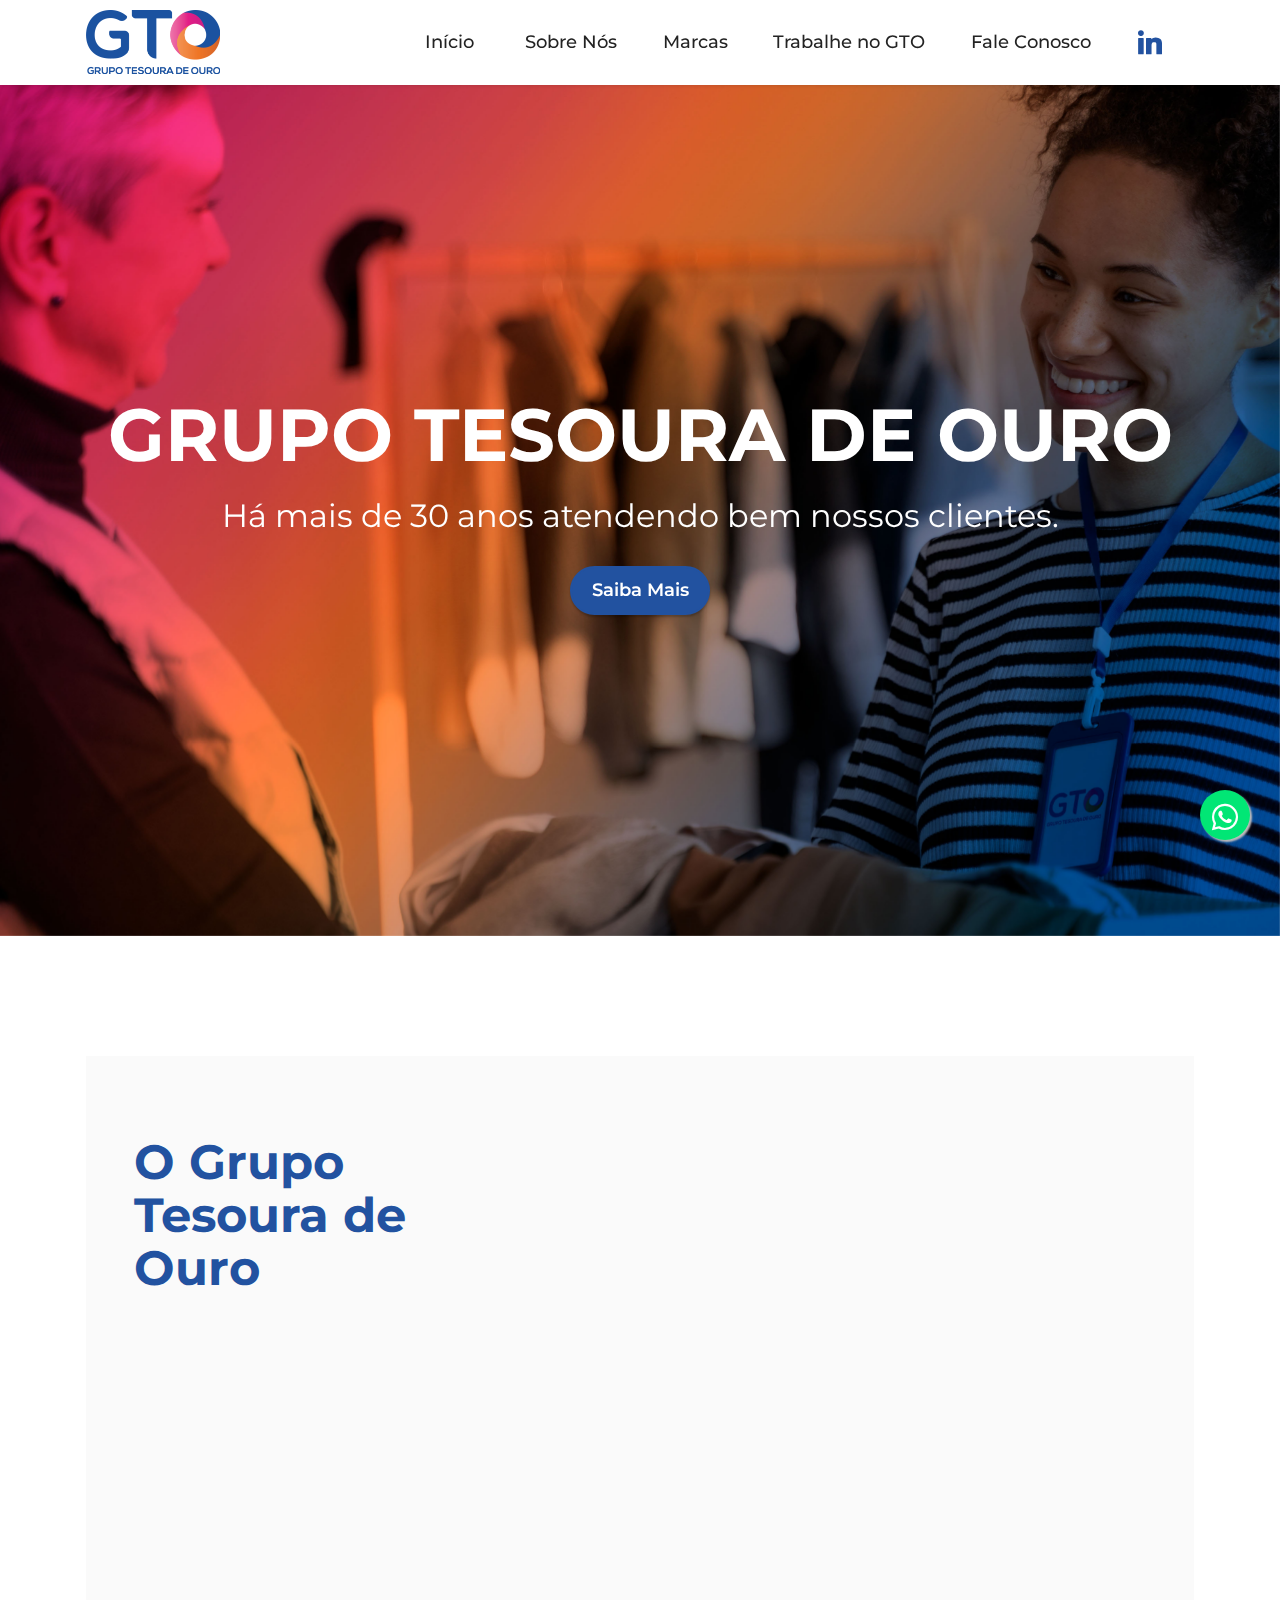
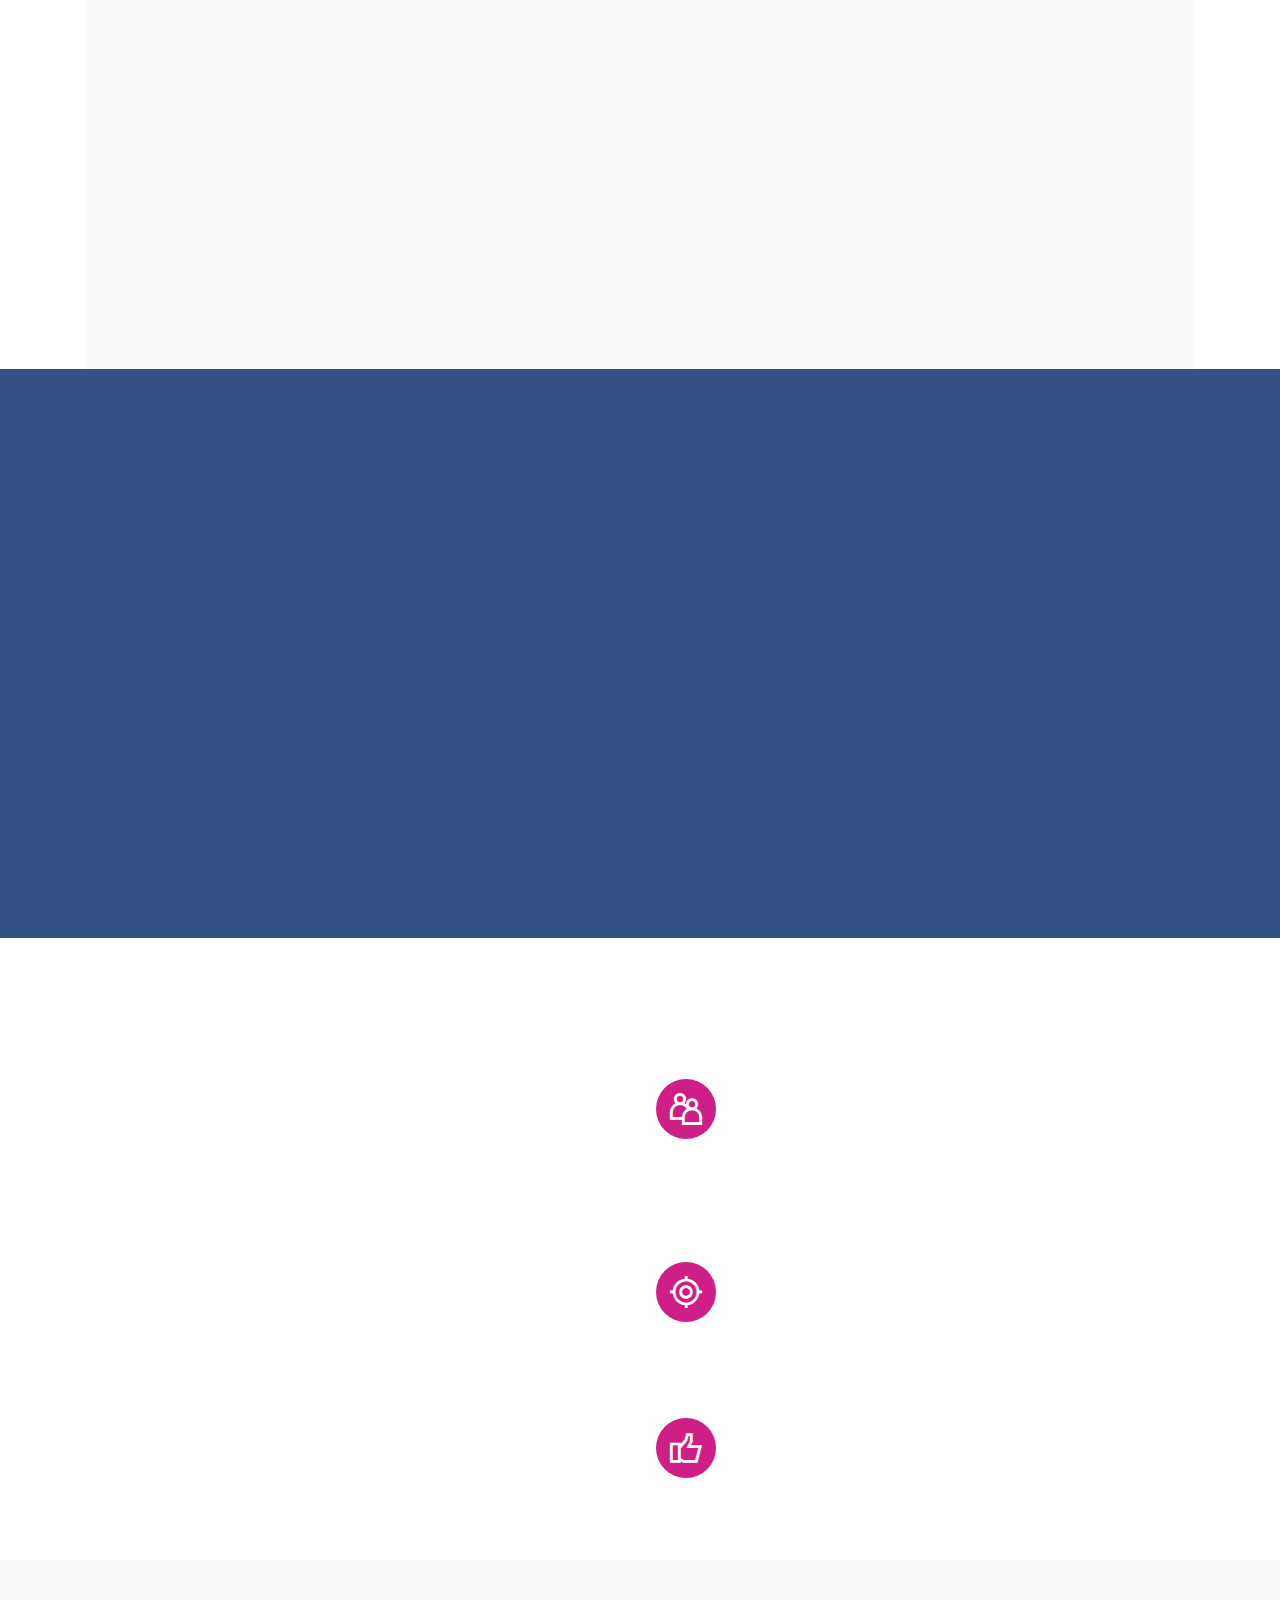
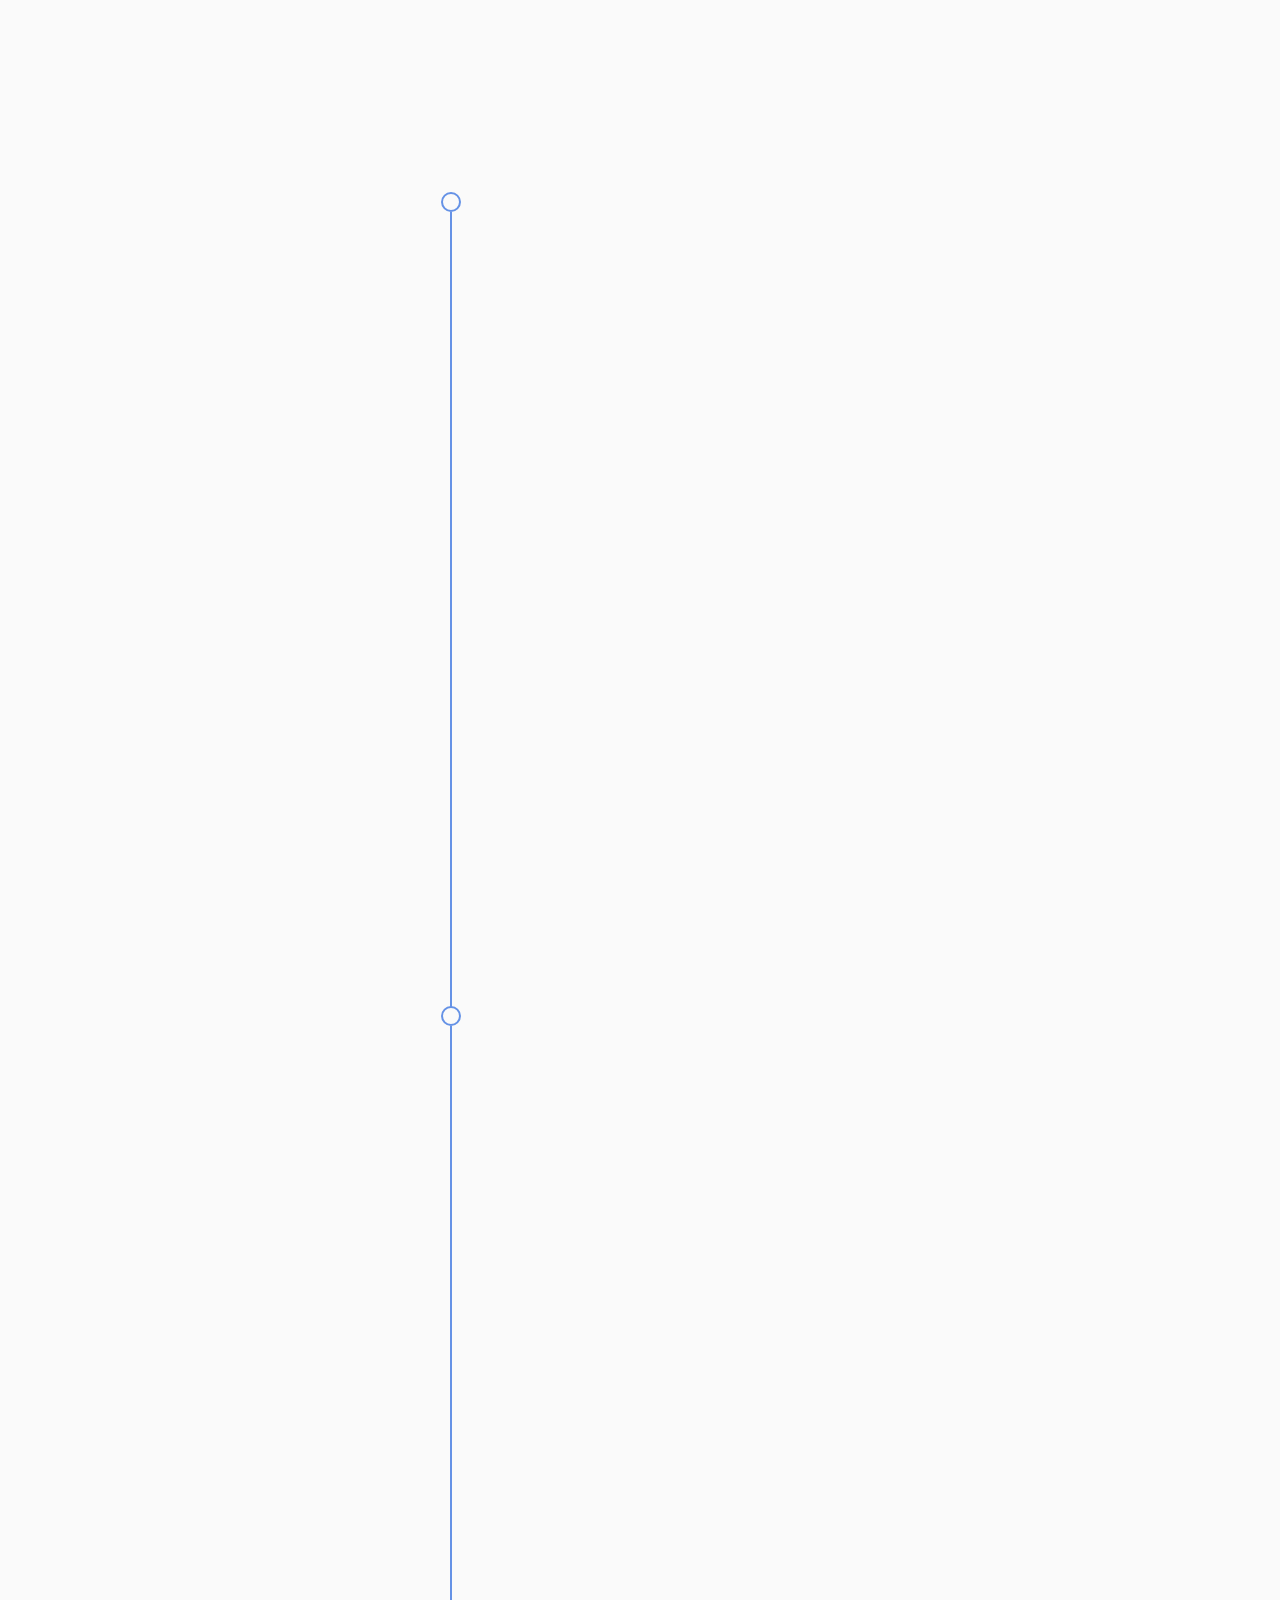
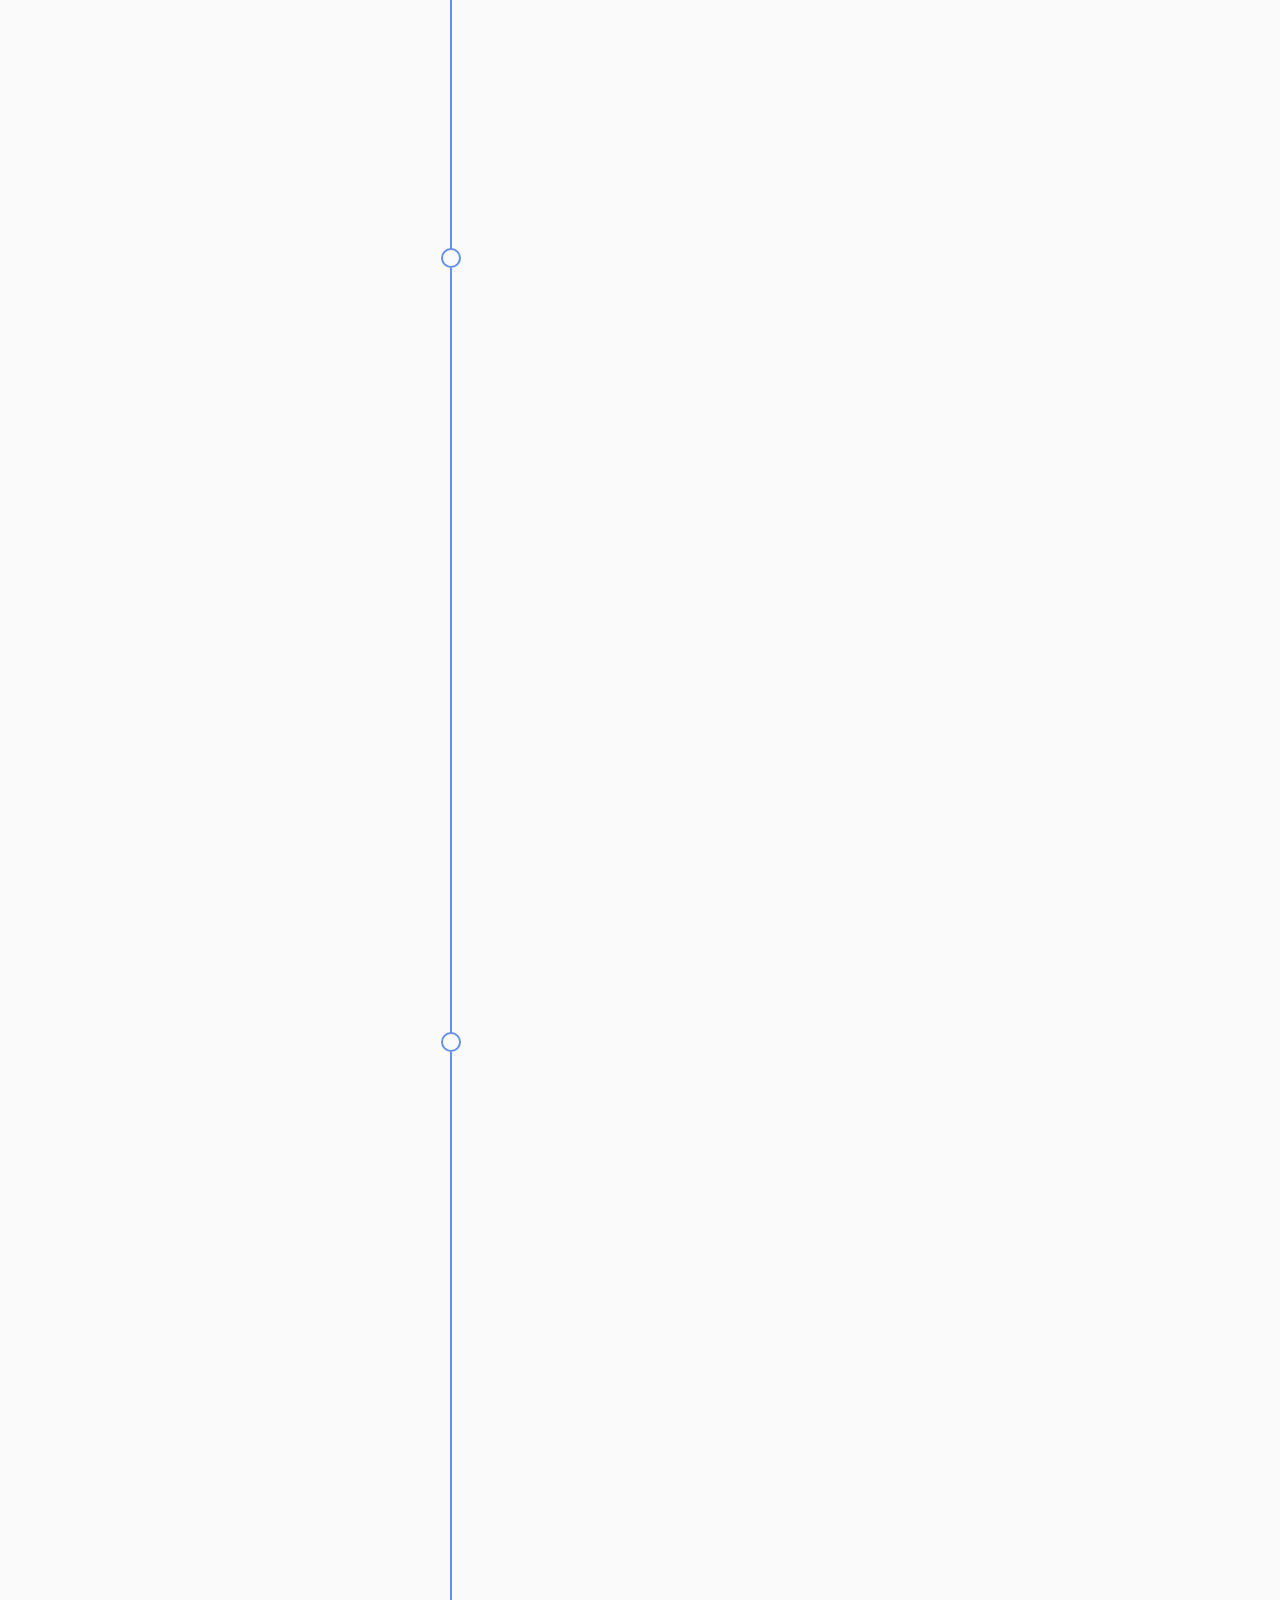
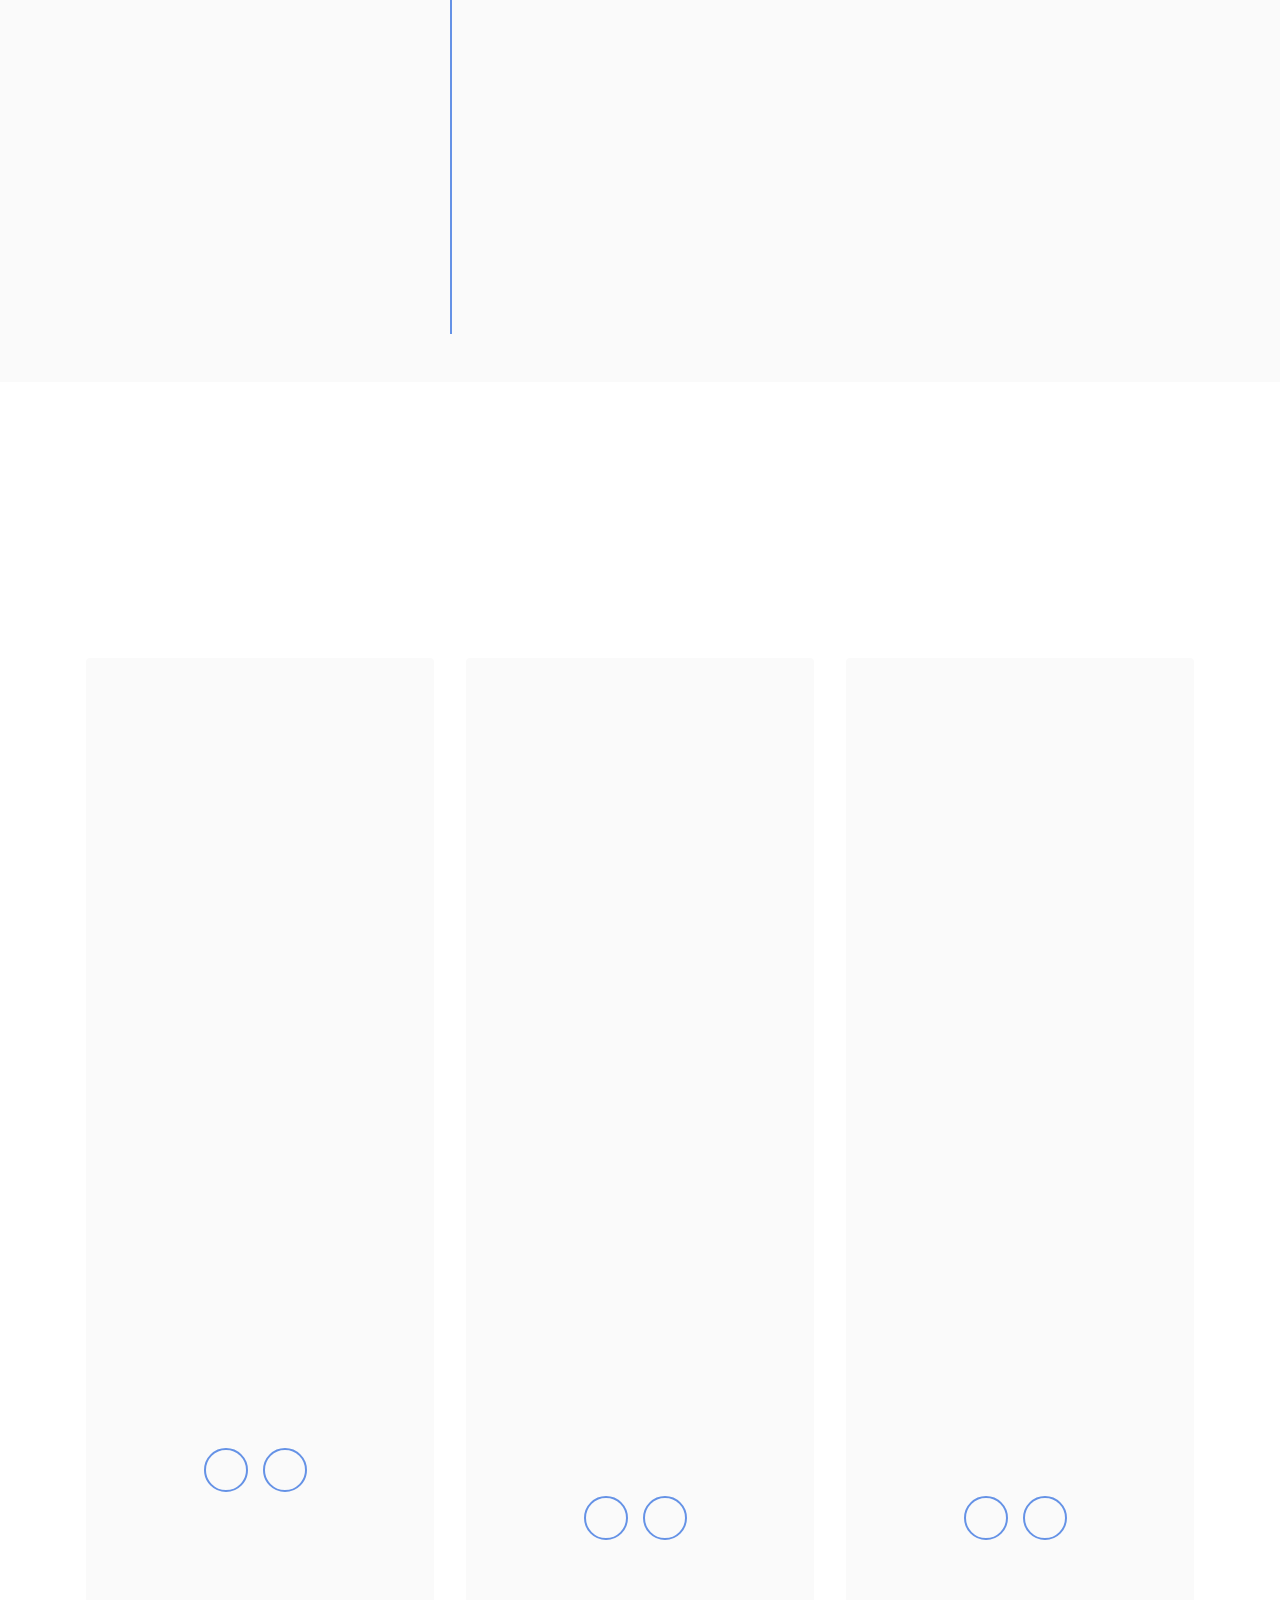
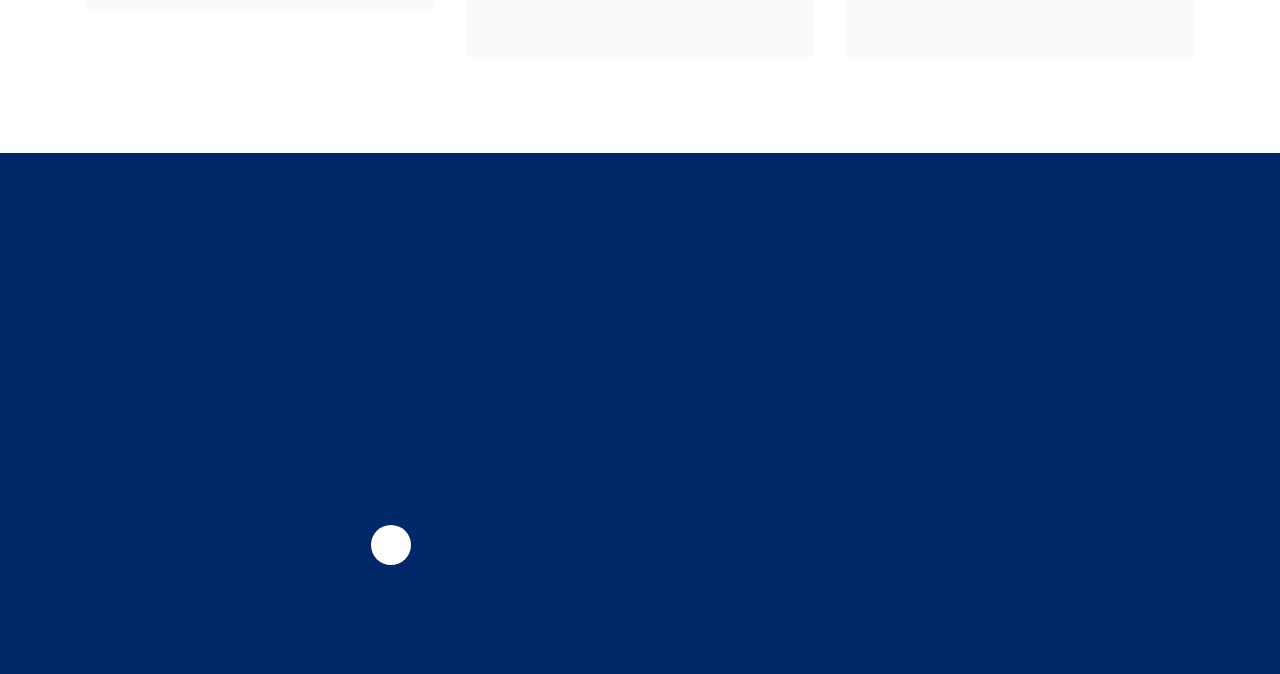
<file: index.html>
<!DOCTYPE html>
<html  >
<head>
  <!-- Site made with Mobirise Website Builder v5.8.4, https://mobirise.com -->
  <meta charset="UTF-8">
  <meta http-equiv="X-UA-Compatible" content="IE=edge">
  <meta name="generator" content="Mobirise v5.8.4, mobirise.com">
  <meta name="viewport" content="width=device-width, initial-scale=1, minimum-scale=1">
  <link rel="shortcut icon" href="assets/images/fav-icon.png" type="image/x-icon">
  <meta name="description" content="Há mais de 30 anos atendendo bem nossos clientes.
Nossa história começa em 1992, quando a marca Tesoura de Ouro surgiu com o objetivo de oferecer opções diversificadas em vestimenta e calçados a preços acessíveis.">
  
  
  <title>Grupo Tesoura de Ouro</title>
  <link rel="stylesheet" href="assets/web/assets/mobirise-icons2/mobirise2.css">
  <link rel="stylesheet" href="assets/bootstrap/css/bootstrap.min.css">
  <link rel="stylesheet" href="assets/bootstrap/css/bootstrap-grid.min.css">
  <link rel="stylesheet" href="assets/bootstrap/css/bootstrap-reboot.min.css">
  <link rel="stylesheet" href="assets/parallax/jarallax.css">
  <link rel="stylesheet" href="assets/animatecss/animate.css">
  <link rel="stylesheet" href="assets/dropdown/css/style.css">
  <link rel="stylesheet" href="assets/socicon/css/styles.css">
  <link rel="stylesheet" href="assets/theme/css/style.css">
  <link rel="preload" href="https://fonts.googleapis.com/css?family=Montserrat:100,200,300,400,500,600,700,800,900,100i,200i,300i,400i,500i,600i,700i,800i,900i&display=swap" as="style" onload="this.onload=null;this.rel='stylesheet'">
  <noscript><link rel="stylesheet" href="https://fonts.googleapis.com/css?family=Montserrat:100,200,300,400,500,600,700,800,900,100i,200i,300i,400i,500i,600i,700i,800i,900i&display=swap"></noscript>
  <link rel="preload" as="style" href="assets/mobirise/css/mbr-additional.css"><link rel="stylesheet" href="assets/mobirise/css/mbr-additional.css" type="text/css">
  <link rel="stylesheet" href="https://cdnjs.cloudflare.com/ajax/libs/font-awesome/6.0.0/css/all.min.css">

  
  
  
</head>
<body>
  
  <section data-bs-version="5.1" class="menu menu3 cid-tQUi2wNsqb" once="menu" id="menu3-0">
    
    <nav class="navbar navbar-dropdown navbar-fixed-top navbar-expand-lg">
        <div class="container">
            <div class="navbar-brand">
                <span class="navbar-logo">
                    <a href="index.html">
                        <img src="assets/images/logo-gto.png" alt="Mobirise Website Builder" style="height: 4rem;">
                    </a>
                </span>
                
            </div>
            <button class="navbar-toggler" type="button" data-toggle="collapse" data-bs-toggle="collapse" data-target="#navbarSupportedContent" data-bs-target="#navbarSupportedContent" aria-controls="navbarNavAltMarkup" aria-expanded="false" aria-label="Toggle navigation">
                <div class="hamburger">
                    <span></span>
                    <span></span>
                    <span></span>
                    <span></span>
                </div>
            </button>
            <div class="collapse navbar-collapse" id="navbarSupportedContent">
                <ul class="navbar-nav nav-dropdown nav-right" data-app-modern-menu="true"><li class="nav-item"><a class="nav-link link text-black text-primary display-4" href="index.html#header6-1">Início&nbsp;<br></a></li><li class="nav-item"><a class="nav-link link text-black text-primary display-4" href="index.html#features16-3">Sobre Nós</a></li>
                    <li class="nav-item"><a class="nav-link link text-black text-primary display-4" href="index.html#team1-b">Marcas</a></li>
                    <li class="nav-item"><a class="nav-link link text-black text-primary display-4" href="trabalheconosco.html">Trabalhe no GTO</a>
                    </li><li class="nav-item"><a class="nav-link link text-black text-primary display-4" href="faleconosco.html">Fale Conosco</a></li></ul>
                <div class="icons-menu">
                    <a class="iconfont-wrapper" href="https://www.linkedin.com/company/grupo-tesoura-de-ouro/" target="_blank">
                        <span class="p-2 mbr-iconfont socicon-linkedin socicon"></span>
                    </a>
                    
                    
                    
                </div>
                
            </div>
        </div>
    </nav>
</section>

<section data-bs-version="5.1" class="header6 cid-tQUjRCoCVT mbr-fullscreen mbr-parallax-background" id="header6-1">

    

    
    

    <div class="align-center container-fluid">
        <div class="row justify-content-center">
            <div class="col-12 col-lg-12">
                <h1 class="mbr-section-title mbr-fonts-style mbr-white mb-3 display-1"><strong>GRUPO TESOURA DE OURO</strong></h1>
                
                <p class="mbr-text mbr-white mbr-fonts-style display-5">
                    Há mais de 30 anos atendendo bem nossos clientes.</p>
                <div class="mbr-section-btn mt-3"><a class="btn btn-primary display-4" href="index.html#features16-3">Saiba Mais<br></a></div>
            </div>
        </div>
    </div>
</section>

<section data-bs-version="5.1" class="features15 cid-tQUrmTESxa" id="features16-3">

    

    
    
    <div class="container">
        <div class="content-wrapper">
            <div class="row align-items-center">
                <div class="col-12 col-lg">
                    <div class="text-wrapper">
                        <h6 class="card-title mbr-fonts-style display-2">
                            <strong>O Grupo Tesoura de Ouro</strong></h6>
                        <p class="mbr-text mbr-fonts-style mb-4 display-4">Nossa história começa em 1992, quando a marca Tesoura de Ouro surgiu com o objetivo de oferecer opções diversificadas em vestimenta e calçados a preços acessíveis.
<br>
<br>Nosso compromisso não era apenas estar presente no dia a dia do público, mas também tornar cada compra um momento único, especial e prazeroso. Ao longo dos anos, o Grupo Tesoura de Ouro - GTO tornou-se um dos maiores no centro-oeste brasileiro em seu segmento.
<br>
<br>Com suas marcas presentes em todo o Distrito Federal, Entorno e Goiás, em 30 anos de história, iniciada pela bandeira Tesoura de Ouro, o GTO se consolidou como uma rede especializada em atender bem o cliente.</p>
                        
                    </div>
                </div>
                <div class="col-12 col-lg-7">
                    <div class="image-wrapper">
                        <img src="assets/images/to-ceilandia-centro.jpeg" alt="Mobirise Website Builder">
                    </div>
                </div>
            </div>
        </div>
    </div>
</section>

<section data-bs-version="5.1" class="info3 cid-tQUDzRphRe mbr-parallax-background" id="info3-7">

    

    
    <div class="mbr-overlay" style="opacity: 0.8; background-color: rgb(0, 40, 105);">
    </div>

    <div class="container">
        <div class="row justify-content-center">
            <div class="card col-12 col-lg-10">
                <div class="card-wrapper">
                    <div class="card-box align-center">
                        
                        <p class="mbr-text mbr-fonts-style mb-4 display-7">Mesmo com o crescimento e aprimoramento do Grupo ao longo do tempo, o GTO nunca se afastou do seu propósito original e continua oferecendo moda com estilo e originalidade a preços acessíveis.
<br>
<br>Hoje, a organização é constituída por três marcas principais: Tesoura de Ouro, Magazine da Economia e Free Center Calçados, que atuam no segmento varejista de vestuário e calçados, contando com quase 100 lojas espalhadas por grandes cidades, oferecendo diversidade em produtos.
<br>
<br>As marcas atendem aos consumidores com o melhor da moda a preço justo e, com esse objetivo em mente, o Grupo pretende expandir ainda mais a sua presença no mercado brasileiro.</p>
                        
                    </div>
                </div>
            </div>
        </div>
    </div>
</section>

<section data-bs-version="5.1" class="features12 cid-tRxddZ67Zf" id="features13-1a">

    

    
    
    <div class="container">
        <div class="row justify-content-center">
            <div class="col-12 col-lg-6">
                <div class="card-wrapper">
                    <div class="card-box align-left">
                        <h4 class="card-title mbr-fonts-style mb-4 display-2"><strong>Missão, Visão e Valores</strong></h4>
                        <p class="mbr-text mbr-fonts-style mb-4 display-7">
                            Conheça os pilares fundamentais que norteiam o <strong>Grupo Tesoura de Ouro</strong>.</p>
                        
                    </div>
                </div>
            </div>
            <div class="col-12 col-lg-6">
                <div class="item mbr-flex">
                    <div class="icon-box">
                        <span class="mbr-iconfont mobi-mbri-users mobi-mbri"></span>
                    </div>
                    <div class="text-box">
                        <h4 class="icon-title mbr-black mbr-fonts-style display-7">
                            <strong>Missão</strong></h4>
                        <h5 class="icon-text mbr-black mbr-fonts-style display-4">Proporcionar moda com preços competitivos e produtos de qualidade aos nossos clientes, além da geração de empregos e oportunidades de desenvolvimento profissional.</h5>
                    </div>
                </div>
                <div class="item mbr-flex">
                    <div class="icon-box">
                        <span class="mbr-iconfont mobi-mbri-target mobi-mbri"></span>
                    </div>
                    <div class="text-box">
                        <h4 class="icon-title mbr-black mbr-fonts-style display-7">
                            <strong>Visão</strong></h4>
                        <h5 class="icon-text mbr-black mbr-fonts-style display-4">Ser um dos maiores grupos de varejo no segmento de moda do Brasil, proporcionando uma experiência de compra completa e personalizada aos nossos clientes.</h5>
                    </div>
                </div>
                <div class="item mbr-flex">
                    <div class="icon-box">
                        <span class="mbr-iconfont mobi-mbri-like mobi-mbri"></span>
                    </div>
                    <div class="text-box">
                        <h4 class="icon-title mbr-black mbr-fonts-style display-7">
                            <strong>Valores</strong></h4>
                        <h5 class="icon-text mbr-black mbr-fonts-style display-4">Ética, Entusiasmo, Inovação, Inclusão, Respeito e Responsabilidade Social.</h5>
                    </div>
                </div>
            </div>
        </div>
    </div>
</section>

<section data-bs-version="5.1" class="timeline2 cid-tQUHozTtDd" id="timeline2-9">

    

    
    
    <div class="container">
        <div class="mbr-section-head">
            <h3 class="mbr-section-title mbr-fonts-style align-center mb-0 display-2"><strong>Nossa História</strong></h3>
            <h4 class="mbr-section-subtitle mbr-fonts-style align-center mb-0 mt-2 display-7">O Grupo Tesoura de Ouro - GTO tem uma história sólida e inspiradora. Conheça um pouco mais!&nbsp;</h4>
        </div>
        <div class="timelines-container mt-4">
            <div class="row timeline-element separline mb-5">
                <div class="timeline-date-panel col-12 col-md-4">
                    <div class="time-line-date-content">
                        <h4 class="mbr-timeline-date mbr-fonts-style display-5"><strong>1992</strong></h4>
                    </div>
                </div>
                <span class="iconBackground"></span>
                <div class="col-12 col-md-8">
                    <div class="timeline-text-content">
                        <h4 class="mbr-timeline-title mb-4 mbr-fonts-style display-5">
                            <strong>Tesoura de Ouro</strong></h4>
                        <div class="image-wrapper mb-4">
                            <img src="assets/images/dsc07255-edit.jpg" alt="Mobirise Website Builder" title="">
                        </div>
                        <p class="mbr-text mbr-fonts-style display-7">A história da Tesoura de Ouro teve início na cidade de Ceilândia-DF, em 1992. A marca tem como proposta oferecer moda de qualidade com grande variedade de peças, vestindo toda a família, além agregar outros departamentos, como cama, mesa &amp; banho, acessórios e calçados.</p>
                    </div>
                </div>
            </div>
            <div class="row timeline-element separline mb-5">
                <div class="timeline-date-panel col-12 col-md-4">
                    <div class="time-line-date-content">
                        <h4 class="mbr-timeline-date mbr-fonts-style display-5">
                            <strong>2006</strong></h4>
                    </div>
                </div>
                <span class="iconBackground"></span>
                <div class="col-12 col-md-8">
                    <div class="timeline-text-content">
                        <h4 class="mbr-timeline-title mb-4 mbr-fonts-style display-5">
                            <strong>Magazine da Economia</strong></h4>
                        <div class="image-wrapper mb-4">
                            <img src="assets/images/dsc07283-edit.jpg" alt="Mobirise Website Builder" title="">
                        </div>
                        <p class="mbr-text mbr-fonts-style display-7">
                            Em meados de 2006, o Magazine da Economia nasceu com o objetivo de trazer qualidade, conforto e ótimo custo-benefício. São cerca de 25 lojas espalhadas pelo Distrito Federal e no estado de Goiás, para melhor atender aos nossos clientes, sempre oferecendo produtos versáteis e acessíveis.
                        </p>
                    </div>
                </div>
            </div>
            <div class="row timeline-element separline mb-5">
                <div class="timeline-date-panel col-12 col-md-4">
                    <div class="time-line-date-content">
                        <h4 class="mbr-timeline-date mbr-fonts-style display-5">
                            <strong>2007</strong></h4>
                    </div>
                </div>
                <span class="iconBackground"></span>
                <div class="col-12 col-md-8">
                    <div class="timeline-text-content">
                        <h4 class="mbr-timeline-title mb-4 mbr-fonts-style display-5">
                            <strong>Free center Calçados</strong><strong><br></strong></h4>
                        <div class="image-wrapper mb-4">
                            <img src="assets/images/dsc07238-2.jpg" alt="Mobirise Website Builder" title="">
                        </div>
                        <p class="mbr-text mbr-fonts-style display-7">
                            Desde 2007, a Free Center Calçados faz parte da vida dos amantes de sapatos. Atualmente, são quase 30 lojas espalhadas em todo o Distrito Federal e no estado de Goiás. Buscamos oferecer ao nosso cliente uma extensa variedade de produtos, prezando sempre pela qualidade, conforto e tecnologia.
                        </p>
                    </div>
                </div>
            </div>
            <div class="row timeline-element separline mb-5">
                <div class="timeline-date-panel col-12 col-md-4">
                    <div class="time-line-date-content">
                        <h4 class="mbr-timeline-date mbr-fonts-style display-5">
                            <strong>2017</strong></h4>
                    </div>
                </div>
                <span class="iconBackground"></span>
                <div class="col-12 col-md-8">
                    <div class="timeline-text-content">
                        <h4 class="mbr-timeline-title mb-4 mbr-fonts-style display-5">
                            <strong>Grupo Tesoura de Ouro</strong></h4>
                        <div class="image-wrapper mb-4">
                            <img src="assets/images/dsc07478-edit.jpg" alt="Mobirise Website Builder" title="">
                        </div>
                        <p class="mbr-text mbr-fonts-style display-7">Embora já existisse desde 2007, a jornada como Grupo começou oficialmente em meados de 2017. Desde então, a marca GTO tem sido o símbolo da dedicação em oferecer moda de qualidade, variedade e excelência em atendimento. Ao longo dos anos, crescemos e expandimos nossa presença no Distrito Federal e em grande parte de Goiás, tornando-nos um dos principais nomes do varejo no segmento de vestuário e calçados do Centro-Oeste.</p>
                    </div>
                </div>
            </div>
            
            
            
            
            
            
            
            
        </div>
    </div>
</section>

<section data-bs-version="5.1" class="team1 cid-tQUQ6FO6RK" id="team1-b">
    

    
    
    <div class="container">
        <div class="row justify-content-center">
            <div class="col-12">
                <h3 class="mbr-section-title mbr-fonts-style align-center mb-4 display-2">
                    <strong>Nossas Marcas</strong></h3>
                <p class="mbr-section-subtitle mbr-fonts-style align-center mb-5 display-5">
                    Conheça um pouco mais sobre nossas marcas</p>
            </div>
            <div class="col-sm-6 col-lg-4">
                <div class="card-wrap">
                    <div class="image-wrap">
                        <img src="assets/images/tesoura.jpg" alt="Mobirise Website Builder">
                    </div>
                    <div class="content-wrap">
                        <h5 class="mbr-section-title card-title mbr-fonts-style align-center m-0 display-5">
                            <strong>Tesoura de Ouro</strong></h5>
                        
                        <p class="card-text mbr-fonts-style align-center display-7">O nosso compromisso está em oferecer qualidade, moda e diversidade de produtos aos nossos clientes, por meio de uma experiência de compra única. Contamos com lojas completas, que vestem a todas as famílias, além agregar outros departamentos, como Cama, Mesa &amp; Banho, Acessórios e Calçados.<br></p>
                        <div class="social-row display-7">
                            <div class="soc-item">
                                <a href="https://www.instagram.com/lojastesouradeouro/" target="_blank">
                                    <span class="mbr-iconfont socicon-instagram socicon"></span>
                                </a>
                            </div>
                            <div class="soc-item">
                                <a href="https://www.tiktok.com/@lojastesouradeouro" target="_blank">
                                    <span class="mbr-iconfont socicon-tiktok socicon"></span>
                                </a>
                            </div>
                            
                            
                            
                        </div>
                        <div class="mbr-section-btn card-btn align-center"><a class="btn btn-primary display-4" href="https://www.tesouradeouro.com.br/">Visitar Site</a></div>
                    </div>
                </div>
            </div>

            <div class="col-sm-6 col-lg-4">
                <div class="card-wrap">
                    <div class="image-wrap">
                        <img src="assets/images/maga-1.jpg" alt="Mobirise Website Builder">
                    </div>
                    <div class="content-wrap">
                        <h5 class="mbr-section-title card-title mbr-fonts-style align-center m-0 display-5"><strong>Magazine da Economia</strong></h5>
                        
                        <p class="card-text mbr-fonts-style align-center display-7">
                            No Magazine da Economia, temos como missão ser uma loja completa para todos os nossos consumidores, especialmente para aqueles que apreciam o melhor custo-benefício. Além de vestir toda a família, nossas lojas contam com itens de Cama, Mesa &amp; Banho, para também vestir as casas dos nossos clientes.
                        </p>
                        <div class="social-row display-7">
                            <div class="soc-item">
                                <a href="https://www.instagram.com/magazinedaeconomia/" target="_blank">
                                    <span class="mbr-iconfont socicon-instagram socicon"></span>
                                </a>
                            </div>
                            <div class="soc-item">
                                <a href="https://www.tiktok.com/@magazinedaeconomia" target="_blank">
                                    <span class="mbr-iconfont socicon-tiktok socicon"></span>
                                </a>
                            </div>
                            
                            
                            
                        </div>
                        <div class="mbr-section-btn card-btn align-center"><a class="btn btn-primary display-4" href="https://www.magazinedaeconomia.com.br/">Visitar Site</a></div>
                    </div>
                </div>
            </div>

            <div class="col-sm-6 col-lg-4">
                <div class="card-wrap">
                    <div class="image-wrap">
                        <img src="assets/images/free.png" alt="Mobirise Website Builder">
                    </div>
                    <div class="content-wrap">
                        <h5 class="mbr-section-title card-title mbr-fonts-style align-center m-0 display-5">
                            <strong>Free Center Calçados</strong></h5>
                        
                        <p class="card-text mbr-fonts-style align-center display-7">
                            Na Free Center, buscamos oferecer ao nosso cliente uma extensa variedade de produtos, prezando sempre pela qualidade e conforto. Contamos com itens que abrangem toda a família, com calçados que vão desde o bebê, até o adulto, além de itens de confecção fitness, acessórios casuais e esportivos. 
                        </p>
                        <div class="social-row display-7">
                            <div class="soc-item">
                                <a href="https://www.instagram.com/freecentercalcados/" target="_blank">
                                    <span class="mbr-iconfont socicon-instagram socicon"></span>
                                </a>
                            </div>
                            <div class="soc-item">
                                <a href="https://www.tiktok.com/@freecentercalcados" target="_blank">
                                    <span class="mbr-iconfont socicon-tiktok socicon"></span>
                                </a>
                            </div>
                            
                            
                            
                        </div>
                        <div class="mbr-section-btn card-btn align-center"><a class="btn btn-primary display-4" href="https://www.freecentercalcados.com.br/">Visitar Site</a></div>
                    </div>
                </div>
            </div>

            
        </div>
    </div>
</section>

<section data-bs-version="5.1" class="footer4 cid-tQUxdDEinv" once="footers" id="footer4-4">

    

    
    
    <div class="container">
        <div class="row mbr-white">
            <div class="col-6 col-lg-3">
                <div class="media-wrap col-md-12 col-12">
                    <a href="index.html">
                        <img src="assets/images/logo-gto-negativa.png" alt="Mobirise Website Builder">
                    </a>
                </div>
            </div>
            <div class="col-12 col-md-6 col-lg-3">
                <h5 class="mbr-section-subtitle mbr-fonts-style mb-2 display-7">
                    <strong>Sobre</strong></h5>
                <p class="mbr-text mbr-fonts-style mb-4 display-4">
                    O Grupo Tesoura de Ouro - GTO é um dos maiores no Centro-Oeste brasileiro no segmento de vestuáio e calçados, estando presente há mais de 30 anos em todo o Distrito Federal, Entorno e Goiás.</p>
                <h5 class="mbr-section-subtitle mbr-fonts-style mb-3 display-7">
                    <strong>Conheça nosso Linked-In</strong></h5>
                <div class="social-row display-7">
                    <div class="soc-item">
                        <a href="https://www.linkedin.com/company/grupo-tesoura-de-ouro/" target="_blank">
                            <span class="mbr-iconfont socicon-linkedin socicon"></span>
                        </a>
                    </div>
                    
                    
                    
                </div>
            </div>
            <div class="col-12 col-md-6 col-lg-3">
                <h5 class="mbr-section-subtitle mbr-fonts-style mb-2 display-7">
                    <strong>Ajuda</strong></h5>
                <ul class="list mbr-fonts-style display-4">
                    <li class="mbr-text item-wrap"><span style="font-size: 1.1rem;"><a href="politicadeprivacidade.html" class="text-white">Política de Privacidade
</a></span></li><li class="mbr-text item-wrap"><span style="font-size: 1.1rem;"><a href="termosdeuso.html" class="text-white">Termos de Uso</a></span></li><li class="mbr-text item-wrap"><span style="font-size: 1.1rem;"><a href="compromissodousuario.html" class="text-white">Compromisso do Usuário</a></span></li>
                </ul>
            </div>
            <div class="col-12 col-md-6 col-lg-3">
                <h5 class="mbr-section-subtitle mbr-fonts-style mb-2 display-7"><strong>Navegar pelo Site</strong></h5>
                <ul class="list mbr-fonts-style display-4">
                    <li class="mbr-text item-wrap"><span style="font-size: 1.1rem;"><a href="index.html" class="text-white">Inicio</a></span></li><li class="mbr-text item-wrap"><span style="font-size: 1.1rem;"><a href="index.html#features16-3" class="text-white">Sobre Nós</a></span></li><li class="mbr-text item-wrap"><span style="font-size: 1.1rem;"><a href="index.html#team1-b" class="text-white">Marcas</a></span></li><li class="mbr-text item-wrap"><span style="font-size: 1.1rem;"><a href="trabalheconosco.html" class="text-white">Trabalhe no GTO</a></span></li><li class="mbr-text item-wrap"><span style="font-size: 1.1rem;"><a href="faleconosco.html" class="text-white">Fale Conosco</a><br></span><br></li>
                </ul>
            </div>
            <div class="col-12 mt-4">
                <p class="mbr-text mb-0 mbr-fonts-style copyright align-center display-7">
                    © Copyright 2023 Grupo Tesoura de Ouro - Todos os Direitos Reservados</p>
            </div>
        </div>
    </div>
</section><script src="assets/bootstrap/js/bootstrap.bundle.min.js"></script>  <script src="assets/parallax/jarallax.js"></script>  <script src="assets/smoothscroll/smooth-scroll.js"></script>  <script src="assets/ytplayer/index.js"></script>  <script src="assets/dropdown/js/navbar-dropdown.js"></script>  <script src="assets/theme/js/script.js"></script>  
  
<div class="buttonzap">
    <a href='https://api.whatsapp.com/send?phone=5561999647206&'class="icon" target='_blank'><i class="fab fa-whatsapp"></i></a>
  </div>
  
  <input name="animation" type="hidden">
  </body>
</html>
</file>
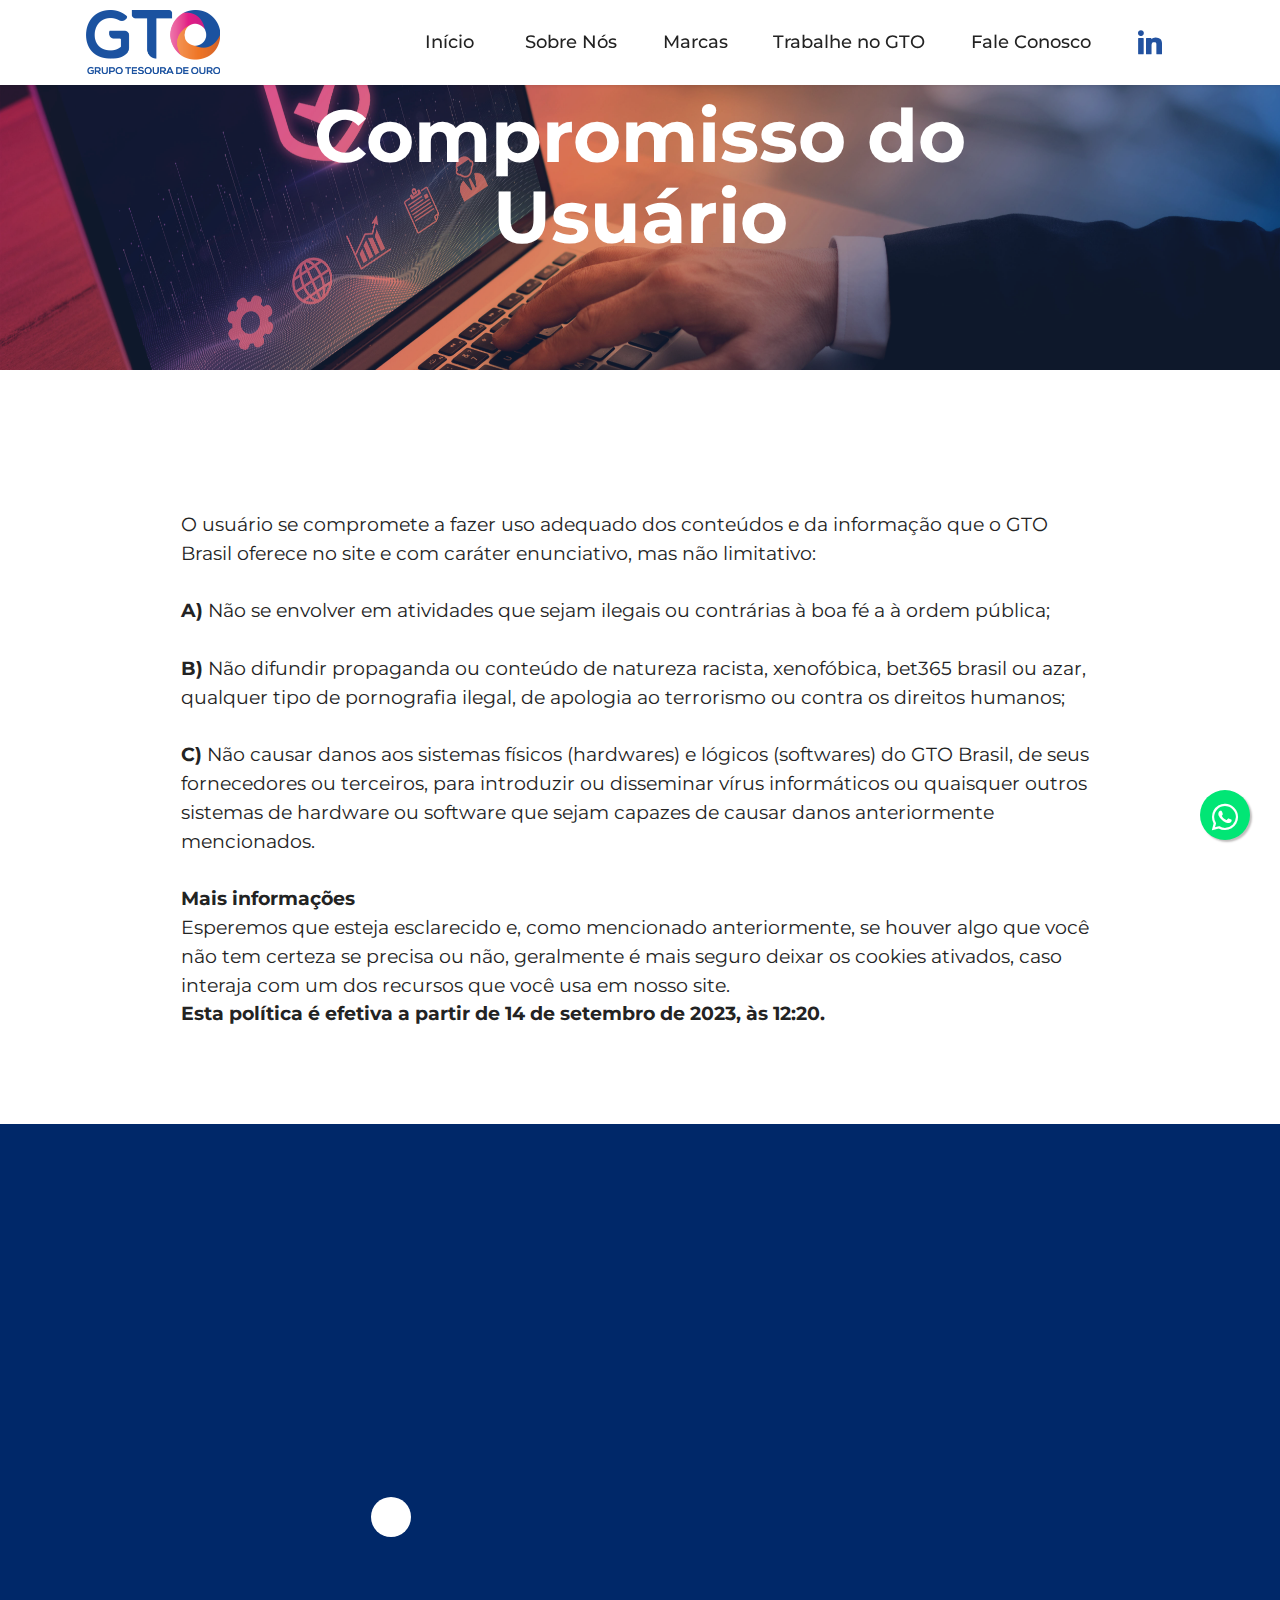
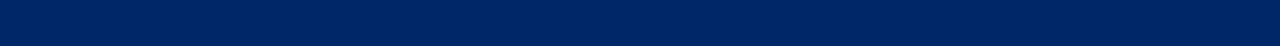
<file: compromissodousuario.html>
<!DOCTYPE html>
<html  >
<head>
  <!-- Site made with Mobirise Website Builder v5.8.4, https://mobirise.com -->
  <meta charset="UTF-8">
  <meta http-equiv="X-UA-Compatible" content="IE=edge">
  <meta name="generator" content="Mobirise v5.8.4, mobirise.com">
  <meta name="viewport" content="width=device-width, initial-scale=1, minimum-scale=1">
  <link rel="shortcut icon" href="assets/images/fav-icon.png" type="image/x-icon">
  <meta name="description" content="O usuário se compromete a fazer uso adequado dos conteúdos e da informação que o GTO Brasil oferece no site e com caráter enunciativo, mas não limitativo:">
  
  
  <title>Compromisso do Usuário</title>
  <link rel="stylesheet" href="assets/bootstrap/css/bootstrap.min.css">
  <link rel="stylesheet" href="assets/bootstrap/css/bootstrap-grid.min.css">
  <link rel="stylesheet" href="assets/bootstrap/css/bootstrap-reboot.min.css">
  <link rel="stylesheet" href="assets/parallax/jarallax.css">
  <link rel="stylesheet" href="assets/animatecss/animate.css">
  <link rel="stylesheet" href="assets/dropdown/css/style.css">
  <link rel="stylesheet" href="assets/socicon/css/styles.css">
  <link rel="stylesheet" href="assets/theme/css/style.css">
  <link rel="preload" href="https://fonts.googleapis.com/css?family=Montserrat:100,200,300,400,500,600,700,800,900,100i,200i,300i,400i,500i,600i,700i,800i,900i&display=swap" as="style" onload="this.onload=null;this.rel='stylesheet'">
  <noscript><link rel="stylesheet" href="https://fonts.googleapis.com/css?family=Montserrat:100,200,300,400,500,600,700,800,900,100i,200i,300i,400i,500i,600i,700i,800i,900i&display=swap"></noscript>
  <link rel="preload" as="style" href="assets/mobirise/css/mbr-additional.css"><link rel="stylesheet" href="assets/mobirise/css/mbr-additional.css" type="text/css">
  <link rel="stylesheet" href="https://cdnjs.cloudflare.com/ajax/libs/font-awesome/6.0.0/css/all.min.css">

  
  
  
</head>
<body>
  
  <section data-bs-version="5.1" class="header18 cid-tRxoHEVyK8 mbr-parallax-background" id="header18-1p">

    

    
    <div class="mbr-overlay" style="opacity: 0.2; background-color: rgb(68, 121, 217);"></div>

    <div class="align-center container">
        <div class="row justify-content-center">
            <div class="col-12 col-lg-10">
                <h1 class="mbr-section-title mbr-fonts-style mbr-white mb-3 display-1"><strong>Compromisso do Usuário</strong></h1>
                
                
                
            </div>
        </div>
    </div>
</section>

<section data-bs-version="5.1" class="menu menu3 cid-tRxoHF4KP2" once="menu" id="menu3-1q">
    
    <nav class="navbar navbar-dropdown navbar-fixed-top navbar-expand-lg">
        <div class="container">
            <div class="navbar-brand">
                <span class="navbar-logo">
                    <a href="index.html">
                        <img src="assets/images/logo-gto.png" alt="Mobirise Website Builder" style="height: 4rem;">
                    </a>
                </span>
                
            </div>
            <button class="navbar-toggler" type="button" data-toggle="collapse" data-bs-toggle="collapse" data-target="#navbarSupportedContent" data-bs-target="#navbarSupportedContent" aria-controls="navbarNavAltMarkup" aria-expanded="false" aria-label="Toggle navigation">
                <div class="hamburger">
                    <span></span>
                    <span></span>
                    <span></span>
                    <span></span>
                </div>
            </button>
            <div class="collapse navbar-collapse" id="navbarSupportedContent">
                <ul class="navbar-nav nav-dropdown nav-right" data-app-modern-menu="true"><li class="nav-item"><a class="nav-link link text-black text-primary display-4" href="index.html#header6-1">Início&nbsp;<br></a></li><li class="nav-item"><a class="nav-link link text-black text-primary display-4" href="index.html#features16-3">Sobre Nós</a></li>
                    <li class="nav-item"><a class="nav-link link text-black text-primary display-4" href="index.html#team1-b">Marcas</a></li>
                    <li class="nav-item"><a class="nav-link link text-black text-primary display-4" href="trabalheconosco.html">Trabalhe no GTO</a>
                    </li><li class="nav-item"><a class="nav-link link text-black text-primary display-4" href="faleconosco.html">Fale Conosco</a></li></ul>
                <div class="icons-menu">
                    <a class="iconfont-wrapper" href="https://www.linkedin.com/company/grupo-tesoura-de-ouro/" target="_blank">
                        <span class="p-2 mbr-iconfont socicon-linkedin socicon"></span>
                    </a>
                    
                    
                    
                </div>
                
            </div>
        </div>
    </nav>
</section>

<section data-bs-version="5.1" class="content5 cid-tRxpbG5GIf" id="content5-1t">
    
    <div class="container">
        <div class="row justify-content-center">
            <div class="col-md-12 col-lg-10">
                
                
                <p class="mbr-text mbr-fonts-style display-7">O usuário se compromete a fazer uso adequado dos conteúdos e da informação que o GTO Brasil oferece no site e com caráter enunciativo, mas não limitativo:<strong><br></strong><br><strong>A)</strong> Não se envolver em atividades que sejam ilegais ou contrárias à boa fé a à ordem pública;<br>
<br><strong>B)</strong> Não difundir propaganda ou conteúdo de natureza racista, xenofóbica, bet365 brasil ou azar, qualquer tipo de pornografia ilegal, de apologia ao terrorismo ou contra os direitos humanos;<br>
<br><strong>C)</strong> Não causar danos aos sistemas físicos (hardwares) e lógicos (softwares) do GTO Brasil, de seus fornecedores ou terceiros, para introduzir ou disseminar vírus informáticos ou quaisquer outros sistemas de hardware ou software que sejam capazes de causar danos anteriormente mencionados.<br>
<br><strong>Mais informações
</strong><br>Esperemos que esteja esclarecido e, como mencionado anteriormente, se houver algo que você não tem certeza se precisa ou não, geralmente é mais seguro deixar os cookies ativados, caso interaja com um dos recursos que você usa em nosso site.
<br><strong>Esta política é efetiva a partir de 14 de setembro de 2023, às 12:20.&nbsp;</strong><br></p>
            </div>
        </div>
    </div>
</section>

<section data-bs-version="5.1" class="footer4 cid-tRxoHFmTG5" once="footers" id="footer4-1s">

    

    
    
    <div class="container">
        <div class="row mbr-white">
            <div class="col-6 col-lg-3">
                <div class="media-wrap col-md-12 col-12">
                    <a href="index.html">
                        <img src="assets/images/logo-gto-negativa.png" alt="Mobirise Website Builder">
                    </a>
                </div>
            </div>
            <div class="col-12 col-md-6 col-lg-3">
                <h5 class="mbr-section-subtitle mbr-fonts-style mb-2 display-7">
                    <strong>Sobre</strong></h5>
                <p class="mbr-text mbr-fonts-style mb-4 display-4">
                    O Grupo Tesoura de Ouro - GTO é um dos maiores no Centro-Oeste brasileiro no segmento de vestuáio e calçados, estando presente há mais de 30 anos em todo o Distrito Federal, Entorno e Goiás.</p>
                <h5 class="mbr-section-subtitle mbr-fonts-style mb-3 display-7">
                    <strong>Conheça nosso Linked-In</strong></h5>
                <div class="social-row display-7">
                    <div class="soc-item">
                        <a href="https://www.linkedin.com/company/grupo-tesoura-de-ouro/" target="_blank">
                            <span class="mbr-iconfont socicon-linkedin socicon"></span>
                        </a>
                    </div>
                    
                    
                    
                </div>
            </div>
            <div class="col-12 col-md-6 col-lg-3">
                <h5 class="mbr-section-subtitle mbr-fonts-style mb-2 display-7">
                    <strong>Ajuda</strong></h5>
                <ul class="list mbr-fonts-style display-4">
                    <li class="mbr-text item-wrap"><span style="font-size: 1.1rem;"><a href="politicadeprivacidade.html" class="text-white">Política de Privacidade
</a></span></li><li class="mbr-text item-wrap"><span style="font-size: 1.1rem;"><a href="termosdeuso.html" class="text-white">Termos de Uso</a></span></li><li class="mbr-text item-wrap"><span style="font-size: 1.1rem;"><a href="compromissodousuario.html" class="text-white">Compromisso do Usuário</a></span></li>
                </ul>
            </div>
            <div class="col-12 col-md-6 col-lg-3">
                <h5 class="mbr-section-subtitle mbr-fonts-style mb-2 display-7"><strong>Navegar pelo Site</strong></h5>
                <ul class="list mbr-fonts-style display-4">
                    <li class="mbr-text item-wrap"><span style="font-size: 1.1rem;"><a href="index.html" class="text-white">Inicio</a></span></li><li class="mbr-text item-wrap"><span style="font-size: 1.1rem;"><a href="index.html#features16-3" class="text-white">Sobre Nós</a></span></li><li class="mbr-text item-wrap"><span style="font-size: 1.1rem;"><a href="index.html#team1-b" class="text-white">Marcas</a></span></li><li class="mbr-text item-wrap"><span style="font-size: 1.1rem;"><a href="trabalheconosco.html" class="text-white">Trabalhe no GTO</a></span></li><li class="mbr-text item-wrap"><span style="font-size: 1.1rem;"><a href="faleconosco.html" class="text-white">Fale Conosco</a><br></span><br></li>
                </ul>
            </div>
            <div class="col-12 mt-4">
                <p class="mbr-text mb-0 mbr-fonts-style copyright align-center display-7">
                    © Copyright 2023 Grupo Tesoura de Ouro - Todos os Direitos Reservados</p>
            </div>
        </div>
    </div>
</section><script src="assets/bootstrap/js/bootstrap.bundle.min.js"></script>  <script src="assets/parallax/jarallax.js"></script>  <script src="assets/smoothscroll/smooth-scroll.js"></script>  <script src="assets/ytplayer/index.js"></script>  <script src="assets/dropdown/js/navbar-dropdown.js"></script>  <script src="assets/theme/js/script.js"></script>  
  
<div class="buttonzap">
    <a href='https://api.whatsapp.com/send?phone=5561999647206&'class="icon" target='_blank'><i class="fab fa-whatsapp"></i></a>
  </div>  

  <input name="animation" type="hidden">
  </body>
</html>
</file>
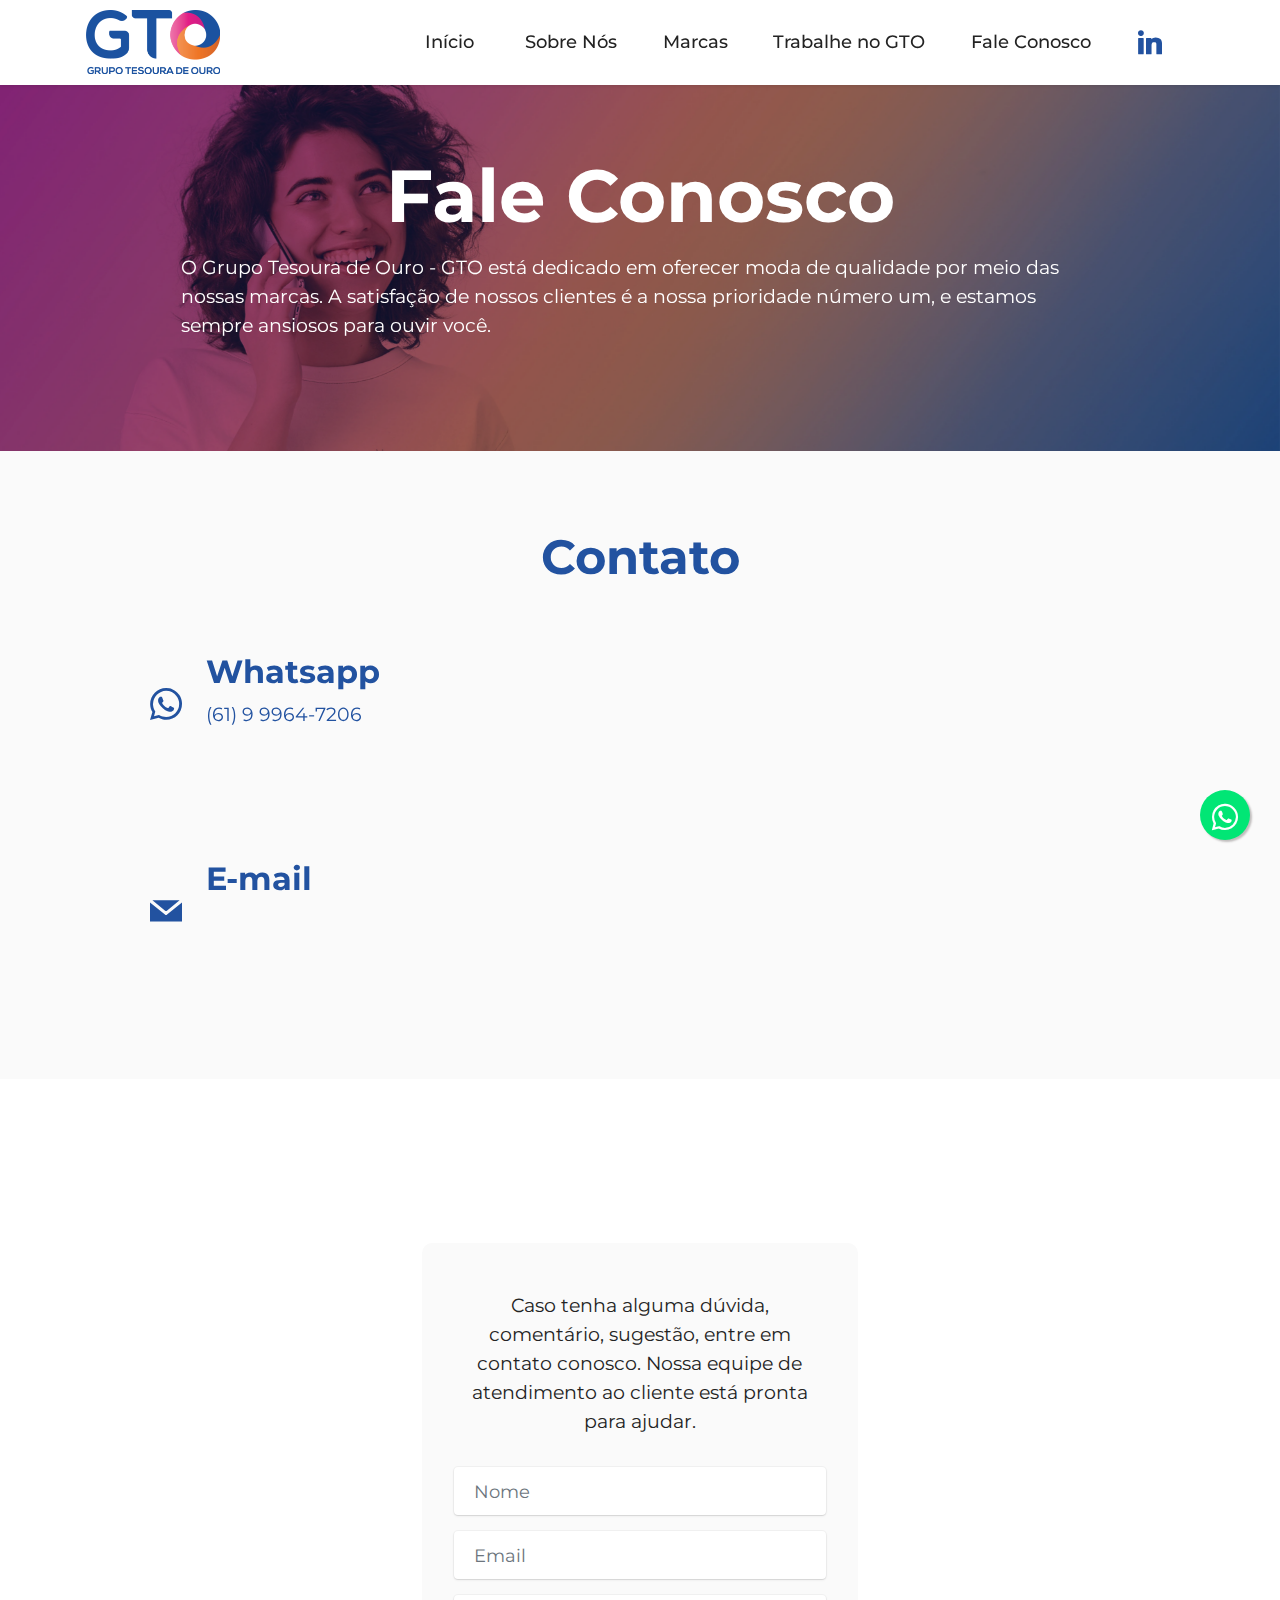
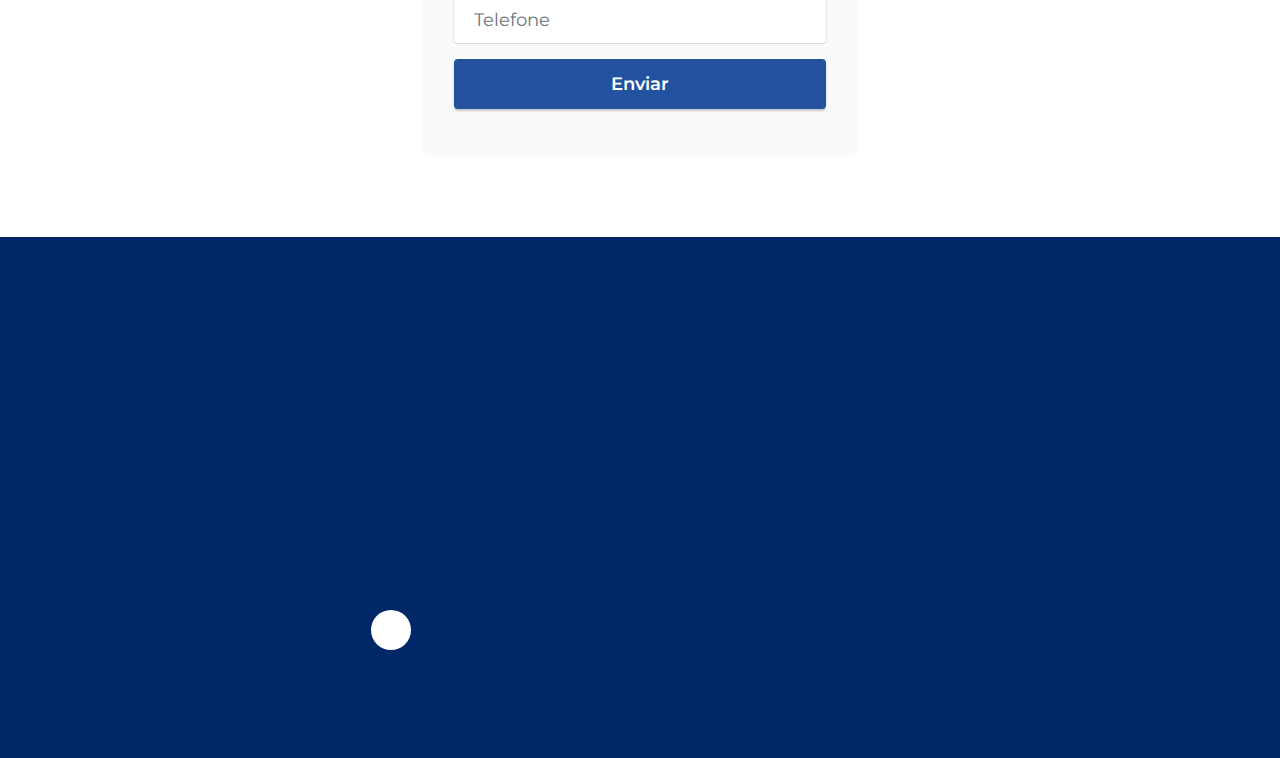
<file: faleconosco.html>
<!DOCTYPE html>
<html  >
<head>
  <!-- Site made with Mobirise Website Builder v5.8.4, https://mobirise.com -->
  <meta charset="UTF-8">
  <meta http-equiv="X-UA-Compatible" content="IE=edge">
  <meta name="generator" content="Mobirise v5.8.4, mobirise.com">
  <meta name="viewport" content="width=device-width, initial-scale=1, minimum-scale=1">
  <link rel="shortcut icon" href="assets/images/fav-icon.png" type="image/x-icon">
  <meta name="description" content="">
  
  
  <title>Fale Conosco</title>
  <link rel="stylesheet" href="assets/bootstrap/css/bootstrap.min.css">
  <link rel="stylesheet" href="assets/bootstrap/css/bootstrap-grid.min.css">
  <link rel="stylesheet" href="assets/bootstrap/css/bootstrap-reboot.min.css">
  <link rel="stylesheet" href="assets/parallax/jarallax.css">
  <link rel="stylesheet" href="assets/animatecss/animate.css">
  <link rel="stylesheet" href="assets/dropdown/css/style.css">
  <link rel="stylesheet" href="assets/socicon/css/styles.css">
  <link rel="stylesheet" href="assets/theme/css/style.css">
  <link rel="preload" href="https://fonts.googleapis.com/css?family=Montserrat:100,200,300,400,500,600,700,800,900,100i,200i,300i,400i,500i,600i,700i,800i,900i&display=swap" as="style" onload="this.onload=null;this.rel='stylesheet'">
  <noscript><link rel="stylesheet" href="https://fonts.googleapis.com/css?family=Montserrat:100,200,300,400,500,600,700,800,900,100i,200i,300i,400i,500i,600i,700i,800i,900i&display=swap"></noscript>
  <link rel="preload" as="style" href="assets/mobirise/css/mbr-additional.css"><link rel="stylesheet" href="assets/mobirise/css/mbr-additional.css" type="text/css">
  <link rel="stylesheet" href="https://cdnjs.cloudflare.com/ajax/libs/font-awesome/6.0.0/css/all.min.css">

  
  
  
</head>
<body>
  
  <section data-bs-version="5.1" class="menu menu3 cid-tQVefrJrTX" once="menu" id="menu3-11">
    
    <nav class="navbar navbar-dropdown navbar-fixed-top navbar-expand-lg">
        <div class="container">
            <div class="navbar-brand">
                <span class="navbar-logo">
                    <a href="index.html">
                        <img src="assets/images/logo-gto.png" alt="Mobirise Website Builder" style="height: 4rem;">
                    </a>
                </span>
                
            </div>
            <button class="navbar-toggler" type="button" data-toggle="collapse" data-bs-toggle="collapse" data-target="#navbarSupportedContent" data-bs-target="#navbarSupportedContent" aria-controls="navbarNavAltMarkup" aria-expanded="false" aria-label="Toggle navigation">
                <div class="hamburger">
                    <span></span>
                    <span></span>
                    <span></span>
                    <span></span>
                </div>
            </button>
            <div class="collapse navbar-collapse" id="navbarSupportedContent">
                <ul class="navbar-nav nav-dropdown nav-right" data-app-modern-menu="true"><li class="nav-item"><a class="nav-link link text-black text-primary display-4" href="index.html#header6-1">Início&nbsp;<br></a></li><li class="nav-item"><a class="nav-link link text-black text-primary display-4" href="index.html#features16-3">Sobre Nós</a></li>
                    <li class="nav-item"><a class="nav-link link text-black text-primary display-4" href="index.html#team1-b">Marcas</a></li>
                    <li class="nav-item"><a class="nav-link link text-black text-primary display-4" href="trabalheconosco.html">Trabalhe no GTO</a>
                    </li><li class="nav-item"><a class="nav-link link text-black text-primary display-4" href="faleconosco.html">Fale Conosco</a></li></ul>
                <div class="icons-menu">
                    <a class="iconfont-wrapper" href="https://www.linkedin.com/company/grupo-tesoura-de-ouro/" target="_blank">
                        <span class="p-2 mbr-iconfont socicon-linkedin socicon"></span>
                    </a>
                    
                    
                    
                </div>
                
            </div>
        </div>
    </nav>
</section>

<section data-bs-version="5.1" class="header6 cid-tQVeRjJN7Z mbr-parallax-background" id="header6-19">

    

    
    <div class="mbr-overlay" style="opacity: 0.4; background-color: rgb(0, 40, 105);"></div>

    <div class="align-center container">
        <div class="row justify-content-center">
            <div class="col-12 col-lg-10">
                <h1 class="mbr-section-title mbr-fonts-style mbr-white mb-3 display-1"><strong>Fale Conosco</strong></h1>
                
                <p class="mbr-text mbr-white mbr-fonts-style display-7">O Grupo Tesoura de Ouro - GTO está dedicado em oferecer moda de qualidade por meio das nossas marcas. A satisfação de nossos clientes é a nossa prioridade número um, e estamos sempre ansiosos para ouvir você.<br></p>
                
            </div>
        </div>
    </div>
</section>

<section data-bs-version="5.1" class="contacts3 map1 cid-tQVeBqtEJa" id="contacts3-18">

    

    
    
    <div class="container">
        <div class="mbr-section-head">
            <h3 class="mbr-section-title mbr-fonts-style align-center mb-0 display-2">
                <strong>Contato</strong></h3>
            
        </div>
        <div class="row justify-content-center mt-4">
            <div class="card col-12 col-md-6">
                <div class="card-wrapper">
                    <div class="image-wrapper">
                        <span class="mbr-iconfont socicon-whatsapp socicon"></span>
                    </div>
                    <div class="text-wrapper">
                        <h6 class="card-title mbr-fonts-style mb-1 display-5"><strong>Whatsapp</strong></h6>
                        <p class="mbr-text mbr-fonts-style display-7">
                            <a href="https://wa.me/5561999647206" class="text-primary">(61) 9 9964-7206</a>
                        </p>
                    </div>
                </div>
                <div class="card-wrapper">
                    <div class="image-wrapper">
                        <span class="mbr-iconfont socicon-mail socicon"></span>
                    </div>
                    <div class="text-wrapper">
                        <h6 class="card-title mbr-fonts-style mb-1 display-5">
                            <strong>E-mail</strong>
                        </h6>
                        <p class="mbr-text mbr-fonts-style display-7">
                            <a href="mailto:assessoria@grupotesouradeouro.com.br" class="text-primary">assessoria@grupotesouradeouro.com.br</a>
                        </p>
                    </div>
                </div>
            </div>
            <div class="map-wrapper col-12 col-md-6">
                <div class="google-map"><iframe frameborder="0" style="border:0" src="https://www.google.com/maps/embed?pb=!1m18!1m12!1m3!1d5427.385074698388!2d-48.030422930401265!3d-15.870215213135028!2m3!1f0!2f0!3f0!3m2!1i1024!2i768!4f13.1!3m3!1m2!1s0x935a2d9d2f9edce9%3A0xc149eb70eb17937!2sGTO%20Centro%20Treinamento%20e%20Sele%C3%A7%C3%A3o!5e0!3m2!1spt-BR!2sbr!4v1695692251751!5m2!1spt-BR!2sbr" allowfullscreen=""></iframe></div>
            </div>
        </div>
    </div>
</section>

<section data-bs-version="5.1" class="form7 cid-tQVeyEzs4j" id="form7-17">
    
    
    <div class="container">
        <div class="mbr-section-head">
            <h3 class="mbr-section-title mbr-fonts-style align-center mb-0 display-2"><strong>Entre em Contato</strong></h3>
            
        </div>
        <div class="row justify-content-center mt-4">
            <div class="col-lg-8 mx-auto mbr-form" data-form-type="formoid">
                <form action="https://mobirise.eu/" method="POST" class="mbr-form form-with-styler mx-auto" data-form-title="Form Name"><input type="hidden" name="email" data-form-email="true" value="QubpFJ9e5JhbcsFg3Km51zHp6O8y92OiQfpsYANZcIUSu4YpMfby5E9sFjEITlDKLc5ZjMla2Ui8TSdnsFWpkkcZ2hheqhDTZGx/NIVZFYc+JzYKUE1bwTYlAVmobjRs">
                    <p class="mbr-text mbr-fonts-style align-center mb-4 display-7">
                        Caso tenha alguma dúvida, comentário, sugestão, entre em contato conosco. Nossa equipe de atendimento ao cliente está pronta para ajudar.
                    </p>
                    <div class="row">
                        <div hidden="hidden" data-form-alert="" class="alert alert-success col-12">Agradecemos por escolher o GTO e, esperamos atendê-lo da melhor maneira possível.</div>
                        <div hidden="hidden" data-form-alert-danger="" class="alert alert-danger col-12">
                            Oops...! some problem!
                        </div>
                    </div>
                    <div class="dragArea row">
                        <div class="col-lg-12 col-md-12 col-sm-12 form-group mb-3" data-for="name">
                            <input type="text" name="name" placeholder="Nome" data-form-field="name" class="form-control" value="" id="name-form7-17">
                        </div>
                        <div class="col-lg-12 col-md-12 col-sm-12 form-group mb-3" data-for="email">
                            <input type="email" name="email" placeholder="Email" data-form-field="email" class="form-control" value="" id="email-form7-17">
                        </div>
                        <div data-for="phone" class="col-lg-12 col-md-12 col-sm-12 form-group mb-3">
                            <input type="tel" name="phone" placeholder="Telefone" data-form-field="phone" class="form-control" value="" id="phone-form7-17">
                        </div>
                        <div class="col-auto mbr-section-btn align-center"><button type="submit" class="btn btn-primary display-4">Enviar</button></div>
                    </div>
                </form>
            </div>
        </div>
    </div>
</section>

<section data-bs-version="5.1" class="footer4 cid-tQVefsVJAe" once="footers" id="footer4-16">

    

    
    
    <div class="container">
        <div class="row mbr-white">
            <div class="col-6 col-lg-3">
                <div class="media-wrap col-md-12 col-12">
                    <a href="index.html">
                        <img src="assets/images/logo-gto-negativa.png" alt="Mobirise Website Builder">
                    </a>
                </div>
            </div>
            <div class="col-12 col-md-6 col-lg-3">
                <h5 class="mbr-section-subtitle mbr-fonts-style mb-2 display-7">
                    <strong>Sobre</strong></h5>
                <p class="mbr-text mbr-fonts-style mb-4 display-4">
                    O Grupo Tesoura de Ouro - GTO é um dos maiores no Centro-Oeste brasileiro no segmento de vestuáio e calçados, estando presente há mais de 30 anos em todo o Distrito Federal, Entorno e Goiás.</p>
                <h5 class="mbr-section-subtitle mbr-fonts-style mb-3 display-7">
                    <strong>Conheça nosso Linked-In</strong></h5>
                <div class="social-row display-7">
                    <div class="soc-item">
                        <a href="https://www.linkedin.com/company/grupo-tesoura-de-ouro/" target="_blank">
                            <span class="mbr-iconfont socicon-linkedin socicon"></span>
                        </a>
                    </div>
                    
                    
                    
                </div>
            </div>
            <div class="col-12 col-md-6 col-lg-3">
                <h5 class="mbr-section-subtitle mbr-fonts-style mb-2 display-7">
                    <strong>Ajuda</strong></h5>
                <ul class="list mbr-fonts-style display-4">
                    <li class="mbr-text item-wrap"><span style="font-size: 1.1rem;"><a href="politicadeprivacidade.html" class="text-white">Política de Privacidade
</a></span></li><li class="mbr-text item-wrap"><span style="font-size: 1.1rem;"><a href="termosdeuso.html" class="text-white">Termos de Uso</a></span></li><li class="mbr-text item-wrap"><span style="font-size: 1.1rem;"><a href="compromissodousuario.html" class="text-white">Compromisso do Usuário</a></span></li>
                </ul>
            </div>
            <div class="col-12 col-md-6 col-lg-3">
                <h5 class="mbr-section-subtitle mbr-fonts-style mb-2 display-7"><strong>Navegar pelo Site</strong></h5>
                <ul class="list mbr-fonts-style display-4">
                    <li class="mbr-text item-wrap"><span style="font-size: 1.1rem;"><a href="index.html" class="text-white">Inicio</a></span></li><li class="mbr-text item-wrap"><span style="font-size: 1.1rem;"><a href="index.html#features16-3" class="text-white">Sobre Nós</a></span></li><li class="mbr-text item-wrap"><span style="font-size: 1.1rem;"><a href="index.html#team1-b" class="text-white">Marcas</a></span></li><li class="mbr-text item-wrap"><span style="font-size: 1.1rem;"><a href="trabalheconosco.html" class="text-white">Trabalhe no GTO</a></span></li><li class="mbr-text item-wrap"><span style="font-size: 1.1rem;"><a href="faleconosco.html" class="text-white">Fale Conosco</a><br></span><br></li>
                </ul>
            </div>
            <div class="col-12 mt-4">
                <p class="mbr-text mb-0 mbr-fonts-style copyright align-center display-7">
                    © Copyright 2023 Grupo Tesoura de Ouro - Todos os Direitos Reservados</p>
            </div>
        </div>
    </div>
</section><script src="assets/bootstrap/js/bootstrap.bundle.min.js"></script>  <script src="assets/parallax/jarallax.js"></script>  <script src="assets/smoothscroll/smooth-scroll.js"></script>  <script src="assets/ytplayer/index.js"></script>  <script src="assets/dropdown/js/navbar-dropdown.js"></script>  <script src="assets/theme/js/script.js"></script>  <script src="assets/formoid/formoid.min.js"></script>  
  
<div class="buttonzap">
    <a href='https://api.whatsapp.com/send?phone=5561999647206&'class="icon" target='_blank'><i class="fab fa-whatsapp"></i></a>
  </div>
  
  <input name="animation" type="hidden">
  </body>
</html>
</file>
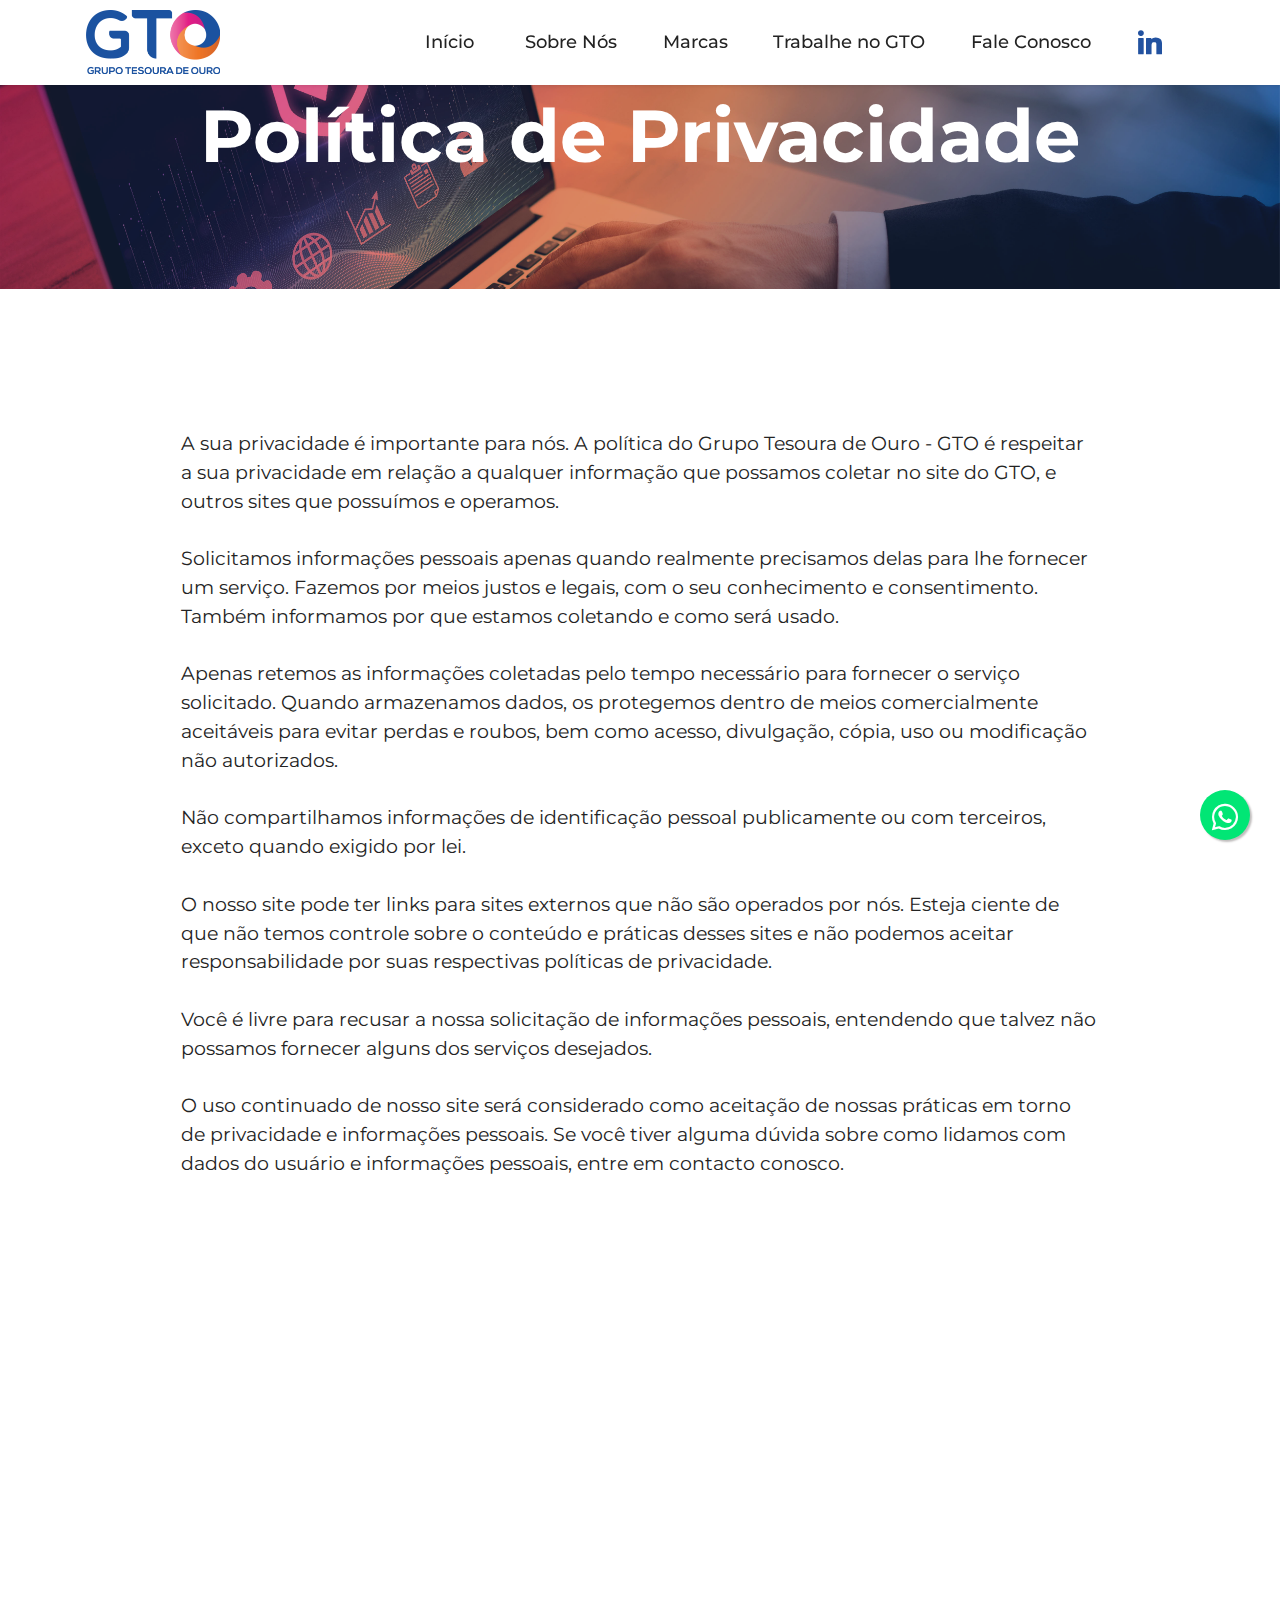
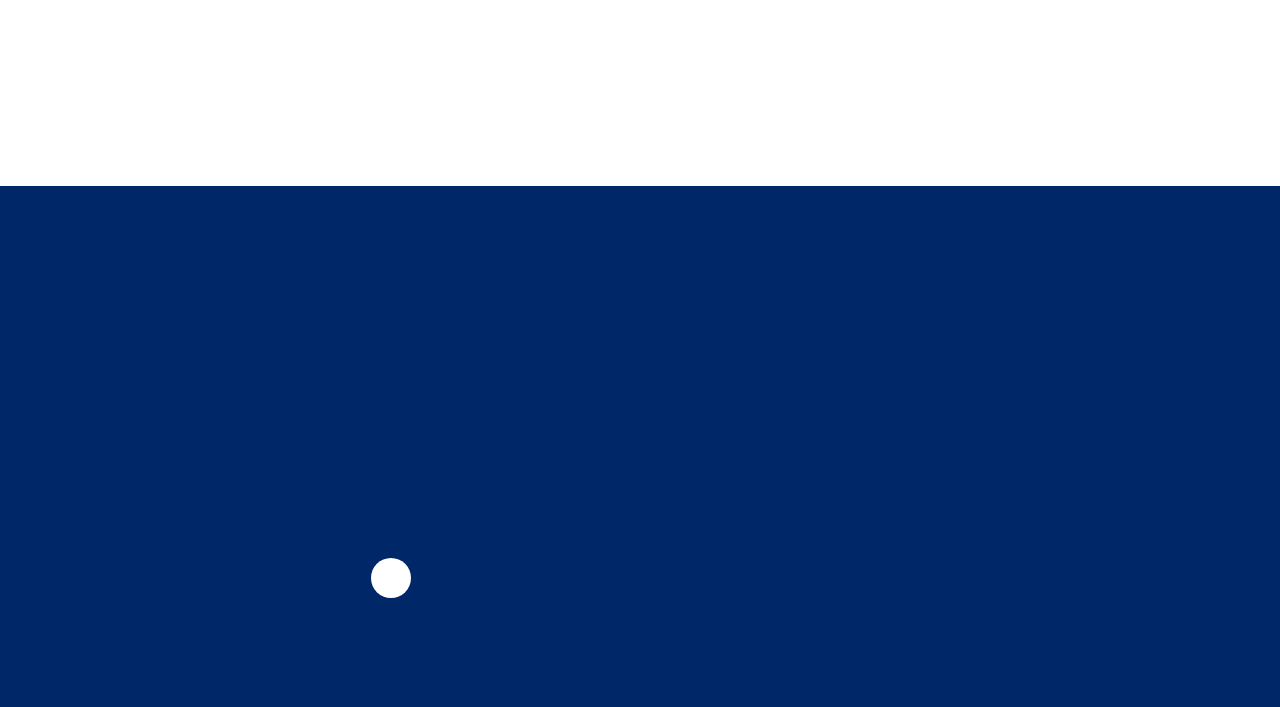
<file: politicadeprivacidade.html>
<!DOCTYPE html>
<html  >
<head>
  <!-- Site made with Mobirise Website Builder v5.8.4, https://mobirise.com -->
  <meta charset="UTF-8">
  <meta http-equiv="X-UA-Compatible" content="IE=edge">
  <meta name="generator" content="Mobirise v5.8.4, mobirise.com">
  <meta name="viewport" content="width=device-width, initial-scale=1, minimum-scale=1">
  <link rel="shortcut icon" href="assets/images/fav-icon.png" type="image/x-icon">
  <meta name="description" content="A sua privacidade é importante para nós. A política do Grupo Tesoura de Ouro - GTO é respeitar a sua privacidade em relação a qualquer informação que possamos coletar no site do GTO, e outros sites que possuímos e operamos.">
  
  
  <title>Politica de Privacidade</title>
  <link rel="stylesheet" href="assets/bootstrap/css/bootstrap.min.css">
  <link rel="stylesheet" href="assets/bootstrap/css/bootstrap-grid.min.css">
  <link rel="stylesheet" href="assets/bootstrap/css/bootstrap-reboot.min.css">
  <link rel="stylesheet" href="assets/parallax/jarallax.css">
  <link rel="stylesheet" href="assets/animatecss/animate.css">
  <link rel="stylesheet" href="assets/dropdown/css/style.css">
  <link rel="stylesheet" href="assets/socicon/css/styles.css">
  <link rel="stylesheet" href="assets/theme/css/style.css">
  <link rel="preload" href="https://fonts.googleapis.com/css?family=Montserrat:100,200,300,400,500,600,700,800,900,100i,200i,300i,400i,500i,600i,700i,800i,900i&display=swap" as="style" onload="this.onload=null;this.rel='stylesheet'">
  <noscript><link rel="stylesheet" href="https://fonts.googleapis.com/css?family=Montserrat:100,200,300,400,500,600,700,800,900,100i,200i,300i,400i,500i,600i,700i,800i,900i&display=swap"></noscript>
  <link rel="preload" as="style" href="assets/mobirise/css/mbr-additional.css"><link rel="stylesheet" href="assets/mobirise/css/mbr-additional.css" type="text/css">
  <link rel="stylesheet" href="https://cdnjs.cloudflare.com/ajax/libs/font-awesome/6.0.0/css/all.min.css">

  
  
  
</head>
<body>
  
  <section data-bs-version="5.1" class="header18 cid-tRxl6wj92r mbr-parallax-background" id="header18-1j">

    

    
    <div class="mbr-overlay" style="opacity: 0.2; background-color: rgb(68, 121, 217);"></div>

    <div class="align-center container">
        <div class="row justify-content-center">
            <div class="col-12 col-lg-10">
                <h1 class="mbr-section-title mbr-fonts-style mbr-white mb-3 display-1"><strong>Política de Privacidade</strong></h1>
                
                
                
            </div>
        </div>
    </div>
</section>

<section data-bs-version="5.1" class="menu menu3 cid-tRxiTT4DAk" once="menu" id="menu3-1b">
    
    <nav class="navbar navbar-dropdown navbar-fixed-top navbar-expand-lg">
        <div class="container">
            <div class="navbar-brand">
                <span class="navbar-logo">
                    <a href="index.html">
                        <img src="assets/images/logo-gto.png" alt="Mobirise Website Builder" style="height: 4rem;">
                    </a>
                </span>
                
            </div>
            <button class="navbar-toggler" type="button" data-toggle="collapse" data-bs-toggle="collapse" data-target="#navbarSupportedContent" data-bs-target="#navbarSupportedContent" aria-controls="navbarNavAltMarkup" aria-expanded="false" aria-label="Toggle navigation">
                <div class="hamburger">
                    <span></span>
                    <span></span>
                    <span></span>
                    <span></span>
                </div>
            </button>
            <div class="collapse navbar-collapse" id="navbarSupportedContent">
                <ul class="navbar-nav nav-dropdown nav-right" data-app-modern-menu="true"><li class="nav-item"><a class="nav-link link text-black text-primary display-4" href="index.html#header6-1">Início&nbsp;<br></a></li><li class="nav-item"><a class="nav-link link text-black text-primary display-4" href="index.html#features16-3">Sobre Nós</a></li>
                    <li class="nav-item"><a class="nav-link link text-black text-primary display-4" href="index.html#team1-b">Marcas</a></li>
                    <li class="nav-item"><a class="nav-link link text-black text-primary display-4" href="trabalheconosco.html">Trabalhe no GTO</a>
                    </li><li class="nav-item"><a class="nav-link link text-black text-primary display-4" href="faleconosco.html">Fale Conosco</a></li></ul>
                <div class="icons-menu">
                    <a class="iconfont-wrapper" href="https://www.linkedin.com/company/grupo-tesoura-de-ouro/" target="_blank">
                        <span class="p-2 mbr-iconfont socicon-linkedin socicon"></span>
                    </a>
                    
                    
                    
                </div>
                
            </div>
        </div>
    </nav>
</section>

<section data-bs-version="5.1" class="content5 cid-tRxjJyv5x5" id="content5-1h">
    
    <div class="container">
        <div class="row justify-content-center">
            <div class="col-md-12 col-lg-10">
                
                
                <p class="mbr-text mbr-fonts-style display-7">A sua privacidade é importante para nós. A política do Grupo Tesoura de Ouro - GTO é respeitar a sua privacidade em relação a qualquer informação que possamos coletar no site do GTO, e outros sites que possuímos e operamos.
<br>
<br>Solicitamos informações pessoais apenas quando realmente precisamos delas para lhe fornecer um serviço. Fazemos por meios justos e legais, com o seu conhecimento e consentimento. Também informamos por que estamos coletando e como será usado.
<br>
<br>Apenas retemos as informações coletadas pelo tempo necessário para fornecer o serviço solicitado. Quando armazenamos dados, os protegemos dentro de meios comercialmente aceitáveis ​​para evitar perdas e roubos, bem como acesso, divulgação, cópia, uso ou modificação não autorizados.
<br>
<br>Não compartilhamos informações de identificação pessoal publicamente ou com terceiros, exceto quando exigido por lei.
<br>
<br>O nosso site pode ter links para sites externos que não são operados por nós. Esteja ciente de que não temos controle sobre o conteúdo e práticas desses sites e não podemos aceitar responsabilidade por suas respectivas políticas de privacidade.
<br>
<br>Você é livre para recusar a nossa solicitação de informações pessoais, entendendo que talvez não possamos fornecer alguns dos serviços desejados.
<br>
<br>O uso continuado de nosso site será considerado como aceitação de nossas práticas em torno de privacidade e informações pessoais. Se você tiver alguma dúvida sobre como lidamos com dados do usuário e informações pessoais, entre em contacto conosco.<br></p>
            </div>
        </div>
    </div>
</section>

<section data-bs-version="5.1" class="content14 cid-tRxk5ZSCSr" id="content14-1i">
    

    
    
    
    <div class="container">
        <div class="row justify-content-center">
            <div class="col-md-12 col-lg-10">
                    
                <ul class="list mbr-fonts-style display-7">
                    <li>O serviço Google AdSense que usamos para veicular publicidade usa um cookie DoubleClick para veicular anúncios mais relevantes em toda a Web e limitar o número de vezes que um determinado anúncio é exibido para você.</li>
                    <li>Para mais informações sobre o Google AdSense, consulte as FAQs oficiais sobre privacidade do Google AdSense.</li>
                    <li>Utilizamos anúncios para compensar os custos de funcionamento deste site e fornecer financiamento para futuros desenvolvimentos. Os cookies de publicidade comportamental usados ​​por este site foram projetados para garantir que você forneça os anúncios mais relevantes sempre que possível, rastreando anonimamente seus interesses e apresentando coisas semelhantes que possam ser do seu interesse.</li>
                    <li>Vários parceiros anunciam em nosso nome e os cookies de rastreamento de afiliados simplesmente nos permitem ver se nossos clientes acessaram o site através de um dos sites de nossos parceiros, para que possamos creditá-los adequadamente e, quando aplicável, permitir que nossos parceiros afiliados ofereçam qualquer promoção que pode fornecê-lo para fazer uma compra.</li>
                </ul>
            </div>
        </div>
    </div>
</section>

<section data-bs-version="5.1" class="footer4 cid-tRxiTTVi1K" once="footers" id="footer4-1f">

    

    
    
    <div class="container">
        <div class="row mbr-white">
            <div class="col-6 col-lg-3">
                <div class="media-wrap col-md-12 col-12">
                    <a href="index.html">
                        <img src="assets/images/logo-gto-negativa.png" alt="Mobirise Website Builder">
                    </a>
                </div>
            </div>
            <div class="col-12 col-md-6 col-lg-3">
                <h5 class="mbr-section-subtitle mbr-fonts-style mb-2 display-7">
                    <strong>Sobre</strong></h5>
                <p class="mbr-text mbr-fonts-style mb-4 display-4">
                    O Grupo Tesoura de Ouro - GTO é um dos maiores no Centro-Oeste brasileiro no segmento de vestuáio e calçados, estando presente há mais de 30 anos em todo o Distrito Federal, Entorno e Goiás.</p>
                <h5 class="mbr-section-subtitle mbr-fonts-style mb-3 display-7">
                    <strong>Conheça nosso Linked-In</strong></h5>
                <div class="social-row display-7">
                    <div class="soc-item">
                        <a href="https://www.linkedin.com/company/grupo-tesoura-de-ouro/" target="_blank">
                            <span class="mbr-iconfont socicon-linkedin socicon"></span>
                        </a>
                    </div>
                    
                    
                    
                </div>
            </div>
            <div class="col-12 col-md-6 col-lg-3">
                <h5 class="mbr-section-subtitle mbr-fonts-style mb-2 display-7">
                    <strong>Ajuda</strong></h5>
                <ul class="list mbr-fonts-style display-4">
                    <li class="mbr-text item-wrap"><span style="font-size: 1.1rem;"><a href="politicadeprivacidade.html" class="text-white">Política de Privacidade
</a></span></li><li class="mbr-text item-wrap"><span style="font-size: 1.1rem;"><a href="termosdeuso.html" class="text-white">Termos de Uso</a></span></li><li class="mbr-text item-wrap"><span style="font-size: 1.1rem;"><a href="compromissodousuario.html" class="text-white">Compromisso do Usuário</a></span></li>
                </ul>
            </div>
            <div class="col-12 col-md-6 col-lg-3">
                <h5 class="mbr-section-subtitle mbr-fonts-style mb-2 display-7"><strong>Navegar pelo Site</strong></h5>
                <ul class="list mbr-fonts-style display-4">
                    <li class="mbr-text item-wrap"><span style="font-size: 1.1rem;"><a href="index.html" class="text-white">Inicio</a></span></li><li class="mbr-text item-wrap"><span style="font-size: 1.1rem;"><a href="index.html#features16-3" class="text-white">Sobre Nós</a></span></li><li class="mbr-text item-wrap"><span style="font-size: 1.1rem;"><a href="index.html#team1-b" class="text-white">Marcas</a></span></li><li class="mbr-text item-wrap"><span style="font-size: 1.1rem;"><a href="trabalheconosco.html" class="text-white">Trabalhe no GTO</a></span></li><li class="mbr-text item-wrap"><span style="font-size: 1.1rem;"><a href="faleconosco.html" class="text-white">Fale Conosco</a><br></span><br></li>
                </ul>
            </div>
            <div class="col-12 mt-4">
                <p class="mbr-text mb-0 mbr-fonts-style copyright align-center display-7">
                    © Copyright 2023 Grupo Tesoura de Ouro - Todos os Direitos Reservados</p>
            </div>
        </div>
    </div>
</section><script src="assets/bootstrap/js/bootstrap.bundle.min.js"></script>  <script src="assets/parallax/jarallax.js"></script>  <script src="assets/smoothscroll/smooth-scroll.js"></script>  <script src="assets/ytplayer/index.js"></script>  <script src="assets/dropdown/js/navbar-dropdown.js"></script>  <script src="assets/theme/js/script.js"></script>  
  
<div class="buttonzap">
    <a href='https://api.whatsapp.com/send?phone=5561999647206&'class="icon" target='_blank'><i class="fab fa-whatsapp"></i></a>
  </div>
  
  <input name="animation" type="hidden">
  </body>
</html>
</file>
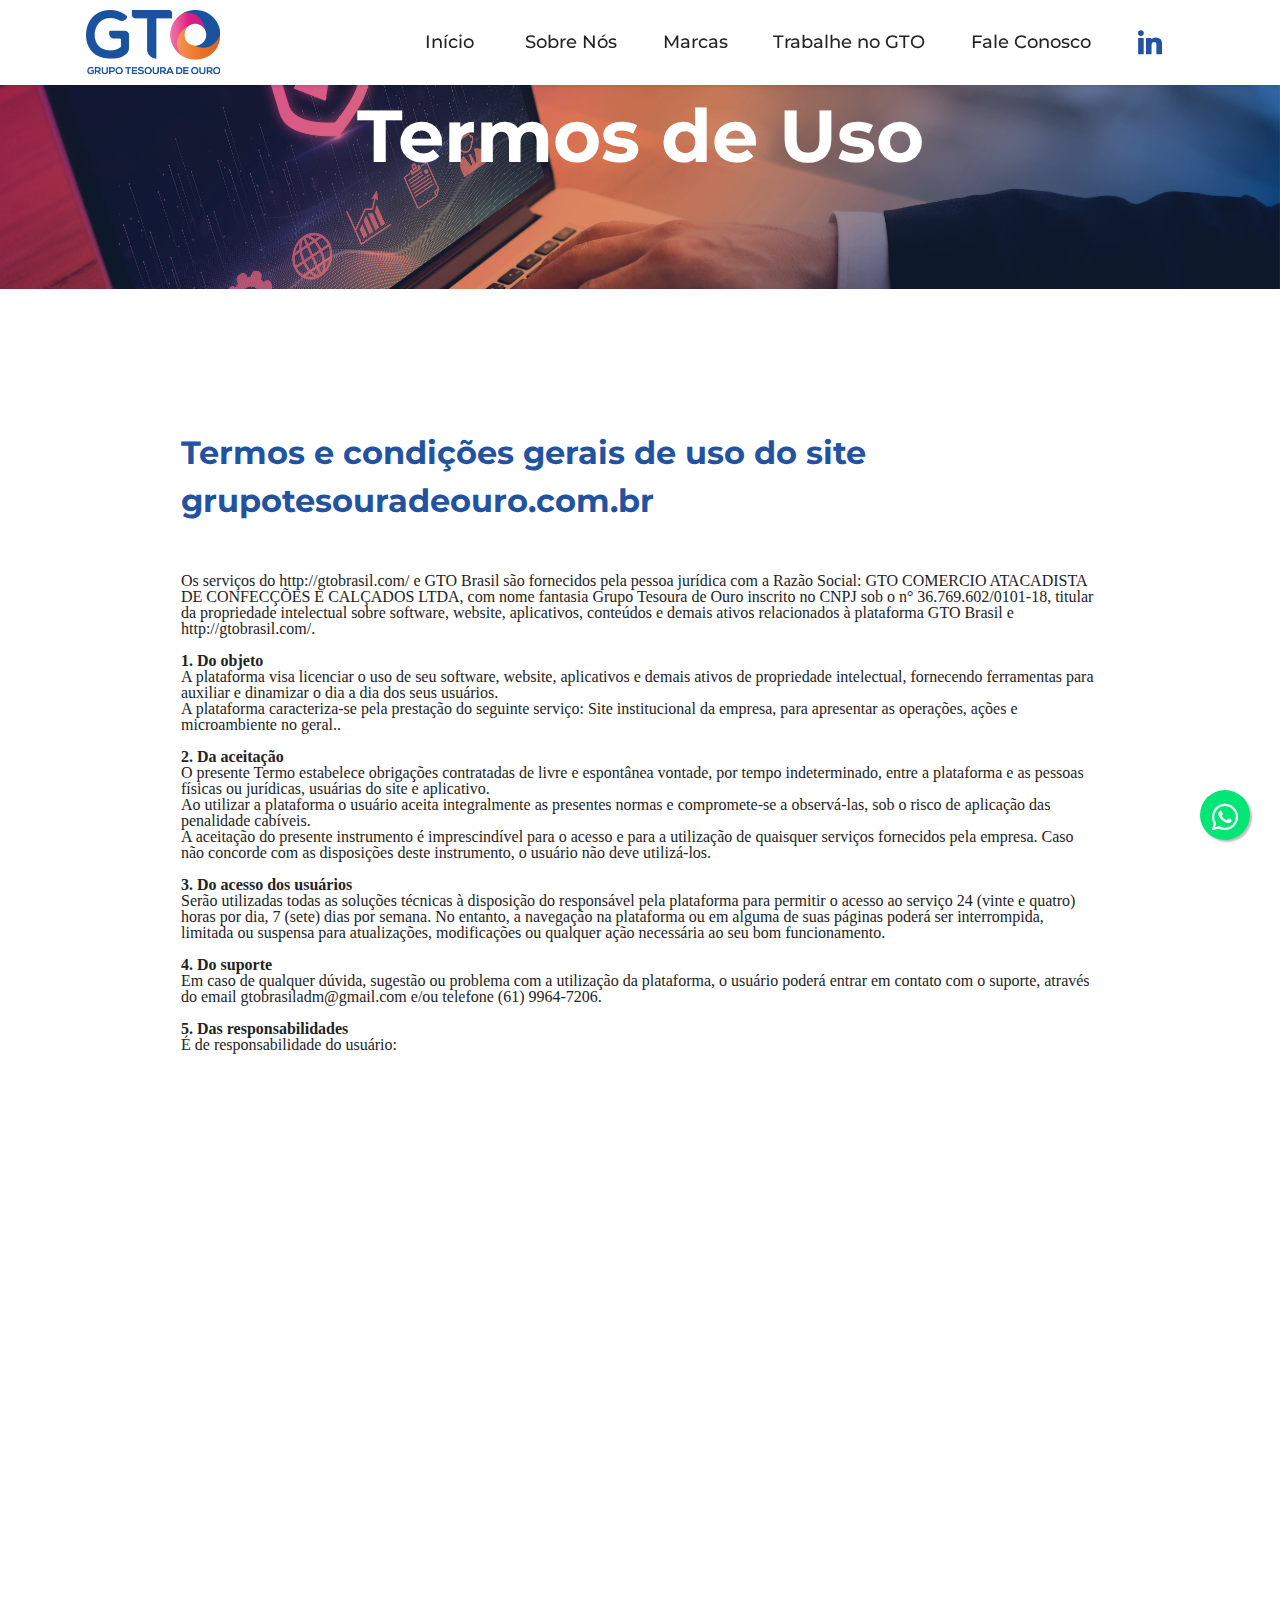
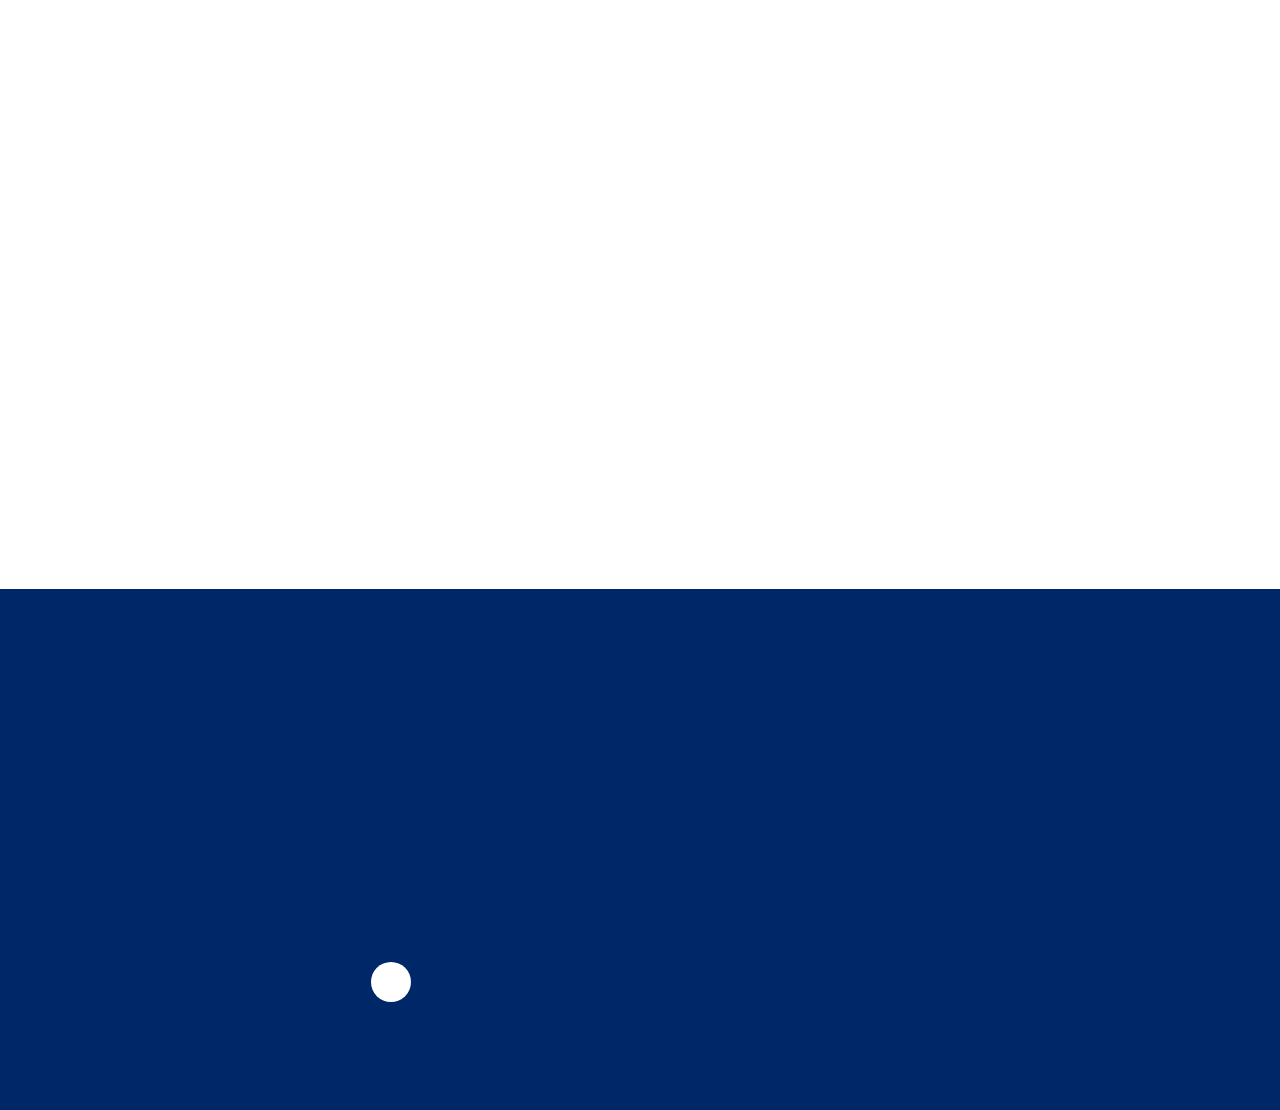
<file: termosdeuso.html>
<!DOCTYPE html>
<html  >
<head>
  <!-- Site made with Mobirise Website Builder v5.8.4, https://mobirise.com -->
  <meta charset="UTF-8">
  <meta http-equiv="X-UA-Compatible" content="IE=edge">
  <meta name="generator" content="Mobirise v5.8.4, mobirise.com">
  <meta name="viewport" content="width=device-width, initial-scale=1, minimum-scale=1">
  <link rel="shortcut icon" href="assets/images/fav-icon.png" type="image/x-icon">
  <meta name="description" content="Os serviços do http://gtobrasil.com/ e GTO Brasil são fornecidos pela  pessoa jurídica com a Razão Social: GTO COMERCIO ATACADISTA DE CONFECÇÕES E CALÇADOS LTDA, com nome fantasia Grupo Tesoura de Ouro inscrito no CNPJ sob o n° 36.769.602/0101-18, titular da propriedade intelectual sobre software, website, aplicativos, conteúdos e demais ativos relacionados à plataforma GTO Brasil e http://gtobrasil.com/.">
  
  
  <title>Termos de Uso</title>
  <link rel="stylesheet" href="assets/bootstrap/css/bootstrap.min.css">
  <link rel="stylesheet" href="assets/bootstrap/css/bootstrap-grid.min.css">
  <link rel="stylesheet" href="assets/bootstrap/css/bootstrap-reboot.min.css">
  <link rel="stylesheet" href="assets/parallax/jarallax.css">
  <link rel="stylesheet" href="assets/animatecss/animate.css">
  <link rel="stylesheet" href="assets/dropdown/css/style.css">
  <link rel="stylesheet" href="assets/socicon/css/styles.css">
  <link rel="stylesheet" href="assets/theme/css/style.css">
  <link rel="preload" href="https://fonts.googleapis.com/css?family=Montserrat:100,200,300,400,500,600,700,800,900,100i,200i,300i,400i,500i,600i,700i,800i,900i&display=swap" as="style" onload="this.onload=null;this.rel='stylesheet'">
  <noscript><link rel="stylesheet" href="https://fonts.googleapis.com/css?family=Montserrat:100,200,300,400,500,600,700,800,900,100i,200i,300i,400i,500i,600i,700i,800i,900i&display=swap"></noscript>
  <link rel="preload" as="style" href="assets/mobirise/css/mbr-additional.css"><link rel="stylesheet" href="assets/mobirise/css/mbr-additional.css" type="text/css">
  <link rel="stylesheet" href="https://cdnjs.cloudflare.com/ajax/libs/font-awesome/6.0.0/css/all.min.css">

  
  
  
</head>
<body>
  
  <section data-bs-version="5.1" class="header18 cid-tRxmw1jchE mbr-parallax-background" id="header18-1k">

    

    
    <div class="mbr-overlay" style="opacity: 0.2; background-color: rgb(68, 121, 217);"></div>

    <div class="align-center container">
        <div class="row justify-content-center">
            <div class="col-12 col-lg-10">
                <h1 class="mbr-section-title mbr-fonts-style mbr-white mb-3 display-1"><strong>Termos de Uso</strong></h1>
                
                
                
            </div>
        </div>
    </div>
</section>

<section data-bs-version="5.1" class="menu menu3 cid-tRxmw1tcNK" once="menu" id="menu3-1l">
    
    <nav class="navbar navbar-dropdown navbar-fixed-top navbar-expand-lg">
        <div class="container">
            <div class="navbar-brand">
                <span class="navbar-logo">
                    <a href="index.html">
                        <img src="assets/images/logo-gto.png" alt="Mobirise Website Builder" style="height: 4rem;">
                    </a>
                </span>
                
            </div>
            <button class="navbar-toggler" type="button" data-toggle="collapse" data-bs-toggle="collapse" data-target="#navbarSupportedContent" data-bs-target="#navbarSupportedContent" aria-controls="navbarNavAltMarkup" aria-expanded="false" aria-label="Toggle navigation">
                <div class="hamburger">
                    <span></span>
                    <span></span>
                    <span></span>
                    <span></span>
                </div>
            </button>
            <div class="collapse navbar-collapse" id="navbarSupportedContent">
                <ul class="navbar-nav nav-dropdown nav-right" data-app-modern-menu="true"><li class="nav-item"><a class="nav-link link text-black text-primary display-4" href="index.html#header6-1">Início&nbsp;<br></a></li><li class="nav-item"><a class="nav-link link text-black text-primary display-4" href="index.html#features16-3">Sobre Nós</a></li>
                    <li class="nav-item"><a class="nav-link link text-black text-primary display-4" href="index.html#team1-b">Marcas</a></li>
                    <li class="nav-item"><a class="nav-link link text-black text-primary display-4" href="trabalheconosco.html">Trabalhe no GTO</a>
                    </li><li class="nav-item"><a class="nav-link link text-black text-primary display-4" href="faleconosco.html">Fale Conosco</a></li></ul>
                <div class="icons-menu">
                    <a class="iconfont-wrapper" href="https://www.linkedin.com/company/grupo-tesoura-de-ouro/" target="_blank">
                        <span class="p-2 mbr-iconfont socicon-linkedin socicon"></span>
                    </a>
                    
                    
                    
                </div>
                
            </div>
        </div>
    </nav>
</section>

<section data-bs-version="5.1" class="content5 cid-tRxmw1Ej3i" id="content5-1m">
    
    <div class="container">
        <div class="row justify-content-center">
            <div class="col-md-12 col-lg-10">
                
                <h4 class="mbr-section-subtitle mbr-fonts-style mb-4 display-5"><strong>Termos e condições gerais de uso do site grupotesouradeouro.com.br</strong></h4>
                <p class="mbr-text mbr-fonts-style display-7"></p><p><br>Os serviços do http://gtobrasil.com/ e GTO Brasil são fornecidos pela  pessoa jurídica com a Razão Social: GTO COMERCIO ATACADISTA DE CONFECÇÕES E CALÇADOS LTDA, com nome fantasia Grupo Tesoura de Ouro inscrito no CNPJ sob o n° 36.769.602/0101-18, titular da propriedade intelectual sobre software, website, aplicativos, conteúdos e demais ativos relacionados à plataforma GTO Brasil e http://gtobrasil.com/.  
<br> 
<br><strong>1. Do objeto
<br></strong>A plataforma visa licenciar o uso de seu software, website, aplicativos e demais ativos de propriedade intelectual, fornecendo ferramentas para auxiliar e dinamizar o dia a dia dos seus usuários.
<br>A plataforma caracteriza-se pela prestação do seguinte serviço: Site institucional da empresa, para apresentar as operações, ações e microambiente no geral..
<br> 
<br><strong>2. Da aceitação
<br></strong>O presente Termo estabelece obrigações contratadas de livre e espontânea vontade, por tempo indeterminado, entre a plataforma e as pessoas físicas ou jurídicas, usuárias do site e aplicativo.
<br>Ao utilizar a plataforma o usuário aceita integralmente as presentes normas e compromete-se a observá-las, sob o risco de aplicação das penalidade cabíveis.
<br>A aceitação do presente instrumento é imprescindível para o acesso e para a utilização de quaisquer serviços fornecidos pela empresa. Caso não concorde com as disposições deste instrumento, o usuário não deve utilizá-los.
<br> 
<br><strong>3. Do acesso dos usuários
<br></strong>Serão utilizadas todas as soluções técnicas à disposição do responsável pela plataforma para permitir o acesso ao serviço 24 (vinte e quatro) horas por dia, 7 (sete) dias por semana. No entanto, a navegação na plataforma ou em alguma de suas páginas poderá ser interrompida, limitada ou suspensa para atualizações, modificações ou qualquer ação necessária ao seu bom funcionamento. 
<br> 
<br><strong>4. Do suporte
<br></strong>Em caso de qualquer dúvida, sugestão ou problema com a utilização da plataforma, o usuário poderá entrar em contato com o suporte, através do email gtobrasiladm@gmail.com e/ou telefone (61) 9964-7206.  
<br> 
<br><strong>5. Das responsabilidades
<br></strong>É de responsabilidade do usuário:</p><p>&nbsp;&nbsp;&nbsp;&nbsp;&nbsp;&nbsp;&nbsp;&nbsp;<strong>a)</strong> defeitos ou vícios técnicos originados no próprio sistema do usuário;</p><p>&nbsp;&nbsp;&nbsp;&nbsp;&nbsp;&nbsp;&nbsp;&nbsp;<strong>b)</strong> a correta utilização da plataforma, dos serviços ou produtos oferecidos, prezando pela boa convivência, pelo respeito e cordialidade entre os usuários;</p><p>&nbsp;&nbsp;&nbsp;&nbsp;&nbsp;&nbsp;&nbsp;&nbsp;<strong>c)</strong> pelo cumprimento e respeito ao conjunto de regras disposto nesse Termo de Condições Geral de Uso, na respectiva Política de Privacidade e na legislação nacional e internacional;</p><p>&nbsp;&nbsp;&nbsp;&nbsp;&nbsp;&nbsp;&nbsp;<strong>&nbsp;d)</strong> pela proteção aos dados de acesso à sua conta/perfil (login e senha).
<br> 
<br>É de responsabilidade da plataforma GTO Brasil e  gtobrasil.com:</p><p>&nbsp;&nbsp;&nbsp;&nbsp;&nbsp;&nbsp;&nbsp;&nbsp;<strong>a)</strong> indicar as características do serviço ou produto;</p><p>&nbsp;&nbsp;&nbsp;&nbsp;&nbsp;&nbsp;&nbsp;<strong>&nbsp;b)</strong> os defeitos e vícios encontrados no serviço ou produto oferecido desde que lhe tenha dado causa;</p><p>&nbsp;&nbsp;&nbsp;&nbsp;&nbsp;&nbsp;&nbsp;<strong>&nbsp;c)</strong> as informações que foram por ele divulgadas, sendo que os comentários ou informações divulgadas por usuários são de inteira responsabilidade dos próprios usuários;</p><p>&nbsp;&nbsp;&nbsp;&nbsp;&nbsp;&nbsp;&nbsp;&nbsp;<strong>d)</strong> os conteúdos ou atividades ilícitas praticadas através da sua plataforma.
<br> 
<br>A plataforma não se responsabiliza por links externos contidos em seu sistema que possam redirecionar o usuário à ambiente externo a sua rede. 
<br>Não poderão ser incluídos links externos ou páginas que sirvam para fins comerciais ou publicitários ou quaisquer informações ilícitas, violentas, polêmicas, pornográficas, xenofóbicas, discriminatórias ou ofensivas.
<br> 
<br><strong>6. Dos direitos autorais
<br></strong>O presente Termo de Uso concede aos usuários uma licença não exclusiva, não transferível e não sublicenciável, para acessar e fazer uso da plataforma e dos serviços e produtos por ela disponibilizados.
<br>A estrutura do site ou aplicativo, as marcas, logotipos, nomes comerciais, layouts, gráficos e design de interface, imagens, ilustrações, fotografias, apresentações, vídeos, conteúdos escritos e de som e áudio, programas de computador, banco de dados, arquivos de transmissão e quaisquer outras informações e direitos de propriedade intelectual da razão social GTO COMERCIO ATACADISTA DE CONFECÇÕES E CALÇADOS LTDA, observados os termos da Lei da Propriedade Industrial (Lei nº 9.279/96), Lei de Direitos Autorais (Lei n° 9.610/98) e Lei do Software (Lei n° 9.609/98), estão devidamente reservados. 
<br>Este Termo de Uso não cede ou transfere ao usuário qualquer direito, de modo que o acesso não gera qualquer direito de propriedade intelectual ao usuário, exceto pela licença limitada ora concedida.
<br>O uso da plataforma pelo usuário é pessoal, individual e intransferível, sendo vedado qualquer uso não autorizado, comercial ou não-comercial. Tais usos consistirão em violação dos direitos de propriedade intelectual da razão social GTO COMERCIO ATACADISTA DE CONFECÇÕES E CALÇADOS LTDA, puníveis nos termos da legislação aplicável. 
<br> 
<br><strong>7. Das sanções
<br></strong>Sem prejuízo das demais medidas legais cabíveis, a razão social GTO COMERCIO ATACADISTA DE CONFECÇÕES E CALÇADOS LTDA poderá, a qualquer momento, advertir, suspender ou cancelar a conta do usuário:</p><p>&nbsp;&nbsp;&nbsp;&nbsp;&nbsp;&nbsp;&nbsp;&nbsp;<strong>a)</strong> que violar qualquer dispositivo do presente Termo;</p><p>&nbsp;&nbsp;&nbsp;&nbsp;&nbsp;&nbsp;&nbsp;&nbsp;<strong>b)</strong> que descumprir os seus deveres de usuário;</p><p>&nbsp;&nbsp;&nbsp;&nbsp;&nbsp;&nbsp;&nbsp;&nbsp;<strong>c)</strong> que tiver qualquer comportamento fraudulento, doloso ou que ofenda a terceiros.
<br> 
<br><strong>8. Da rescisão
<br></strong>A não observância das obrigações pactuadas neste Termo de Uso ou da legislação aplicável poderá, sem prévio aviso, ensejar a imediata rescisão unilateral por parte da razão social GTO COMERCIO ATACADISTA DE CONFECÇÕES E CALÇADOS LTDA e o bloqueio de todos os serviços prestados ao usuário.
<br> 
<br><strong>9. Das alterações
<br></strong>Os itens descritos no presente instrumento poderão sofrer alterações, unilateralmente e a qualquer tempo, por parte de GTO COMERCIO ATACADISTA DE CONFECÇÕES E CALÇADOS LTDA, para adequar ou modificar os serviços, bem como para atender novas exigências legais. As alterações serão veiculadas pelo site gtobrasil.com e pelo aplicativo GTO Brasil e o usuário poderá optar por aceitar o novo conteúdo ou por cancelar o uso dos serviços, caso seja assinante de algum serviço.      
<br> 
<br><strong>10. Da política de privacidade
<br></strong>Além do presente Termo, o usuário deverá consentir com as disposições contidas na respectiva Política de Privacidade a ser apresentada a todos os interessados dentro da interface da plataforma.
<br> 
<br><strong>11. Do foro
<br></strong>Para a solução de controvérsias decorrentes do presente instrumento será aplicado integralmente o Direito brasileiro.
<br>Os eventuais litígios deverão ser apresentados no foro da comarca em que se encontra a sede da empresa.&nbsp;<br></p><p></p>
            </div>
        </div>
    </div>
</section>

<section data-bs-version="5.1" class="footer4 cid-tRxmw1TSqa" once="footers" id="footer4-1o">

    

    
    
    <div class="container">
        <div class="row mbr-white">
            <div class="col-6 col-lg-3">
                <div class="media-wrap col-md-12 col-12">
                    <a href="index.html">
                        <img src="assets/images/logo-gto-negativa.png" alt="Mobirise Website Builder">
                    </a>
                </div>
            </div>
            <div class="col-12 col-md-6 col-lg-3">
                <h5 class="mbr-section-subtitle mbr-fonts-style mb-2 display-7">
                    <strong>Sobre</strong></h5>
                <p class="mbr-text mbr-fonts-style mb-4 display-4">
                    O Grupo Tesoura de Ouro - GTO é um dos maiores no Centro-Oeste brasileiro no segmento de vestuáio e calçados, estando presente há mais de 30 anos em todo o Distrito Federal, Entorno e Goiás.</p>
                <h5 class="mbr-section-subtitle mbr-fonts-style mb-3 display-7">
                    <strong>Conheça nosso Linked-In</strong></h5>
                <div class="social-row display-7">
                    <div class="soc-item">
                        <a href="https://www.linkedin.com/company/grupo-tesoura-de-ouro/" target="_blank">
                            <span class="mbr-iconfont socicon-linkedin socicon"></span>
                        </a>
                    </div>
                    
                    
                    
                </div>
            </div>
            <div class="col-12 col-md-6 col-lg-3">
                <h5 class="mbr-section-subtitle mbr-fonts-style mb-2 display-7">
                    <strong>Ajuda</strong></h5>
                <ul class="list mbr-fonts-style display-4">
                    <li class="mbr-text item-wrap"><span style="font-size: 1.1rem;"><a href="politicadeprivacidade.html" class="text-white">Política de Privacidade
</a></span></li><li class="mbr-text item-wrap"><span style="font-size: 1.1rem;"><a href="termosdeuso.html" class="text-white">Termos de Uso</a></span></li><li class="mbr-text item-wrap"><span style="font-size: 1.1rem;"><a href="compromissodousuario.html" class="text-white">Compromisso do Usuário</a></span></li>
                </ul>
            </div>
            <div class="col-12 col-md-6 col-lg-3">
                <h5 class="mbr-section-subtitle mbr-fonts-style mb-2 display-7"><strong>Navegar pelo Site</strong></h5>
                <ul class="list mbr-fonts-style display-4">
                    <li class="mbr-text item-wrap"><span style="font-size: 1.1rem;"><a href="index.html" class="text-white">Inicio</a></span></li><li class="mbr-text item-wrap"><span style="font-size: 1.1rem;"><a href="index.html#features16-3" class="text-white">Sobre Nós</a></span></li><li class="mbr-text item-wrap"><span style="font-size: 1.1rem;"><a href="index.html#team1-b" class="text-white">Marcas</a></span></li><li class="mbr-text item-wrap"><span style="font-size: 1.1rem;"><a href="trabalheconosco.html" class="text-white">Trabalhe no GTO</a></span></li><li class="mbr-text item-wrap"><span style="font-size: 1.1rem;"><a href="faleconosco.html" class="text-white">Fale Conosco</a><br></span><br></li>
                </ul>
            </div>
            <div class="col-12 mt-4">
                <p class="mbr-text mb-0 mbr-fonts-style copyright align-center display-7">
                    © Copyright 2023 Grupo Tesoura de Ouro - Todos os Direitos Reservados</p>
            </div>
        </div>
    </div>
</section><script src="assets/bootstrap/js/bootstrap.bundle.min.js"></script>  <script src="assets/parallax/jarallax.js"></script>  <script src="assets/smoothscroll/smooth-scroll.js"></script>  <script src="assets/ytplayer/index.js"></script>  <script src="assets/dropdown/js/navbar-dropdown.js"></script>  <script src="assets/theme/js/script.js"></script>  
  
<div class="buttonzap">
    <a href='https://api.whatsapp.com/send?phone=5561999647206&'class="icon" target='_blank'><i class="fab fa-whatsapp"></i></a>
  </div>
  
  <input name="animation" type="hidden">
  </body>
</html>
</file>
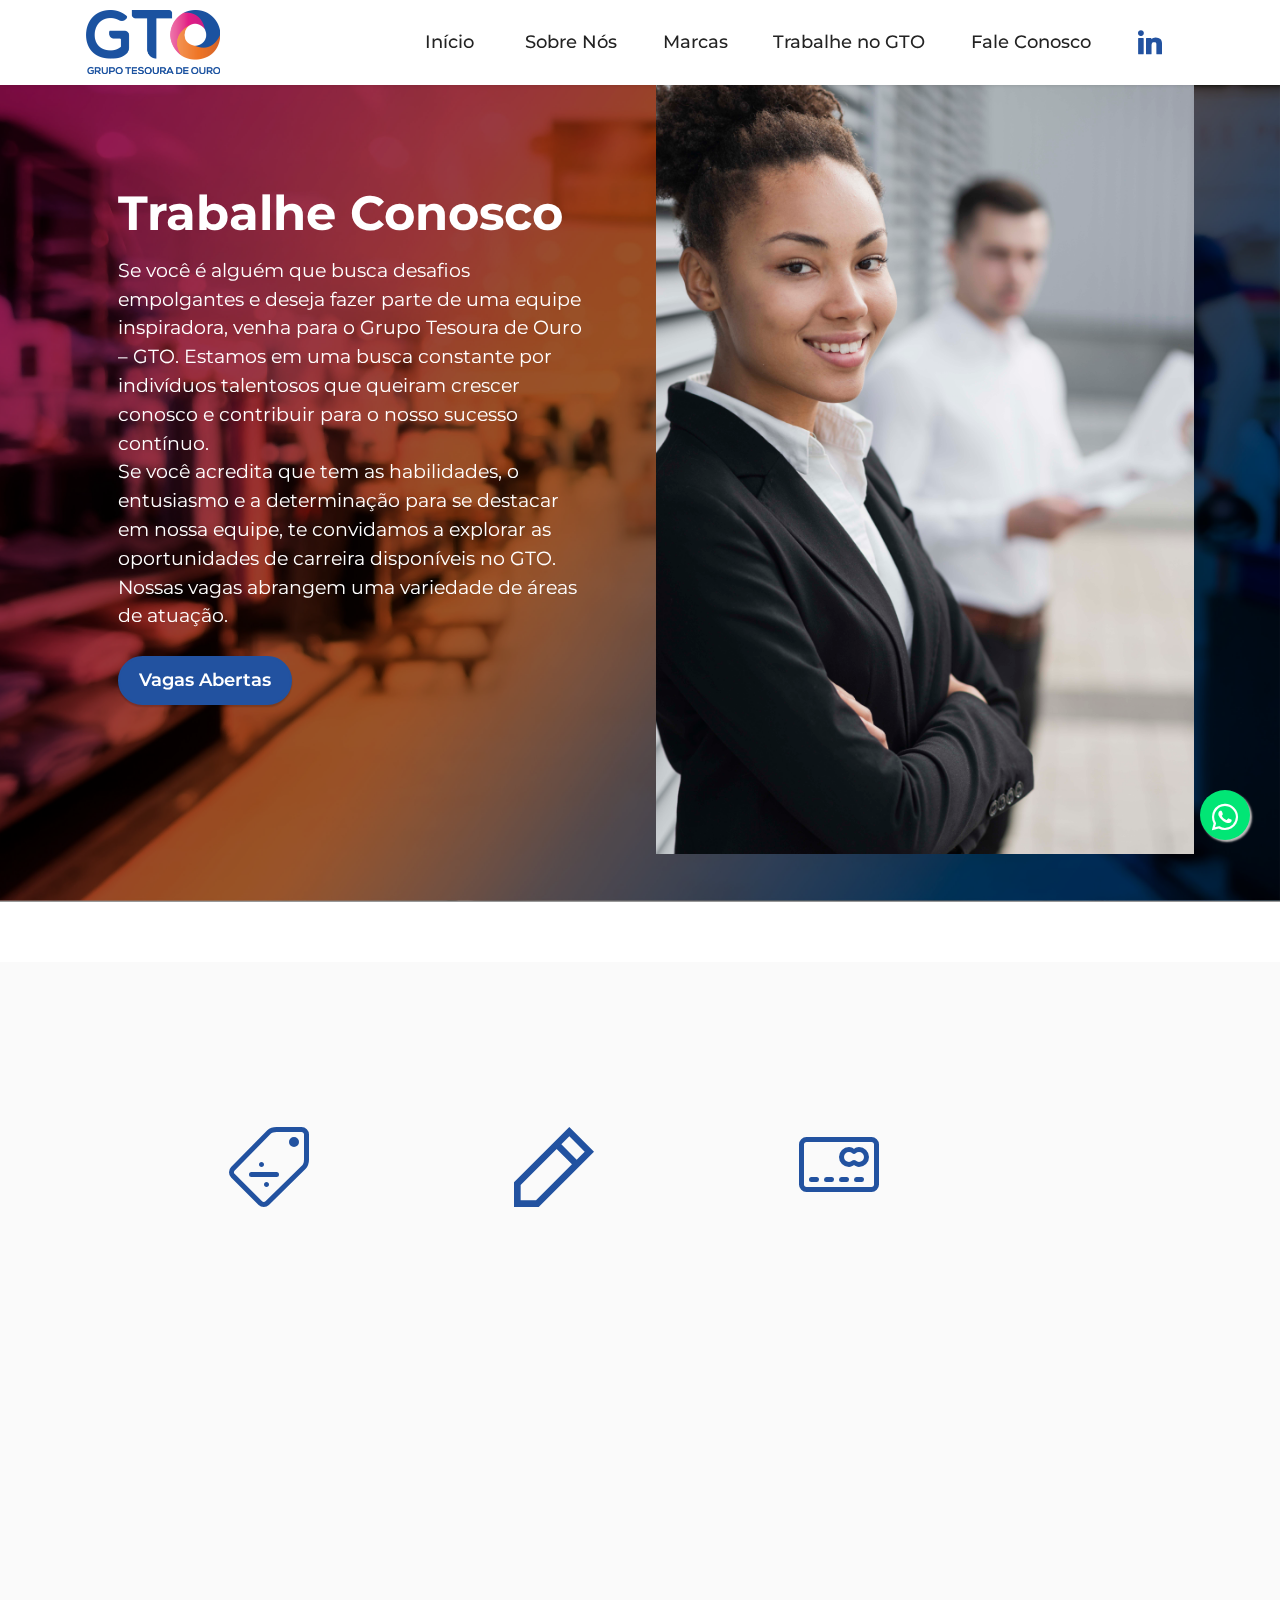
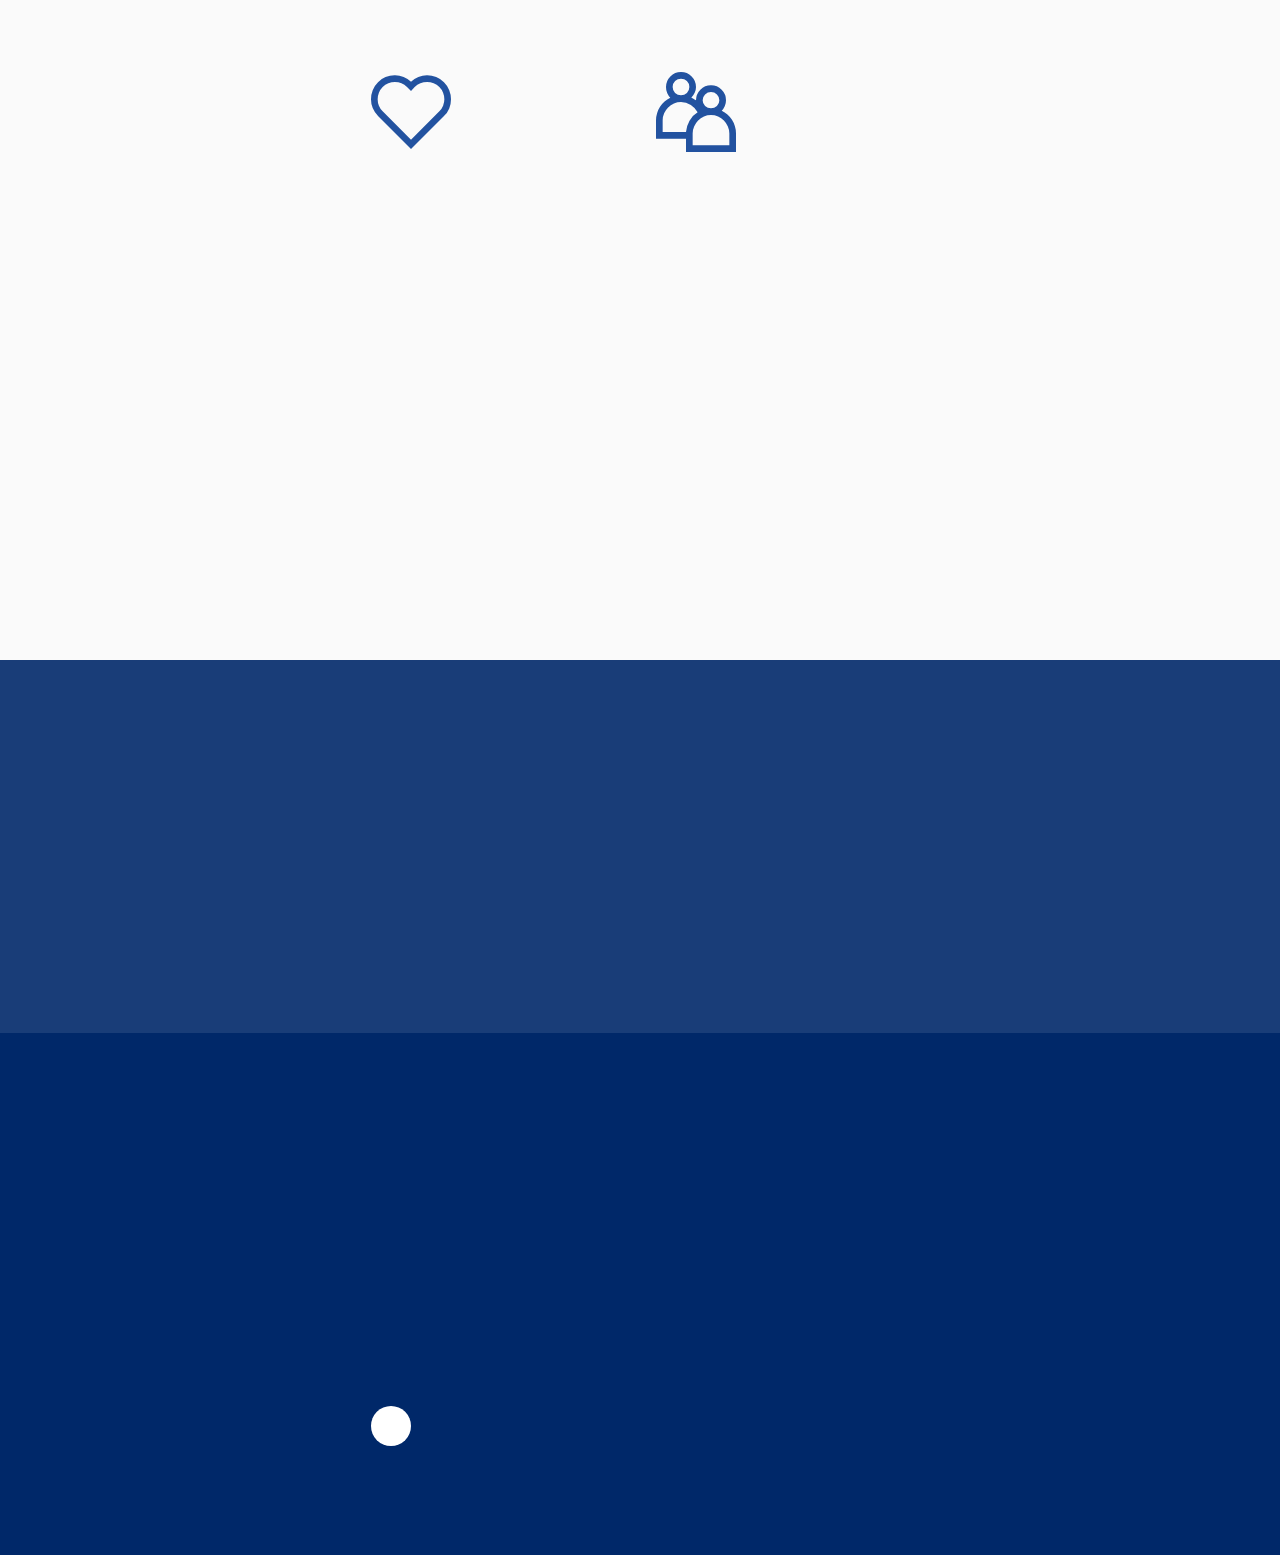
<file: trabalheconosco.html>
<!DOCTYPE html>
<html  >
<head>
  <!-- Site made with Mobirise Website Builder v5.8.4, https://mobirise.com -->
  <meta charset="UTF-8">
  <meta http-equiv="X-UA-Compatible" content="IE=edge">
  <meta name="generator" content="Mobirise v5.8.4, mobirise.com">
  <meta name="viewport" content="width=device-width, initial-scale=1, minimum-scale=1">
  <link rel="shortcut icon" href="assets/images/fav-icon.png" type="image/x-icon">
  <meta name="description" content="">
  
  
  <title>Trabalhe no GTO</title>
  <link rel="stylesheet" href="assets/web/assets/mobirise-icons2/mobirise2.css">
  <link rel="stylesheet" href="assets/web/assets/mobirise-icons-bold/mobirise-icons-bold.css">
  <link rel="stylesheet" href="assets/bootstrap/css/bootstrap.min.css">
  <link rel="stylesheet" href="assets/bootstrap/css/bootstrap-grid.min.css">
  <link rel="stylesheet" href="assets/bootstrap/css/bootstrap-reboot.min.css">
  <link rel="stylesheet" href="assets/parallax/jarallax.css">
  <link rel="stylesheet" href="assets/animatecss/animate.css">
  <link rel="stylesheet" href="assets/dropdown/css/style.css">
  <link rel="stylesheet" href="assets/socicon/css/styles.css">
  <link rel="stylesheet" href="assets/theme/css/style.css">
  <link rel="preload" href="https://fonts.googleapis.com/css?family=Montserrat:100,200,300,400,500,600,700,800,900,100i,200i,300i,400i,500i,600i,700i,800i,900i&display=swap" as="style" onload="this.onload=null;this.rel='stylesheet'">
  <noscript><link rel="stylesheet" href="https://fonts.googleapis.com/css?family=Montserrat:100,200,300,400,500,600,700,800,900,100i,200i,300i,400i,500i,600i,700i,800i,900i&display=swap"></noscript>
  <link rel="preload" as="style" href="assets/mobirise/css/mbr-additional.css"><link rel="stylesheet" href="assets/mobirise/css/mbr-additional.css" type="text/css">
  <link rel="stylesheet" href="https://cdnjs.cloudflare.com/ajax/libs/font-awesome/6.0.0/css/all.min.css">

  
  
  
</head>
<body>
  
  <section data-bs-version="5.1" class="header14 cid-tQUSuJXN7h mbr-fullscreen mbr-parallax-background" id="header14-e">

    

    
    <div class="mbr-overlay" style="opacity: 0.4; background-color: rgb(0, 0, 0);"></div>

    <div class="container">
        <div class="row justify-content-center align-items-center">
            <div class="col-12 col-md-6 image-wrapper">
                <img src="assets/images/trabalhe-conosco-2.jpg" alt="Mobirise Website Builder">
            </div>
            <div class="col-12 col-md">
                <div class="text-wrapper">
                    <h1 class="mbr-section-title mbr-fonts-style mb-3 display-2">
                        <strong>Trabalhe Conosco</strong></h1>
                    <p class="mbr-text mbr-fonts-style display-7">Se você é alguém que busca desafios empolgantes e deseja fazer parte de uma equipe inspiradora, venha para o Grupo Tesoura de Ouro – GTO. Estamos em uma busca constante por indivíduos talentosos que queiram crescer conosco e contribuir para o nosso sucesso contínuo.<br>Se você acredita que tem as habilidades, o entusiasmo e a determinação para se destacar em nossa equipe, te convidamos a explorar as oportunidades de carreira disponíveis no GTO. Nossas vagas abrangem uma variedade de áreas de atuação.</p>
                    <div class="mbr-section-btn mt-3"><a class="btn btn-primary display-4" href="https://tinyurl.com/4xmve4vb">Vagas Abertas</a></div>
                </div>
            </div>
        </div>
    </div>
</section>

<section data-bs-version="5.1" class="menu menu3 cid-tQUi2wNsqb" once="menu" id="menu3-c">
    
    <nav class="navbar navbar-dropdown navbar-fixed-top navbar-expand-lg">
        <div class="container">
            <div class="navbar-brand">
                <span class="navbar-logo">
                    <a href="index.html">
                        <img src="assets/images/logo-gto.png" alt="Mobirise Website Builder" style="height: 4rem;">
                    </a>
                </span>
                
            </div>
            <button class="navbar-toggler" type="button" data-toggle="collapse" data-bs-toggle="collapse" data-target="#navbarSupportedContent" data-bs-target="#navbarSupportedContent" aria-controls="navbarNavAltMarkup" aria-expanded="false" aria-label="Toggle navigation">
                <div class="hamburger">
                    <span></span>
                    <span></span>
                    <span></span>
                    <span></span>
                </div>
            </button>
            <div class="collapse navbar-collapse" id="navbarSupportedContent">
                <ul class="navbar-nav nav-dropdown nav-right" data-app-modern-menu="true"><li class="nav-item"><a class="nav-link link text-black text-primary display-4" href="index.html#header6-1">Início&nbsp;<br></a></li><li class="nav-item"><a class="nav-link link text-black text-primary display-4" href="index.html#features16-3">Sobre Nós</a></li>
                    <li class="nav-item"><a class="nav-link link text-black text-primary display-4" href="index.html#team1-b">Marcas</a></li>
                    <li class="nav-item"><a class="nav-link link text-black text-primary display-4" href="trabalheconosco.html">Trabalhe no GTO</a>
                    </li><li class="nav-item"><a class="nav-link link text-black text-primary display-4" href="faleconosco.html">Fale Conosco</a></li></ul>
                <div class="icons-menu">
                    <a class="iconfont-wrapper" href="https://www.linkedin.com/company/grupo-tesoura-de-ouro/" target="_blank">
                        <span class="p-2 mbr-iconfont socicon-linkedin socicon"></span>
                    </a>
                    
                    
                    
                </div>
                
            </div>
        </div>
    </nav>
</section>

<section data-bs-version="5.1" class="features1 cid-tQV2SMlNq1" id="features1-t">
    

    
    
    <div class="container">
        <div class="row">
            <div class="col-12 col-lg-9">
                <h3 class="mbr-section-title mbr-fonts-style align-center mb-0 display-2"><strong>Conheça Nossos Benefícios</strong></h3>
                
            </div>
        </div>
        <div class="row">
            <div class="card col-12 col-md-6 col-lg-3">
                <div class="card-wrapper">
                    <div class="card-box align-center">
                        <div class="iconfont-wrapper">
                            <span class="mbr-iconfont mbrib-sale"></span>
                        </div>
                        <h5 class="card-title mbr-fonts-style display-7"><strong>Desconto do Colaborador</strong></h5>
                        <p class="card-text mbr-fonts-style display-7">Como parte da nossa equipe, você desfrutará de um <strong>desconto exclusivo de 20%</strong> em todas as compras realizadas em nossas marcas.</p>
                    </div>
                </div>
            </div>
            <div class="card col-12 col-md-6 col-lg-3">
                <div class="card-wrapper">
                    <div class="card-box align-center">
                        <div class="iconfont-wrapper">
                            <span class="mbr-iconfont mobi-mbri-edit-2 mobi-mbri"></span>
                        </div>
                        <h5 class="card-title mbr-fonts-style display-7"><strong>Parceria com instituições de ensino</strong></h5>
                        <p class="card-text mbr-fonts-style display-7">Investimos no seu crescimento profissional e pessoal, por meio de <strong>parcerias com universidades e centros de línguas</strong>, garantindo descontos especiais em <strong>graduação, pós-graduação e cursos de idiomas</strong>.</p>
                    </div>
                </div>
            </div>
            <div class="card col-12 col-md-6 col-lg-3">
                <div class="card-wrapper">
                    <div class="card-box align-center">
                        <div class="iconfont-wrapper">
                            <span class="mbr-iconfont mbrib-credit-card"></span>
                        </div>
                        <h5 class="card-title mbr-fonts-style display-7"><strong>Plano Odontológico</strong></h5>
                        <p class="card-text mbr-fonts-style display-7">A sua saúde bucal é importante para nós. Oferecemos um <strong>plano odontológico abrangente</strong> para garantir que você tenha o melhor atendimento.</p>
                    </div>
                </div>
            </div>
            
        </div>
    </div>
</section>

<section data-bs-version="5.1" class="features1 cid-tQV2ThOcFa" id="features1-u">
    

    
    
    <div class="container">
        <div class="row">
            
        </div>
        <div class="row">
            <div class="card col-12 col-md-6 col-lg-3">
                <div class="card-wrapper">
                    <div class="card-box align-center">
                        <div class="iconfont-wrapper">
                            <span class="mbr-iconfont mobi-mbri-hearth mobi-mbri"></span>
                        </div>
                        <h5 class="card-title mbr-fonts-style display-7"><strong>Convênio com o Sesc-DF</strong></h5>
                        <p class="card-text mbr-fonts-style display-7">Cuidar da sua saúde e bem-estar é nossa prioridade. Oferecemos um <strong>convênio com o Serviço Social do Comércio - Sesc</strong>, que inclui atendimento médico, descontos em exames, acesso a academia e atividades físicas, além de acesso a clubes, viagens e espaços de lazer.</p>
                    </div>
                </div>
            </div>
            <div class="card col-12 col-md-6 col-lg-3">
                <div class="card-wrapper">
                    <div class="card-box align-center">
                        <div class="iconfont-wrapper">
                            <span class="mbr-iconfont mobi-mbri-users mobi-mbri"></span>
                        </div>
                        <h5 class="card-title mbr-fonts-style display-7"><strong>Associação com o Sindicom-DF</strong></h5>
                        <p class="card-text mbr-fonts-style display-7">Você poderá se filiar ao <strong>Sindicato dos Comerciários do Distrito Federal - Sindicom-DF</strong>, que oferece diversos benefícios, como atendimento médico e jurídico, apoio sindical, clube, espaços de lazer, descontos em clínicas e muito mais.</p>
                    </div>
                </div>
            </div>
            
            
        </div>
    </div>
</section>

<section data-bs-version="5.1" class="info1 cid-tRyeqSUMdQ mbr-parallax-background" id="info1-1v">
    

    
    <div class="mbr-overlay" style="opacity: 0.9; background-color: rgb(0, 40, 105);"></div>
    <div class="align-center container">
        <div class="row justify-content-center">
            <div class="col-12 col-lg-8">
                <h3 class="mbr-section-title mb-4 mbr-fonts-style display-1">
                    <strong>Já se cadastrou?</strong></h3>
                
                <div class="mbr-section-btn"><a class="btn btn-white-outline display-4" href="https://tinyurl.com/4xmve4vb">Vagas Abertas</a></div>
            </div>
        </div>
    </div>
</section>

<section data-bs-version="5.1" class="footer4 cid-tQUxdDEinv" once="footers" id="footer4-d">

    

    
    
    <div class="container">
        <div class="row mbr-white">
            <div class="col-6 col-lg-3">
                <div class="media-wrap col-md-12 col-12">
                    <a href="index.html">
                        <img src="assets/images/logo-gto-negativa.png" alt="Mobirise Website Builder">
                    </a>
                </div>
            </div>
            <div class="col-12 col-md-6 col-lg-3">
                <h5 class="mbr-section-subtitle mbr-fonts-style mb-2 display-7">
                    <strong>Sobre</strong></h5>
                <p class="mbr-text mbr-fonts-style mb-4 display-4">
                    O Grupo Tesoura de Ouro - GTO é um dos maiores no Centro-Oeste brasileiro no segmento de vestuáio e calçados, estando presente há mais de 30 anos em todo o Distrito Federal, Entorno e Goiás.</p>
                <h5 class="mbr-section-subtitle mbr-fonts-style mb-3 display-7">
                    <strong>Conheça nosso Linked-In</strong></h5>
                <div class="social-row display-7">
                    <div class="soc-item">
                        <a href="https://www.linkedin.com/company/grupo-tesoura-de-ouro/" target="_blank">
                            <span class="mbr-iconfont socicon-linkedin socicon"></span>
                        </a>
                    </div>
                    
                    
                    
                </div>
            </div>
            <div class="col-12 col-md-6 col-lg-3">
                <h5 class="mbr-section-subtitle mbr-fonts-style mb-2 display-7">
                    <strong>Ajuda</strong></h5>
                <ul class="list mbr-fonts-style display-4">
                    <li class="mbr-text item-wrap"><span style="font-size: 1.1rem;"><a href="politicadeprivacidade.html" class="text-white">Política de Privacidade
</a></span></li><li class="mbr-text item-wrap"><span style="font-size: 1.1rem;"><a href="termosdeuso.html" class="text-white">Termos de Uso</a></span></li><li class="mbr-text item-wrap"><span style="font-size: 1.1rem;"><a href="compromissodousuario.html" class="text-white">Compromisso do Usuário</a></span></li>
                </ul>
            </div>
            <div class="col-12 col-md-6 col-lg-3">
                <h5 class="mbr-section-subtitle mbr-fonts-style mb-2 display-7"><strong>Navegar pelo Site</strong></h5>
                <ul class="list mbr-fonts-style display-4">
                    <li class="mbr-text item-wrap"><span style="font-size: 1.1rem;"><a href="index.html" class="text-white">Inicio</a></span></li><li class="mbr-text item-wrap"><span style="font-size: 1.1rem;"><a href="index.html#features16-3" class="text-white">Sobre Nós</a></span></li><li class="mbr-text item-wrap"><span style="font-size: 1.1rem;"><a href="index.html#team1-b" class="text-white">Marcas</a></span></li><li class="mbr-text item-wrap"><span style="font-size: 1.1rem;"><a href="trabalheconosco.html" class="text-white">Trabalhe no GTO</a></span></li><li class="mbr-text item-wrap"><span style="font-size: 1.1rem;"><a href="faleconosco.html" class="text-white">Fale Conosco</a><br></span><br></li>
                </ul>
            </div>
            <div class="col-12 mt-4">
                <p class="mbr-text mb-0 mbr-fonts-style copyright align-center display-7">
                    © Copyright 2023 Grupo Tesoura de Ouro - Todos os Direitos Reservados</p>
            </div>
        </div>
    </div>
</section><script src="assets/bootstrap/js/bootstrap.bundle.min.js"></script>  <script src="assets/parallax/jarallax.js"></script>  <script src="assets/smoothscroll/smooth-scroll.js"></script>  <script src="assets/ytplayer/index.js"></script>  <script src="assets/dropdown/js/navbar-dropdown.js"></script>  <script src="assets/theme/js/script.js"></script>  
  
<div class="buttonzap">
    <a href='https://api.whatsapp.com/send?phone=5561999647206&'class="icon" target='_blank'><i class="fab fa-whatsapp"></i></a>
  </div>  

  <input name="animation" type="hidden">
  </body>
</html>
</file>
<file: assets/web/assets/mobirise-icons2/mobirise2.css>
@font-face {
  font-family: 'Moririse2';
  font-display: swap;
  src:  url('mobirise2.eot?f2bix4');
  src:  url('mobirise2.eot?f2bix4#iefix') format('embedded-opentype'),
    url('mobirise2.ttf?f2bix4') format('truetype'),
    url('mobirise2.woff?f2bix4') format('woff'),
    url('mobirise2.svg?f2bix4#mobirise2') format('svg');
  font-weight: normal;
  font-style: normal;
}

[class^="mobi-"], [class*=" mobi-"] {
  /* use !important to prevent issues with browser extensions that change fonts */
  font-family: 'Moririse2' !important;
  speak: none;
  font-style: normal;
  font-weight: normal;
  font-variant: normal;
  text-transform: none;
  line-height: 1;

  /* Better Font Rendering =========== */
  -webkit-font-smoothing: antialiased;
  -moz-osx-font-smoothing: grayscale;
}

.mobi-mbri-add-submenu:before {
  content: "\e900";
}
.mobi-mbri-alert:before {
  content: "\e901";
}
.mobi-mbri-align-center:before {
  content: "\e902";
}
.mobi-mbri-align-justify:before {
  content: "\e903";
}
.mobi-mbri-align-left:before {
  content: "\e904";
}
.mobi-mbri-align-right:before {
  content: "\e905";
}
.mobi-mbri-android:before {
  content: "\e906";
}
.mobi-mbri-apple:before {
  content: "\e907";
}
.mobi-mbri-arrow-down:before {
  content: "\e908";
}
.mobi-mbri-arrow-next:before {
  content: "\e909";
}
.mobi-mbri-arrow-prev:before {
  content: "\e90a";
}
.mobi-mbri-arrow-up:before {
  content: "\e90b";
}
.mobi-mbri-bold:before {
  content: "\e90c";
}
.mobi-mbri-bookmark:before {
  content: "\e90d";
}
.mobi-mbri-bootstrap:before {
  content: "\e90e";
}
.mobi-mbri-briefcase:before {
  content: "\e90f";
}
.mobi-mbri-browse:before {
  content: "\e910";
}
.mobi-mbri-bulleted-list:before {
  content: "\e911";
}
.mobi-mbri-calendar:before {
  content: "\e912";
}
.mobi-mbri-camera:before {
  content: "\e913";
}
.mobi-mbri-cart-add:before {
  content: "\e914";
}
.mobi-mbri-cart-full:before {
  content: "\e915";
}
.mobi-mbri-cash:before {
  content: "\e916";
}
.mobi-mbri-change-style:before {
  content: "\e917";
}
.mobi-mbri-chat:before {
  content: "\e918";
}
.mobi-mbri-clock:before {
  content: "\e919";
}
.mobi-mbri-close:before {
  content: "\e91a";
}
.mobi-mbri-cloud:before {
  content: "\e91b";
}
.mobi-mbri-code:before {
  content: "\e91c";
}
.mobi-mbri-contact-form:before {
  content: "\e91d";
}
.mobi-mbri-credit-card:before {
  content: "\e91e";
}
.mobi-mbri-cursor-click:before {
  content: "\e91f";
}
.mobi-mbri-cust-feedback:before {
  content: "\e920";
}
.mobi-mbri-database:before {
  content: "\e921";
}
.mobi-mbri-delivery:before {
  content: "\e922";
}
.mobi-mbri-desktop:before {
  content: "\e923";
}
.mobi-mbri-devices:before {
  content: "\e924";
}
.mobi-mbri-down:before {
  content: "\e925";
}
.mobi-mbri-download-2:before {
  content: "\e926";
}
.mobi-mbri-download:before {
  content: "\e927";
}
.mobi-mbri-drag-n-drop-2:before {
  content: "\e928";
}
.mobi-mbri-drag-n-drop:before {
  content: "\e929";
}
.mobi-mbri-edit-2:before {
  content: "\e92a";
}
.mobi-mbri-edit:before {
  content: "\e92b";
}
.mobi-mbri-error:before {
  content: "\e92c";
}
.mobi-mbri-extension:before {
  content: "\e92d";
}
.mobi-mbri-features:before {
  content: "\e92e";
}
.mobi-mbri-file:before {
  content: "\e92f";
}
.mobi-mbri-flag:before {
  content: "\e930";
}
.mobi-mbri-folder:before {
  content: "\e931";
}
.mobi-mbri-gift:before {
  content: "\e932";
}
.mobi-mbri-github:before {
  content: "\e933";
}
.mobi-mbri-globe-2:before {
  content: "\e934";
}
.mobi-mbri-globe:before {
  content: "\e935";
}
.mobi-mbri-growing-chart:before {
  content: "\e936";
}
.mobi-mbri-hearth:before {
  content: "\e937";
}
.mobi-mbri-help:before {
  content: "\e938";
}
.mobi-mbri-home:before {
  content: "\e939";
}
.mobi-mbri-hot-cup:before {
  content: "\e93a";
}
.mobi-mbri-idea:before {
  content: "\e93b";
}
.mobi-mbri-image-gallery:before {
  content: "\e93c";
}
.mobi-mbri-image-slider:before {
  content: "\e93d";
}
.mobi-mbri-info:before {
  content: "\e93e";
}
.mobi-mbri-italic:before {
  content: "\e93f";
}
.mobi-mbri-key:before {
  content: "\e940";
}
.mobi-mbri-laptop:before {
  content: "\e941";
}
.mobi-mbri-layers:before {
  content: "\e942";
}
.mobi-mbri-left-right:before {
  content: "\e943";
}
.mobi-mbri-left:before {
  content: "\e944";
}
.mobi-mbri-letter:before {
  content: "\e945";
}
.mobi-mbri-like:before {
  content: "\e946";
}
.mobi-mbri-link:before {
  content: "\e947";
}
.mobi-mbri-lock:before {
  content: "\e948";
}
.mobi-mbri-login:before {
  content: "\e949";
}
.mobi-mbri-logout:before {
  content: "\e94a";
}
.mobi-mbri-magic-stick:before {
  content: "\e94b";
}
.mobi-mbri-map-pin:before {
  content: "\e94c";
}
.mobi-mbri-menu:before {
  content: "\e94d";
}
.mobi-mbri-mobile-2:before {
  content: "\e94e";
}
.mobi-mbri-mobile-horizontal:before {
  content: "\e94f";
}
.mobi-mbri-mobile:before {
  content: "\e950";
}
.mobi-mbri-mobirise:before {
  content: "\e951";
}
.mobi-mbri-more-horizontal:before {
  content: "\e952";
}
.mobi-mbri-more-vertical:before {
  content: "\e953";
}
.mobi-mbri-music:before {
  content: "\e954";
}
.mobi-mbri-new-file:before {
  content: "\e955";
}
.mobi-mbri-numbered-list:before {
  content: "\e956";
}
.mobi-mbri-opened-folder:before {
  content: "\e957";
}
.mobi-mbri-pages:before {
  content: "\e958";
}
.mobi-mbri-paper-plane:before {
  content: "\e959";
}
.mobi-mbri-paperclip:before {
  content: "\e95a";
}
.mobi-mbri-phone:before {
  content: "\e95b";
}
.mobi-mbri-photo:before {
  content: "\e95c";
}
.mobi-mbri-photos:before {
  content: "\e95d";
}
.mobi-mbri-pin:before {
  content: "\e95e";
}
.mobi-mbri-play:before {
  content: "\e95f";
}
.mobi-mbri-plus:before {
  content: "\e960";
}
.mobi-mbri-preview:before {
  content: "\e961";
}
.mobi-mbri-print:before {
  content: "\e962";
}
.mobi-mbri-protect:before {
  content: "\e963";
}
.mobi-mbri-question:before {
  content: "\e964";
}
.mobi-mbri-quote-left:before {
  content: "\e965";
}
.mobi-mbri-quote-right:before {
  content: "\e966";
}
.mobi-mbri-redo:before {
  content: "\e967";
}
.mobi-mbri-refresh:before {
  content: "\e968";
}
.mobi-mbri-responsive-2:before {
  content: "\e969";
}
.mobi-mbri-responsive:before {
  content: "\e96a";
}
.mobi-mbri-right:before {
  content: "\e96b";
}
.mobi-mbri-rocket:before {
  content: "\e96c";
}
.mobi-mbri-sad-face:before {
  content: "\e96d";
}
.mobi-mbri-sale:before {
  content: "\e96e";
}
.mobi-mbri-save:before {
  content: "\e96f";
}
.mobi-mbri-search:before {
  content: "\e970";
}
.mobi-mbri-setting-2:before {
  content: "\e971";
}
.mobi-mbri-setting-3:before {
  content: "\e972";
}
.mobi-mbri-setting:before {
  content: "\e973";
}
.mobi-mbri-share:before {
  content: "\e974";
}
.mobi-mbri-shopping-bag:before {
  content: "\e975";
}
.mobi-mbri-shopping-basket:before {
  content: "\e976";
}
.mobi-mbri-shopping-cart:before {
  content: "\e977";
}
.mobi-mbri-sites:before {
  content: "\e978";
}
.mobi-mbri-smile-face:before {
  content: "\e979";
}
.mobi-mbri-speed:before {
  content: "\e97a";
}
.mobi-mbri-star:before {
  content: "\e97b";
}
.mobi-mbri-success:before {
  content: "\e97c";
}
.mobi-mbri-sun:before {
  content: "\e97d";
}
.mobi-mbri-sun2:before {
  content: "\e97e";
}
.mobi-mbri-tablet-vertical:before {
  content: "\e97f";
}
.mobi-mbri-tablet:before {
  content: "\e980";
}
.mobi-mbri-target:before {
  content: "\e981";
}
.mobi-mbri-timer:before {
  content: "\e982";
}
.mobi-mbri-to-ftp:before {
  content: "\e983";
}
.mobi-mbri-to-local-drive:before {
  content: "\e984";
}
.mobi-mbri-touch-swipe:before {
  content: "\e985";
}
.mobi-mbri-touch:before {
  content: "\e986";
}
.mobi-mbri-trash:before {
  content: "\e987";
}
.mobi-mbri-underline:before {
  content: "\e988";
}
.mobi-mbri-undo:before {
  content: "\e989";
}
.mobi-mbri-unlink:before {
  content: "\e98a";
}
.mobi-mbri-unlock:before {
  content: "\e98b";
}
.mobi-mbri-up-down:before {
  content: "\e98c";
}
.mobi-mbri-up:before {
  content: "\e98d";
}
.mobi-mbri-update:before {
  content: "\e98e";
}
.mobi-mbri-upload-2:before {
  content: "\e98f";
}
.mobi-mbri-upload:before {
  content: "\e990";
}
.mobi-mbri-user-2:before {
  content: "\e991";
}
.mobi-mbri-user:before {
  content: "\e992";
}
.mobi-mbri-users:before {
  content: "\e993";
}
.mobi-mbri-video-play:before {
  content: "\e994";
}
.mobi-mbri-video:before {
  content: "\e995";
}
.mobi-mbri-watch:before {
  content: "\e996";
}
.mobi-mbri-website-theme-2:before {
  content: "\e997";
}
.mobi-mbri-website-theme:before {
  content: "\e998";
}
.mobi-mbri-wifi:before {
  content: "\e999";
}
.mobi-mbri-windows:before {
  content: "\e99a";
}
.mobi-mbri-zoom-in:before {
  content: "\e99b";
}
.mobi-mbri-zoom-out:before {
  content: "\e99c";
}
</file>
<file: assets/parallax/jarallax.css>
.jarallax {
    position: relative;
    z-index: 0;
}
.jarallax > .jarallax-img {
    position: absolute;
    object-fit: cover;
    /* support for plugin https://github.com/bfred-it/object-fit-images */
    font-family: 'object-fit: cover;';
    top: 0;
    left: 0;
    width: 100%;
    height: 100%;
    z-index: -1;
}
</file>
<file: assets/dropdown/css/style.css>
.navbar-dropdown {
  left: 0;
  padding: 0;
  position: absolute;
  right: 0;
  top: 0;
  transition: all 0.45s ease;
  z-index: 1030;
  background: #282828; }
  .navbar-dropdown .navbar-logo {
    margin-right: 0.8rem;
    transition: margin 0.3s ease-in-out;
    vertical-align: middle; }
    .navbar-dropdown .navbar-logo img {
      height: 3.125rem;
      transition: all 0.3s ease-in-out; }
    .navbar-dropdown .navbar-logo.mbr-iconfont {
      font-size: 3.125rem;
      line-height: 3.125rem; }
  .navbar-dropdown .navbar-caption {
    font-weight: 700;
    white-space: normal;
    vertical-align: -4px;
    line-height: 3.125rem !important; }
    .navbar-dropdown .navbar-caption, .navbar-dropdown .navbar-caption:hover {
      color: inherit;
      text-decoration: none; }
  .navbar-dropdown .mbr-iconfont + .navbar-caption {
    vertical-align: -1px; }
  .navbar-dropdown.navbar-fixed-top {
    position: fixed; }
  .navbar-dropdown .navbar-brand span {
    vertical-align: -4px; }
  .navbar-dropdown.bg-color.transparent {
    background: none; }
  .navbar-dropdown.navbar-short .navbar-brand {
    padding: 0.625rem 0; }
    .navbar-dropdown.navbar-short .navbar-brand span {
      vertical-align: -1px; }
  .navbar-dropdown.navbar-short .navbar-caption {
    line-height: 2.375rem !important;
    vertical-align: -2px; }
  .navbar-dropdown.navbar-short .navbar-logo {
    margin-right: 0.5rem; }
    .navbar-dropdown.navbar-short .navbar-logo img {
      height: 2.375rem; }
    .navbar-dropdown.navbar-short .navbar-logo.mbr-iconfont {
      font-size: 2.375rem;
      line-height: 2.375rem; }
  .navbar-dropdown.navbar-short .mbr-table-cell {
    height: 3.625rem; }
  .navbar-dropdown .navbar-close {
    left: 0.6875rem;
    position: fixed;
    top: 0.75rem;
    z-index: 1000; }
  .navbar-dropdown .hamburger-icon {
    content: "";
    display: inline-block;
    vertical-align: middle;
    width: 16px;
    -webkit-box-shadow: 0 -6px 0 1px #282828,0 0 0 1px #282828,0 6px 0 1px #282828;
    -moz-box-shadow: 0 -6px 0 1px #282828,0 0 0 1px #282828,0 6px 0 1px #282828;
    box-shadow: 0 -6px 0 1px #282828,0 0 0 1px #282828,0 6px 0 1px #282828; }

.dropdown-menu .dropdown-toggle[data-toggle="dropdown-submenu"]::after {
  border-bottom: 0.35em solid transparent;
  border-left: 0.35em solid;
  border-right: 0;
  border-top: 0.35em solid transparent;
  margin-left: 0.3rem; }

.dropdown-menu .dropdown-item:focus {
  outline: 0; }

.nav-dropdown {
  font-size: 0.75rem;
  font-weight: 500;
  height: auto !important; }
  .nav-dropdown .nav-btn {
    padding-left: 1rem; }
  .nav-dropdown .link {
    margin: .667em 1.667em;
    font-weight: 500;
    padding: 0;
    transition: color .2s ease-in-out; }
    .nav-dropdown .link.dropdown-toggle {
      margin-right: 2.583em; }
      .nav-dropdown .link.dropdown-toggle::after {
        margin-left: .25rem;
        border-top: 0.35em solid;
        border-right: 0.35em solid transparent;
        border-left: 0.35em solid transparent;
        border-bottom: 0; }
      .nav-dropdown .link.dropdown-toggle[aria-expanded="true"] {
        margin: 0;
        padding: 0.667em 3.263em  0.667em 1.667em; }
  .nav-dropdown .link::after,
  .nav-dropdown .dropdown-item::after {
    color: inherit; }
  .nav-dropdown .btn {
    font-size: 0.75rem;
    font-weight: 700;
    letter-spacing: 0;
    margin-bottom: 0;
    padding-left: 1.25rem;
    padding-right: 1.25rem; }
  .nav-dropdown .dropdown-menu {
    border-radius: 0;
    border: 0;
    left: 0;
    margin: 0;
    padding-bottom: 1.25rem;
    padding-top: 1.25rem;
    position: relative; }
  .nav-dropdown .dropdown-submenu {
    margin-left: 0.125rem;
    top: 0; }
  .nav-dropdown .dropdown-item {
    font-weight: 500;
    line-height: 2;
    padding: 0.3846em 4.615em 0.3846em 1.5385em;
    position: relative;
    transition: color .2s ease-in-out, background-color .2s ease-in-out; }
    .nav-dropdown .dropdown-item::after {
      margin-top: -0.3077em;
      position: absolute;
      right: 1.1538em;
      top: 50%; }
    .nav-dropdown .dropdown-item:focus, .nav-dropdown .dropdown-item:hover {
      background: none; }

@media (max-width: 767px) {
  .nav-dropdown.navbar-toggleable-sm {
    bottom: 0;
    display: none;
    left: 0;
    overflow-x: hidden;
    position: fixed;
    top: 0;
    transform: translateX(-100%);
    -ms-transform: translateX(-100%);
    -webkit-transform: translateX(-100%);
    width: 18.75rem;
    z-index: 999; } }
.nav-dropdown.navbar-toggleable-xl {
  bottom: 0;
  display: none;
  left: 0;
  overflow-x: hidden;
  position: fixed;
  top: 0;
  transform: translateX(-100%);
  -ms-transform: translateX(-100%);
  -webkit-transform: translateX(-100%);
  width: 18.75rem;
  z-index: 999; }

.nav-dropdown-sm {
  display: block !important;
  overflow-x: hidden;
  overflow: auto;
  padding-top: 3.875rem; }
  .nav-dropdown-sm::after {
    content: "";
    display: block;
    height: 3rem;
    width: 100%; }
  .nav-dropdown-sm.collapse.in ~ .navbar-close {
    display: block !important; }
  .nav-dropdown-sm.collapsing, .nav-dropdown-sm.collapse.in {
    transform: translateX(0);
    -ms-transform: translateX(0);
    -webkit-transform: translateX(0);
    transition: all 0.25s ease-out;
    -webkit-transition: all 0.25s ease-out;
    background: #282828; }
  .nav-dropdown-sm.collapsing[aria-expanded="false"] {
    transform: translateX(-100%);
    -ms-transform: translateX(-100%);
    -webkit-transform: translateX(-100%); }
  .nav-dropdown-sm .nav-item {
    display: block;
    margin-left: 0 !important;
    padding-left: 0; }
  .nav-dropdown-sm .link,
  .nav-dropdown-sm .dropdown-item {
    border-top: 1px dotted rgba(255, 255, 255, 0.1);
    font-size: 0.8125rem;
    line-height: 1.6;
    margin: 0 !important;
    padding: 0.875rem 2.4rem 0.875rem 1.5625rem !important;
    position: relative;
    white-space: normal; }
    .nav-dropdown-sm .link:focus, .nav-dropdown-sm .link:hover,
    .nav-dropdown-sm .dropdown-item:focus,
    .nav-dropdown-sm .dropdown-item:hover {
      background: rgba(0, 0, 0, 0.2) !important;
      color: #c0a375; }
  .nav-dropdown-sm .nav-btn {
    position: relative;
    padding: 1.5625rem 1.5625rem 0 1.5625rem; }
    .nav-dropdown-sm .nav-btn::before {
      border-top: 1px dotted rgba(255, 255, 255, 0.1);
      content: "";
      left: 0;
      position: absolute;
      top: 0;
      width: 100%; }
    .nav-dropdown-sm .nav-btn + .nav-btn {
      padding-top: 0.625rem; }
      .nav-dropdown-sm .nav-btn + .nav-btn::before {
        display: none; }
  .nav-dropdown-sm .btn {
    padding: 0.625rem 0; }
  .nav-dropdown-sm .dropdown-toggle[data-toggle="dropdown-submenu"]::after {
    margin-left: .25rem;
    border-top: 0.35em solid;
    border-right: 0.35em solid transparent;
    border-left: 0.35em solid transparent;
    border-bottom: 0; }
  .nav-dropdown-sm .dropdown-toggle[data-toggle="dropdown-submenu"][aria-expanded="true"]::after {
    border-top: 0;
    border-right: 0.35em solid transparent;
    border-left: 0.35em solid transparent;
    border-bottom: 0.35em solid; }
  .nav-dropdown-sm .dropdown-menu {
    margin: 0;
    padding: 0;
    position: relative;
    top: 0;
    left: 0;
    width: 100%;
    border: 0;
    float: none;
    border-radius: 0;
    background: none; }
  .nav-dropdown-sm .dropdown-submenu {
    left: 100%;
    margin-left: 0.125rem;
    margin-top: -1.25rem;
    top: 0; }

.navbar-toggleable-sm .nav-dropdown .dropdown-menu {
  position: absolute; }

.navbar-toggleable-sm .nav-dropdown .dropdown-submenu {
  left: 100%;
  margin-left: 0.125rem;
  margin-top: -1.25rem;
  top: 0; }

.navbar-toggleable-sm.opened .nav-dropdown .dropdown-menu {
  position: relative; }

.navbar-toggleable-sm.opened .nav-dropdown .dropdown-submenu {
  left: 0;
  margin-left: 00rem;
  margin-top: 0rem;
  top: 0; }

.is-builder .nav-dropdown.collapsing {
  transition: none !important; }
</file>
<file: assets/socicon/css/styles.css>
@charset "UTF-8";

@font-face {
  font-family: 'Socicon';
  src:  url('../fonts/socicon.eot');
  src:  url('../fonts/socicon.eot?#iefix') format('embedded-opentype'),
    url('../fonts/socicon.woff2') format('woff2'),
    url('../fonts/socicon.ttf') format('truetype'),
    url('../fonts/socicon.woff') format('woff'),
    url('../fonts/socicon.svg#socicon') format('svg');
  font-weight: normal;
  font-style: normal;
  font-display: swap;
}

[data-icon]:before {
  font-family: "socicon" !important;
  content: attr(data-icon);
  font-style: normal !important;
  font-weight: normal !important;
  font-variant: normal !important;
  text-transform: none !important;
  speak: none;
  line-height: 1;
  -webkit-font-smoothing: antialiased;
  -moz-osx-font-smoothing: grayscale;
}

[class^="socicon-"], [class*=" socicon-"] {
  /* use !important to prevent issues with browser extensions that change fonts */
  font-family: 'Socicon' !important;
  speak: none;
  font-style: normal;
  font-weight: normal;
  font-variant: normal;
  text-transform: none;
  line-height: 1;

  /* Better Font Rendering =========== */
  -webkit-font-smoothing: antialiased;
  -moz-osx-font-smoothing: grayscale;
}

.socicon-eitaa:before {
  content: "\e97c";
}
.socicon-soroush:before {
  content: "\e97d";
}
.socicon-bale:before {
  content: "\e97e";
}
.socicon-zazzle:before {
  content: "\e97b";
}
.socicon-society6:before {
  content: "\e97a";
}
.socicon-redbubble:before {
  content: "\e979";
}
.socicon-avvo:before {
  content: "\e978";
}
.socicon-stitcher:before {
  content: "\e977";
}
.socicon-googlehangouts:before {
  content: "\e974";
}
.socicon-dlive:before {
  content: "\e975";
}
.socicon-vsco:before {
  content: "\e976";
}
.socicon-flipboard:before {
  content: "\e973";
}
.socicon-ubuntu:before {
  content: "\e958";
}
.socicon-artstation:before {
  content: "\e959";
}
.socicon-invision:before {
  content: "\e95a";
}
.socicon-torial:before {
  content: "\e95b";
}
.socicon-collectorz:before {
  content: "\e95c";
}
.socicon-seenthis:before {
  content: "\e95d";
}
.socicon-googleplaymusic:before {
  content: "\e95e";
}
.socicon-debian:before {
  content: "\e95f";
}
.socicon-filmfreeway:before {
  content: "\e960";
}
.socicon-gnome:before {
  content: "\e961";
}
.socicon-itchio:before {
  content: "\e962";
}
.socicon-jamendo:before {
  content: "\e963";
}
.socicon-mix:before {
  content: "\e964";
}
.socicon-sharepoint:before {
  content: "\e965";
}
.socicon-tinder:before {
  content: "\e966";
}
.socicon-windguru:before {
  content: "\e967";
}
.socicon-cdbaby:before {
  content: "\e968";
}
.socicon-elementaryos:before {
  content: "\e969";
}
.socicon-stage32:before {
  content: "\e96a";
}
.socicon-tiktok:before {
  content: "\e96b";
}
.socicon-gitter:before {
  content: "\e96c";
}
.socicon-letterboxd:before {
  content: "\e96d";
}
.socicon-threema:before {
  content: "\e96e";
}
.socicon-splice:before {
  content: "\e96f";
}
.socicon-metapop:before {
  content: "\e970";
}
.socicon-naver:before {
  content: "\e971";
}
.socicon-remote:before {
  content: "\e972";
}
.socicon-internet:before {
  content: "\e957";
}
.socicon-moddb:before {
  content: "\e94b";
}
.socicon-indiedb:before {
  content: "\e94c";
}
.socicon-traxsource:before {
  content: "\e94d";
}
.socicon-gamefor:before {
  content: "\e94e";
}
.socicon-pixiv:before {
  content: "\e94f";
}
.socicon-myanimelist:before {
  content: "\e950";
}
.socicon-blackberry:before {
  content: "\e951";
}
.socicon-wickr:before {
  content: "\e952";
}
.socicon-spip:before {
  content: "\e953";
}
.socicon-napster:before {
  content: "\e954";
}
.socicon-beatport:before {
  content: "\e955";
}
.socicon-hackerone:before {
  content: "\e956";
}
.socicon-hackernews:before {
  content: "\e946";
}
.socicon-smashwords:before {
  content: "\e947";
}
.socicon-kobo:before {
  content: "\e948";
}
.socicon-bookbub:before {
  content: "\e949";
}
.socicon-mailru:before {
  content: "\e94a";
}
.socicon-gitlab:before {
  content: "\e945";
}
.socicon-instructables:before {
  content: "\e944";
}
.socicon-portfolio:before {
  content: "\e943";
}
.socicon-codered:before {
  content: "\e940";
}
.socicon-origin:before {
  content: "\e941";
}
.socicon-nextdoor:before {
  content: "\e942";
}
.socicon-udemy:before {
  content: "\e93f";
}
.socicon-livemaster:before {
  content: "\e93e";
}
.socicon-crunchbase:before {
  content: "\e93b";
}
.socicon-homefy:before {
  content: "\e93c";
}
.socicon-calendly:before {
  content: "\e93d";
}
.socicon-realtor:before {
  content: "\e90f";
}
.socicon-tidal:before {
  content: "\e910";
}
.socicon-qobuz:before {
  content: "\e911";
}
.socicon-natgeo:before {
  content: "\e912";
}
.socicon-mastodon:before {
  content: "\e913";
}
.socicon-unsplash:before {
  content: "\e914";
}
.socicon-homeadvisor:before {
  content: "\e915";
}
.socicon-angieslist:before {
  content: "\e916";
}
.socicon-codepen:before {
  content: "\e917";
}
.socicon-slack:before {
  content: "\e918";
}
.socicon-openaigym:before {
  content: "\e919";
}
.socicon-logmein:before {
  content: "\e91a";
}
.socicon-fiverr:before {
  content: "\e91b";
}
.socicon-gotomeeting:before {
  content: "\e91c";
}
.socicon-aliexpress:before {
  content: "\e91d";
}
.socicon-guru:before {
  content: "\e91e";
}
.socicon-appstore:before {
  content: "\e91f";
}
.socicon-homes:before {
  content: "\e920";
}
.socicon-zoom:before {
  content: "\e921";
}
.socicon-alibaba:before {
  content: "\e922";
}
.socicon-craigslist:before {
  content: "\e923";
}
.socicon-wix:before {
  content: "\e924";
}
.socicon-redfin:before {
  content: "\e925";
}
.socicon-googlecalendar:before {
  content: "\e926";
}
.socicon-shopify:before {
  content: "\e927";
}
.socicon-freelancer:before {
  content: "\e928";
}
.socicon-seedrs:before {
  content: "\e929";
}
.socicon-bing:before {
  content: "\e92a";
}
.socicon-doodle:before {
  content: "\e92b";
}
.socicon-bonanza:before {
  content: "\e92c";
}
.socicon-squarespace:before {
  content: "\e92d";
}
.socicon-toptal:before {
  content: "\e92e";
}
.socicon-gust:before {
  content: "\e92f";
}
.socicon-ask:before {
  content: "\e930";
}
.socicon-trulia:before {
  content: "\e931";
}
.socicon-loomly:before {
  content: "\e932";
}
.socicon-ghost:before {
  content: "\e933";
}
.socicon-upwork:before {
  content: "\e934";
}
.socicon-fundable:before {
  content: "\e935";
}
.socicon-booking:before {
  content: "\e936";
}
.socicon-googlemaps:before {
  content: "\e937";
}
.socicon-zillow:before {
  content: "\e938";
}
.socicon-niconico:before {
  content: "\e939";
}
.socicon-toneden:before {
  content: "\e93a";
}
.socicon-augment:before {
  content: "\e908";
}
.socicon-bitbucket:before {
  content: "\e909";
}
.socicon-fyuse:before {
  content: "\e90a";
}
.socicon-yt-gaming:before {
  content: "\e90b";
}
.socicon-sketchfab:before {
  content: "\e90c";
}
.socicon-mobcrush:before {
  content: "\e90d";
}
.socicon-microsoft:before {
  content: "\e90e";
}
.socicon-pandora:before {
  content: "\e907";
}
.socicon-messenger:before {
  content: "\e906";
}
.socicon-gamewisp:before {
  content: "\e905";
}
.socicon-bloglovin:before {
  content: "\e904";
}
.socicon-tunein:before {
  content: "\e903";
}
.socicon-gamejolt:before {
  content: "\e901";
}
.socicon-trello:before {
  content: "\e902";
}
.socicon-spreadshirt:before {
  content: "\e900";
}
.socicon-500px:before {
  content: "\e000";
}
.socicon-8tracks:before {
  content: "\e001";
}
.socicon-airbnb:before {
  content: "\e002";
}
.socicon-alliance:before {
  content: "\e003";
}
.socicon-amazon:before {
  content: "\e004";
}
.socicon-amplement:before {
  content: "\e005";
}
.socicon-android:before {
  content: "\e006";
}
.socicon-angellist:before {
  content: "\e007";
}
.socicon-apple:before {
  content: "\e008";
}
.socicon-appnet:before {
  content: "\e009";
}
.socicon-baidu:before {
  content: "\e00a";
}
.socicon-bandcamp:before {
  content: "\e00b";
}
.socicon-battlenet:before {
  content: "\e00c";
}
.socicon-mixer:before {
  content: "\e00d";
}
.socicon-bebee:before {
  content: "\e00e";
}
.socicon-bebo:before {
  content: "\e00f";
}
.socicon-behance:before {
  content: "\e010";
}
.socicon-blizzard:before {
  content: "\e011";
}
.socicon-blogger:before {
  content: "\e012";
}
.socicon-buffer:before {
  content: "\e013";
}
.socicon-chrome:before {
  content: "\e014";
}
.socicon-coderwall:before {
  content: "\e015";
}
.socicon-curse:before {
  content: "\e016";
}
.socicon-dailymotion:before {
  content: "\e017";
}
.socicon-deezer:before {
  content: "\e018";
}
.socicon-delicious:before {
  content: "\e019";
}
.socicon-deviantart:before {
  content: "\e01a";
}
.socicon-diablo:before {
  content: "\e01b";
}
.socicon-digg:before {
  content: "\e01c";
}
.socicon-discord:before {
  content: "\e01d";
}
.socicon-disqus:before {
  content: "\e01e";
}
.socicon-douban:before {
  content: "\e01f";
}
.socicon-draugiem:before {
  content: "\e020";
}
.socicon-dribbble:before {
  content: "\e021";
}
.socicon-drupal:before {
  content: "\e022";
}
.socicon-ebay:before {
  content: "\e023";
}
.socicon-ello:before {
  content: "\e024";
}
.socicon-endomodo:before {
  content: "\e025";
}
.socicon-envato:before {
  content: "\e026";
}
.socicon-etsy:before {
  content: "\e027";
}
.socicon-facebook:before {
  content: "\e028";
}
.socicon-feedburner:before {
  content: "\e029";
}
.socicon-filmweb:before {
  content: "\e02a";
}
.socicon-firefox:before {
  content: "\e02b";
}
.socicon-flattr:before {
  content: "\e02c";
}
.socicon-flickr:before {
  content: "\e02d";
}
.socicon-formulr:before {
  content: "\e02e";
}
.socicon-forrst:before {
  content: "\e02f";
}
.socicon-foursquare:before {
  content: "\e030";
}
.socicon-friendfeed:before {
  content: "\e031";
}
.socicon-github:before {
  content: "\e032";
}
.socicon-goodreads:before {
  content: "\e033";
}
.socicon-google:before {
  content: "\e034";
}
.socicon-googlescholar:before {
  content: "\e035";
}
.socicon-googlegroups:before {
  content: "\e036";
}
.socicon-googlephotos:before {
  content: "\e037";
}
.socicon-googleplus:before {
  content: "\e038";
}
.socicon-grooveshark:before {
  content: "\e039";
}
.socicon-hackerrank:before {
  content: "\e03a";
}
.socicon-hearthstone:before {
  content: "\e03b";
}
.socicon-hellocoton:before {
  content: "\e03c";
}
.socicon-heroes:before {
  content: "\e03d";
}
.socicon-smashcast:before {
  content: "\e03e";
}
.socicon-horde:before {
  content: "\e03f";
}
.socicon-houzz:before {
  content: "\e040";
}
.socicon-icq:before {
  content: "\e041";
}
.socicon-identica:before {
  content: "\e042";
}
.socicon-imdb:before {
  content: "\e043";
}
.socicon-instagram:before {
  content: "\e044";
}
.socicon-issuu:before {
  content: "\e045";
}
.socicon-istock:before {
  content: "\e046";
}
.socicon-itunes:before {
  content: "\e047";
}
.socicon-keybase:before {
  content: "\e048";
}
.socicon-lanyrd:before {
  content: "\e049";
}
.socicon-lastfm:before {
  content: "\e04a";
}
.socicon-line:before {
  content: "\e04b";
}
.socicon-linkedin:before {
  content: "\e04c";
}
.socicon-livejournal:before {
  content: "\e04d";
}
.socicon-lyft:before {
  content: "\e04e";
}
.socicon-macos:before {
  content: "\e04f";
}
.socicon-mail:before {
  content: "\e050";
}
.socicon-medium:before {
  content: "\e051";
}
.socicon-meetup:before {
  content: "\e052";
}
.socicon-mixcloud:before {
  content: "\e053";
}
.socicon-modelmayhem:before {
  content: "\e054";
}
.socicon-mumble:before {
  content: "\e055";
}
.socicon-myspace:before {
  content: "\e056";
}
.socicon-newsvine:before {
  content: "\e057";
}
.socicon-nintendo:before {
  content: "\e058";
}
.socicon-npm:before {
  content: "\e059";
}
.socicon-odnoklassniki:before {
  content: "\e05a";
}
.socicon-openid:before {
  content: "\e05b";
}
.socicon-opera:before {
  content: "\e05c";
}
.socicon-outlook:before {
  content: "\e05d";
}
.socicon-overwatch:before {
  content: "\e05e";
}
.socicon-patreon:before {
  content: "\e05f";
}
.socicon-paypal:before {
  content: "\e060";
}
.socicon-periscope:before {
  content: "\e061";
}
.socicon-persona:before {
  content: "\e062";
}
.socicon-pinterest:before {
  content: "\e063";
}
.socicon-play:before {
  content: "\e064";
}
.socicon-player:before {
  content: "\e065";
}
.socicon-playstation:before {
  content: "\e066";
}
.socicon-pocket:before {
  content: "\e067";
}
.socicon-qq:before {
  content: "\e068";
}
.socicon-quora:before {
  content: "\e069";
}
.socicon-raidcall:before {
  content: "\e06a";
}
.socicon-ravelry:before {
  content: "\e06b";
}
.socicon-reddit:before {
  content: "\e06c";
}
.socicon-renren:before {
  content: "\e06d";
}
.socicon-researchgate:before {
  content: "\e06e";
}
.socicon-residentadvisor:before {
  content: "\e06f";
}
.socicon-reverbnation:before {
  content: "\e070";
}
.socicon-rss:before {
  content: "\e071";
}
.socicon-sharethis:before {
  content: "\e072";
}
.socicon-skype:before {
  content: "\e073";
}
.socicon-slideshare:before {
  content: "\e074";
}
.socicon-smugmug:before {
  content: "\e075";
}
.socicon-snapchat:before {
  content: "\e076";
}
.socicon-songkick:before {
  content: "\e077";
}
.socicon-soundcloud:before {
  content: "\e078";
}
.socicon-spotify:before {
  content: "\e079";
}
.socicon-stackexchange:before {
  content: "\e07a";
}
.socicon-stackoverflow:before {
  content: "\e07b";
}
.socicon-starcraft:before {
  content: "\e07c";
}
.socicon-stayfriends:before {
  content: "\e07d";
}
.socicon-steam:before {
  content: "\e07e";
}
.socicon-storehouse:before {
  content: "\e07f";
}
.socicon-strava:before {
  content: "\e080";
}
.socicon-streamjar:before {
  content: "\e081";
}
.socicon-stumbleupon:before {
  content: "\e082";
}
.socicon-swarm:before {
  content: "\e083";
}
.socicon-teamspeak:before {
  content: "\e084";
}
.socicon-teamviewer:before {
  content: "\e085";
}
.socicon-technorati:before {
  content: "\e086";
}
.socicon-telegram:before {
  content: "\e087";
}
.socicon-tripadvisor:before {
  content: "\e088";
}
.socicon-tripit:before {
  content: "\e089";
}
.socicon-triplej:before {
  content: "\e08a";
}
.socicon-tumblr:before {
  content: "\e08b";
}
.socicon-twitch:before {
  content: "\e08c";
}
.socicon-twitter:before {
  content: "\e08d";
}
.socicon-uber:before {
  content: "\e08e";
}
.socicon-ventrilo:before {
  content: "\e08f";
}
.socicon-viadeo:before {
  content: "\e090";
}
.socicon-viber:before {
  content: "\e091";
}
.socicon-viewbug:before {
  content: "\e092";
}
.socicon-vimeo:before {
  content: "\e093";
}
.socicon-vine:before {
  content: "\e094";
}
.socicon-vkontakte:before {
  content: "\e095";
}
.socicon-warcraft:before {
  content: "\e096";
}
.socicon-wechat:before {
  content: "\e097";
}
.socicon-weibo:before {
  content: "\e098";
}
.socicon-whatsapp:before {
  content: "\e099";
}
.socicon-wikipedia:before {
  content: "\e09a";
}
.socicon-windows:before {
  content: "\e09b";
}
.socicon-wordpress:before {
  content: "\e09c";
}
.socicon-wykop:before {
  content: "\e09d";
}
.socicon-xbox:before {
  content: "\e09e";
}
.socicon-xing:before {
  content: "\e09f";
}
.socicon-yahoo:before {
  content: "\e0a0";
}
.socicon-yammer:before {
  content: "\e0a1";
}
.socicon-yandex:before {
  content: "\e0a2";
}
.socicon-yelp:before {
  content: "\e0a3";
}
.socicon-younow:before {
  content: "\e0a4";
}
.socicon-youtube:before {
  content: "\e0a5";
}
.socicon-zapier:before {
  content: "\e0a6";
}
.socicon-zerply:before {
  content: "\e0a7";
}
.socicon-zomato:before {
  content: "\e0a8";
}
.socicon-zynga:before {
  content: "\e0a9";
}
</file>
<file: assets/theme/css/style.css>
@charset "UTF-8";
section {
  background-color: #ffffff;
}

body {
  font-style: normal;
  line-height: 1.5;
  font-weight: 400;
  color: #232323;
  position: relative;
}

button {
  background-color: transparent;
  border-color: transparent;
}

section,
.container,
.container-fluid {
  position: relative;
  word-wrap: break-word;
}

a.mbr-iconfont:hover {
  text-decoration: none;
}

.article .lead p,
.article .lead ul,
.article .lead ol,
.article .lead pre,
.article .lead blockquote {
  margin-bottom: 0;
}

a {
  font-style: normal;
  font-weight: 400;
  cursor: pointer;
}
a, a:hover {
  text-decoration: none;
}

.mbr-section-title {
  font-style: normal;
  line-height: 1.3;
}

.mbr-section-subtitle {
  line-height: 1.3;
}

.mbr-text {
  font-style: normal;
  line-height: 1.7;
}

h1,
h2,
h3,
h4,
h5,
h6,
.display-1,
.display-2,
.display-4,
.display-5,
.display-7,
span,
p,
a {
  line-height: 1;
  word-break: break-word;
  word-wrap: break-word;
  font-weight: 400;
}

b,
strong {
  font-weight: bold;
}

input:-webkit-autofill, input:-webkit-autofill:hover, input:-webkit-autofill:focus, input:-webkit-autofill:active {
  transition-delay: 9999s;
  -webkit-transition-property: background-color, color;
  transition-property: background-color, color;
}

textarea[type=hidden] {
  display: none;
}

section {
  background-position: 50% 50%;
  background-repeat: no-repeat;
  background-size: cover;
}
section .mbr-background-video,
section .mbr-background-video-preview {
  position: absolute;
  bottom: 0;
  left: 0;
  right: 0;
  top: 0;
}

.hidden {
  visibility: hidden;
}

.mbr-z-index20 {
  z-index: 20;
}

/*! Base colors */
.mbr-white {
  color: #ffffff;
}

.mbr-black {
  color: #111111;
}

.mbr-bg-white {
  background-color: #ffffff;
}

.mbr-bg-black {
  background-color: #000000;
}

/*! Text-aligns */
.align-left {
  text-align: left;
}

.align-center {
  text-align: center;
}

.align-right {
  text-align: right;
}

/*! Font-weight  */
.mbr-light {
  font-weight: 300;
}

.mbr-regular {
  font-weight: 400;
}

.mbr-semibold {
  font-weight: 500;
}

.mbr-bold {
  font-weight: 700;
}

/*! Media  */
.media-content {
  flex-basis: 100%;
}

.media-container-row {
  display: flex;
  flex-direction: row;
  flex-wrap: wrap;
  justify-content: center;
  align-content: center;
  align-items: start;
}
.media-container-row .media-size-item {
  width: 400px;
}

.media-container-column {
  display: flex;
  flex-direction: column;
  flex-wrap: wrap;
  justify-content: center;
  align-content: center;
  align-items: stretch;
}
.media-container-column > * {
  width: 100%;
}

@media (min-width: 992px) {
  .media-container-row {
    flex-wrap: nowrap;
  }
}
figure {
  margin-bottom: 0;
  overflow: hidden;
}

figure[mbr-media-size] {
  transition: width 0.1s;
}

img,
iframe {
  display: block;
  width: 100%;
}

.card {
  background-color: transparent;
  border: none;
}

.card-box {
  width: 100%;
}

.card-img {
  text-align: center;
  flex-shrink: 0;
  -webkit-flex-shrink: 0;
}

.media {
  max-width: 100%;
  margin: 0 auto;
}

.mbr-figure {
  align-self: center;
}

.media-container > div {
  max-width: 100%;
}

.mbr-figure img,
.card-img img {
  width: 100%;
}

@media (max-width: 991px) {
  .media-size-item {
    width: auto !important;
  }

  .media {
    width: auto;
  }

  .mbr-figure {
    width: 100% !important;
  }
}
/*! Buttons */
.mbr-section-btn {
  margin-left: -0.6rem;
  margin-right: -0.6rem;
  font-size: 0;
}

.btn {
  font-weight: 600;
  border-width: 1px;
  font-style: normal;
  margin: 0.6rem 0.6rem;
  white-space: normal;
  transition: all 0.2s ease-in-out;
  display: inline-flex;
  align-items: center;
  justify-content: center;
  word-break: break-word;
}

.btn-sm {
  font-weight: 600;
  letter-spacing: 0px;
  transition: all 0.3s ease-in-out;
}

.btn-md {
  font-weight: 600;
  letter-spacing: 0px;
  transition: all 0.3s ease-in-out;
}

.btn-lg {
  font-weight: 600;
  letter-spacing: 0px;
  transition: all 0.3s ease-in-out;
}

.btn-form {
  margin: 0;
}
.btn-form:hover {
  cursor: pointer;
}

nav .mbr-section-btn {
  margin-left: 0rem;
  margin-right: 0rem;
}

/*! Btn icon margin */
.btn .mbr-iconfont,
.btn.btn-sm .mbr-iconfont {
  order: 1;
  cursor: pointer;
  margin-left: 0.5rem;
  vertical-align: sub;
}

.btn.btn-md .mbr-iconfont,
.btn.btn-md .mbr-iconfont {
  margin-left: 0.8rem;
}

.mbr-regular {
  font-weight: 400;
}

.mbr-semibold {
  font-weight: 500;
}

.mbr-bold {
  font-weight: 700;
}

[type=submit] {
  -webkit-appearance: none;
}

/*! Full-screen */
.mbr-fullscreen .mbr-overlay {
  min-height: 100vh;
}

.mbr-fullscreen {
  display: flex;
  display: -moz-flex;
  display: -ms-flex;
  display: -o-flex;
  align-items: center;
  min-height: 100vh;
  padding-top: 3rem;
  padding-bottom: 3rem;
}

/*! Map */
.map {
  height: 25rem;
  position: relative;
}
.map iframe {
  width: 100%;
  height: 100%;
}

/*! Scroll to top arrow */
.mbr-arrow-up {
  bottom: 25px;
  right: 90px;
  position: fixed;
  text-align: right;
  z-index: 5000;
  color: #ffffff;
  font-size: 22px;
}

.mbr-arrow-up a {
  background: rgba(0, 0, 0, 0.2);
  border-radius: 50%;
  color: #fff;
  display: inline-block;
  height: 60px;
  width: 60px;
  border: 2px solid #fff;
  outline-style: none !important;
  position: relative;
  text-decoration: none;
  transition: all 0.3s ease-in-out;
  cursor: pointer;
  text-align: center;
}
.mbr-arrow-up a:hover {
  background-color: rgba(0, 0, 0, 0.4);
}
.mbr-arrow-up a i {
  line-height: 60px;
}

.mbr-arrow-up-icon {
  display: block;
  color: #fff;
}

.mbr-arrow-up-icon::before {
  content: "›";
  display: inline-block;
  font-family: serif;
  font-size: 22px;
  line-height: 1;
  font-style: normal;
  position: relative;
  top: 6px;
  left: -4px;
  transform: rotate(-90deg);
}

/*! Arrow Down */
.mbr-arrow {
  position: absolute;
  bottom: 45px;
  left: 50%;
  width: 60px;
  height: 60px;
  cursor: pointer;
  background-color: rgba(80, 80, 80, 0.5);
  border-radius: 50%;
  transform: translateX(-50%);
}
@media (max-width: 767px) {
  .mbr-arrow {
    display: none;
  }
}
.mbr-arrow > a {
  display: inline-block;
  text-decoration: none;
  outline-style: none;
  -webkit-animation: arrowdown 1.7s ease-in-out infinite;
          animation: arrowdown 1.7s ease-in-out infinite;
  color: #ffffff;
}
.mbr-arrow > a > i {
  position: absolute;
  top: -2px;
  left: 15px;
  font-size: 2rem;
}

#scrollToTop a i::before {
  content: "";
  position: absolute;
  display: block;
  border-bottom: 2.5px solid #fff;
  border-left: 2.5px solid #fff;
  width: 27.8%;
  height: 27.8%;
  left: 50%;
  top: 51%;
  transform: translateY(-30%) translateX(-50%) rotate(135deg);
}

@keyframes arrowdown {
  0% {
    transform: translateY(0px);
  }
  50% {
    transform: translateY(-5px);
  }
  100% {
    transform: translateY(0px);
  }
}
@-webkit-keyframes arrowdown {
  0% {
    transform: translateY(0px);
  }
  50% {
    transform: translateY(-5px);
  }
  100% {
    transform: translateY(0px);
  }
}
@media (max-width: 500px) {
  .mbr-arrow-up {
    left: 0;
    right: 0;
    text-align: center;
  }
}
/*Gradients animation*/
@keyframes gradient-animation {
  from {
    background-position: 0% 100%;
    -webkit-animation-timing-function: ease-in-out;
            animation-timing-function: ease-in-out;
  }
  to {
    background-position: 100% 0%;
    -webkit-animation-timing-function: ease-in-out;
            animation-timing-function: ease-in-out;
  }
}
@-webkit-keyframes gradient-animation {
  from {
    background-position: 0% 100%;
    -webkit-animation-timing-function: ease-in-out;
            animation-timing-function: ease-in-out;
  }
  to {
    background-position: 100% 0%;
    -webkit-animation-timing-function: ease-in-out;
            animation-timing-function: ease-in-out;
  }
}
.bg-gradient {
  background-size: 200% 200%;
  animation: gradient-animation 5s infinite alternate;
  -webkit-animation: gradient-animation 5s infinite alternate;
}

.menu .navbar-brand {
  display: -webkit-flex;
}
.menu .navbar-brand span {
  display: flex;
  display: -webkit-flex;
}
.menu .navbar-brand .navbar-caption-wrap {
  display: -webkit-flex;
}
.menu .navbar-brand .navbar-logo img {
  display: -webkit-flex;
  width: auto;
}
@media (min-width: 768px) and (max-width: 991px) {
  .menu .navbar-toggleable-sm .navbar-nav {
    display: -ms-flexbox;
  }
}
@media (max-width: 991px) {
  .menu .navbar-collapse {
    max-height: 93.5vh;
  }
  .menu .navbar-collapse.show {
    overflow: auto;
  }
}
@media (min-width: 992px) {
  .menu .navbar-nav.nav-dropdown {
    display: -webkit-flex;
  }
  .menu .navbar-toggleable-sm .navbar-collapse {
    display: -webkit-flex !important;
  }
  .menu .collapsed .navbar-collapse {
    max-height: 93.5vh;
  }
  .menu .collapsed .navbar-collapse.show {
    overflow: auto;
  }
}
@media (max-width: 767px) {
  .menu .navbar-collapse {
    max-height: 80vh;
  }
}

.nav-link .mbr-iconfont {
  margin-right: 0.5rem;
}

.navbar {
  display: -webkit-flex;
  -webkit-flex-wrap: wrap;
  -webkit-align-items: center;
  -webkit-justify-content: space-between;
}

.navbar-collapse {
  -webkit-flex-basis: 100%;
  -webkit-flex-grow: 1;
  -webkit-align-items: center;
}

.nav-dropdown .link {
  padding: 0.667em 1.667em !important;
  margin: 0 !important;
}

.nav {
  display: -webkit-flex;
  -webkit-flex-wrap: wrap;
}

.row {
  display: -webkit-flex;
  -webkit-flex-wrap: wrap;
}

.justify-content-center {
  -webkit-justify-content: center;
}

.form-inline {
  display: -webkit-flex;
}

.card-wrapper {
  -webkit-flex: 1;
}

.carousel-control {
  z-index: 10;
  display: -webkit-flex;
}

.carousel-controls {
  display: -webkit-flex;
}

.media {
  display: -webkit-flex;
}

.form-group:focus {
  outline: none;
}

.jq-selectbox__select {
  padding: 7px 0;
  position: relative;
}

.jq-selectbox__dropdown {
  overflow: hidden;
  border-radius: 10px;
  position: absolute;
  top: 100%;
  left: 0 !important;
  width: 100% !important;
}

.jq-selectbox__trigger-arrow {
  right: 0;
  transform: translateY(-50%);
}

.jq-selectbox li {
  padding: 1.07em 0.5em;
}

input[type=range] {
  padding-left: 0 !important;
  padding-right: 0 !important;
}

.modal-dialog,
.modal-content {
  height: 100%;
}

.modal-dialog .carousel-inner {
  height: calc(100vh - 1.75rem);
}
@media (max-width: 575px) {
  .modal-dialog .carousel-inner {
    height: calc(100vh - 1rem);
  }
}

.carousel-item {
  text-align: center;
}

.carousel-item img {
  margin: auto;
}

.navbar-toggler {
  align-self: flex-start;
  padding: 0.25rem 0.75rem;
  font-size: 1.25rem;
  line-height: 1;
  background: transparent;
  border: 1px solid transparent;
  border-radius: 0.25rem;
}

.navbar-toggler:focus,
.navbar-toggler:hover {
  text-decoration: none;
  box-shadow: none;
}

.navbar-toggler-icon {
  display: inline-block;
  width: 1.5em;
  height: 1.5em;
  vertical-align: middle;
  content: "";
  background: no-repeat center center;
  background-size: 100% 100%;
}

.navbar-toggler-left {
  position: absolute;
  left: 1rem;
}

.navbar-toggler-right {
  position: absolute;
  right: 1rem;
}

.card-img {
  width: auto;
}

.menu .navbar.collapsed:not(.beta-menu) {
  flex-direction: column;
}

.carousel-item.active,
.carousel-item-next,
.carousel-item-prev {
  display: flex;
}

.note-air-layout .dropup .dropdown-menu,
.note-air-layout .navbar-fixed-bottom .dropdown .dropdown-menu {
  bottom: initial !important;
}

html,
body {
  height: auto;
  min-height: 100vh;
}

.dropup .dropdown-toggle::after {
  display: none;
}

.form-asterisk {
  font-family: initial;
  position: absolute;
  top: -2px;
  font-weight: normal;
}

.form-control-label {
  position: relative;
  cursor: pointer;
  margin-bottom: 0.357em;
  padding: 0;
}

.alert {
  color: #ffffff;
  border-radius: 0;
  border: 0;
  font-size: 1.1rem;
  line-height: 1.5;
  margin-bottom: 1.875rem;
  padding: 1.25rem;
  position: relative;
  text-align: center;
}
.alert.alert-form::after {
  background-color: inherit;
  bottom: -7px;
  content: "";
  display: block;
  height: 14px;
  left: 50%;
  margin-left: -7px;
  position: absolute;
  transform: rotate(45deg);
  width: 14px;
}

.form-control {
  background-color: #ffffff;
  background-clip: border-box;
  color: #232323;
  line-height: 1rem !important;
  height: auto;
  padding: 0.6rem 1.2rem;
  transition: border-color 0.25s ease 0s;
  border: 1px solid transparent !important;
  border-radius: 4px;
  box-shadow: rgba(0, 0, 0, 0.07) 0px 1px 1px 0px, rgba(0, 0, 0, 0.07) 0px 1px 3px 0px, rgba(0, 0, 0, 0.03) 0px 0px 0px 1px;
}
.form-active .form-control:invalid {
  border-color: red;
}

form .row {
  margin-left: -0.6rem;
  margin-right: -0.6rem;
}
form .row [class*=col] {
  padding-left: 0.6rem;
  padding-right: 0.6rem;
}

form .mbr-section-btn {
  margin: 0;
  padding-left: 0.6rem;
  padding-right: 0.6rem;
}

form .btn {
  display: flex;
  padding: 0.6rem 1.2rem;
  margin: 0;
}

form .form-check-input {
  margin-top: 0.5;
}

textarea.form-control {
  line-height: 1.5rem !important;
}

.form-group {
  margin-bottom: 1.2rem;
}

.form-control,
form .btn {
  min-height: 48px;
}

.gdpr-block label span.textGDPR input[name=gdpr] {
  top: 7px;
}

.form-control:focus {
  box-shadow: none;
}

:focus {
  outline: none;
}

.mbr-overlay {
  background-color: #000;
  bottom: 0;
  left: 0;
  opacity: 0.5;
  position: absolute;
  right: 0;
  top: 0;
  z-index: 0;
  pointer-events: none;
}

blockquote {
  font-style: italic;
  padding: 3rem;
  font-size: 1.09rem;
  position: relative;
  border-left: 3px solid;
}

ul,
ol,
pre,
blockquote {
  margin-bottom: 2.3125rem;
}

.mt-4 {
  margin-top: 2rem !important;
}

.mb-4 {
  margin-bottom: 2rem !important;
}

@media (min-width: 992px) {
  .container {
    padding-left: 16px;
    padding-right: 16px;
  }

  .row {
    margin-left: -16px;
    margin-right: -16px;
  }
  .row > [class*=col] {
    padding-left: 16px;
    padding-right: 16px;
  }
}
@media (min-width: 768px) {
  .container-fluid {
    padding-left: 32px;
    padding-right: 32px;
  }
}
@media (min-width: 768px) and (max-width: 991px) {
  .mbr-container {
    padding-left: 32px;
    padding-right: 32px;
  }
}
@media (max-width: 767px) {
  .mbr-container {
    padding-left: 16px;
    padding-right: 16px;
  }
}
.card-wrapper,
.item-wrapper {
  overflow: hidden;
}

.app-video-wrapper > img {
  opacity: 1;
}

.item {
  position: relative;
}

.dropdown-menu .dropdown-menu {
  left: 100%;
}

.dropdown-item + .dropdown-menu {
  display: none;
}

.dropdown-item:hover + .dropdown-menu,
.dropdown-menu:hover {
  display: block;
}

@media (min-aspect-ratio: 16/9) {
  .mbr-video-foreground {
    height: 300% !important;
    top: -100% !important;
  }
}
@media (max-aspect-ratio: 16/9) {
  .mbr-video-foreground {
    width: 300% !important;
    left: -100% !important;
  }
}.engine {
	position: absolute;
	text-indent: -2400px;
	text-align: center;
	padding: 0;
	top: 0;
	left: -2400px;
}

.icon {
  position: fixed;
  bottom: 60px;
  right: 30px;
  font-size: 30px;
  background-color: #01e675;
  color: #ffffff;
  border-radius: 50%;
  padding: 3px;
  width: 50px;
  height: 50px;
  text-align: center;
  text-decoration: none;
  z-index: 100;
  box-shadow: 2px 2px 2px #c0bdbd;
}

.icon .fab{
  padding-top: 9px;
}

.icon:hover{
  background-color: #fff;
  color: #029e3b;
  font-weight: 900;
  box-shadow: 2px 2px 20px #5fe690;
}
</file>
<file: assets/mobirise/css/mbr-additional.css>
.btn {
  border-width: 2px;
}
body {
  font-family: Jost;
}
.display-1 {
  font-family: 'Montserrat', sans-serif;
  font-size: 4.6rem;
  line-height: 1.1;
}
.display-1 > .mbr-iconfont {
  font-size: 5.75rem;
}
.display-2 {
  font-family: 'Montserrat', sans-serif;
  font-size: 3rem;
  line-height: 1.1;
}
.display-2 > .mbr-iconfont {
  font-size: 3.75rem;
}
.display-4 {
  font-family: 'Montserrat', sans-serif;
  font-size: 1.1rem;
  line-height: 1.5;
}
.display-4 > .mbr-iconfont {
  font-size: 1.375rem;
}
.display-5 {
  font-family: 'Montserrat', sans-serif;
  font-size: 2rem;
  line-height: 1.5;
}
.display-5 > .mbr-iconfont {
  font-size: 2.5rem;
}
.display-7 {
  font-family: 'Montserrat', sans-serif;
  font-size: 1.2rem;
  line-height: 1.5;
}
.display-7 > .mbr-iconfont {
  font-size: 1.5rem;
}
/* ---- Fluid typography for mobile devices ---- */
/* 1.4 - font scale ratio ( bootstrap == 1.42857 ) */
/* 100vw - current viewport width */
/* (48 - 20)  48 == 48rem == 768px, 20 == 20rem == 320px(minimal supported viewport) */
/* 0.65 - min scale variable, may vary */
@media (max-width: 992px) {
  .display-1 {
    font-size: 3.68rem;
  }
}
@media (max-width: 768px) {
  .display-1 {
    font-size: 3.22rem;
    font-size: calc( 2.26rem + (4.6 - 2.26) * ((100vw - 20rem) / (48 - 20)));
    line-height: calc( 1.1 * (2.26rem + (4.6 - 2.26) * ((100vw - 20rem) / (48 - 20))));
  }
  .display-2 {
    font-size: 2.4rem;
    font-size: calc( 1.7rem + (3 - 1.7) * ((100vw - 20rem) / (48 - 20)));
    line-height: calc( 1.3 * (1.7rem + (3 - 1.7) * ((100vw - 20rem) / (48 - 20))));
  }
  .display-4 {
    font-size: 0.88rem;
    font-size: calc( 1.0350000000000001rem + (1.1 - 1.0350000000000001) * ((100vw - 20rem) / (48 - 20)));
    line-height: calc( 1.4 * (1.0350000000000001rem + (1.1 - 1.0350000000000001) * ((100vw - 20rem) / (48 - 20))));
  }
  .display-5 {
    font-size: 1.6rem;
    font-size: calc( 1.35rem + (2 - 1.35) * ((100vw - 20rem) / (48 - 20)));
    line-height: calc( 1.4 * (1.35rem + (2 - 1.35) * ((100vw - 20rem) / (48 - 20))));
  }
  .display-7 {
    font-size: 0.96rem;
    font-size: calc( 1.07rem + (1.2 - 1.07) * ((100vw - 20rem) / (48 - 20)));
    line-height: calc( 1.4 * (1.07rem + (1.2 - 1.07) * ((100vw - 20rem) / (48 - 20))));
  }
}
/* Buttons */
.btn {
  padding: 0.6rem 1.2rem;
  border-radius: 4px;
}
.btn-sm {
  padding: 0.6rem 1.2rem;
  border-radius: 4px;
}
.btn-md {
  padding: 0.6rem 1.2rem;
  border-radius: 4px;
}
.btn-lg {
  padding: 1rem 2.6rem;
  border-radius: 4px;
}
.bg-primary {
  background-color: #2252a0 !important;
}
.bg-success {
  background-color: #40b0bf !important;
}
.bg-info {
  background-color: #47b5ed !important;
}
.bg-warning {
  background-color: #ffe161 !important;
}
.bg-danger {
  background-color: #ff9966 !important;
}
.btn-primary,
.btn-primary:active {
  background-color: #2252a0 !important;
  border-color: #2252a0 !important;
  color: #ffffff !important;
  box-shadow: 0 2px 2px 0 rgba(0, 0, 0, 0.2);
}
.btn-primary:hover,
.btn-primary:focus,
.btn-primary.focus,
.btn-primary.active {
  color: #ffffff !important;
  background-color: #132d58 !important;
  border-color: #132d58 !important;
  box-shadow: 0 2px 5px 0 rgba(0, 0, 0, 0.2);
}
.btn-primary.disabled,
.btn-primary:disabled {
  color: #ffffff !important;
  background-color: #132d58 !important;
  border-color: #132d58 !important;
}
.btn-secondary,
.btn-secondary:active {
  background-color: #ff6666 !important;
  border-color: #ff6666 !important;
  color: #ffffff !important;
  box-shadow: 0 2px 2px 0 rgba(0, 0, 0, 0.2);
}
.btn-secondary:hover,
.btn-secondary:focus,
.btn-secondary.focus,
.btn-secondary.active {
  color: #ffffff !important;
  background-color: #ff0f0f !important;
  border-color: #ff0f0f !important;
  box-shadow: 0 2px 5px 0 rgba(0, 0, 0, 0.2);
}
.btn-secondary.disabled,
.btn-secondary:disabled {
  color: #ffffff !important;
  background-color: #ff0f0f !important;
  border-color: #ff0f0f !important;
}
.btn-info,
.btn-info:active {
  background-color: #47b5ed !important;
  border-color: #47b5ed !important;
  color: #ffffff !important;
  box-shadow: 0 2px 2px 0 rgba(0, 0, 0, 0.2);
}
.btn-info:hover,
.btn-info:focus,
.btn-info.focus,
.btn-info.active {
  color: #ffffff !important;
  background-color: #148cca !important;
  border-color: #148cca !important;
  box-shadow: 0 2px 5px 0 rgba(0, 0, 0, 0.2);
}
.btn-info.disabled,
.btn-info:disabled {
  color: #ffffff !important;
  background-color: #148cca !important;
  border-color: #148cca !important;
}
.btn-success,
.btn-success:active {
  background-color: #40b0bf !important;
  border-color: #40b0bf !important;
  color: #ffffff !important;
  box-shadow: 0 2px 2px 0 rgba(0, 0, 0, 0.2);
}
.btn-success:hover,
.btn-success:focus,
.btn-success.focus,
.btn-success.active {
  color: #ffffff !important;
  background-color: #2a747e !important;
  border-color: #2a747e !important;
  box-shadow: 0 2px 5px 0 rgba(0, 0, 0, 0.2);
}
.btn-success.disabled,
.btn-success:disabled {
  color: #ffffff !important;
  background-color: #2a747e !important;
  border-color: #2a747e !important;
}
.btn-warning,
.btn-warning:active {
  background-color: #ffe161 !important;
  border-color: #ffe161 !important;
  color: #614f00 !important;
  box-shadow: 0 2px 2px 0 rgba(0, 0, 0, 0.2);
}
.btn-warning:hover,
.btn-warning:focus,
.btn-warning.focus,
.btn-warning.active {
  color: #0a0800 !important;
  background-color: #ffd10a !important;
  border-color: #ffd10a !important;
  box-shadow: 0 2px 5px 0 rgba(0, 0, 0, 0.2);
}
.btn-warning.disabled,
.btn-warning:disabled {
  color: #614f00 !important;
  background-color: #ffd10a !important;
  border-color: #ffd10a !important;
}
.btn-danger,
.btn-danger:active {
  background-color: #ff9966 !important;
  border-color: #ff9966 !important;
  color: #ffffff !important;
  box-shadow: 0 2px 2px 0 rgba(0, 0, 0, 0.2);
}
.btn-danger:hover,
.btn-danger:focus,
.btn-danger.focus,
.btn-danger.active {
  color: #ffffff !important;
  background-color: #ff5f0f !important;
  border-color: #ff5f0f !important;
  box-shadow: 0 2px 5px 0 rgba(0, 0, 0, 0.2);
}
.btn-danger.disabled,
.btn-danger:disabled {
  color: #ffffff !important;
  background-color: #ff5f0f !important;
  border-color: #ff5f0f !important;
}
.btn-white,
.btn-white:active {
  background-color: #fafafa !important;
  border-color: #fafafa !important;
  color: #7a7a7a !important;
  box-shadow: 0 2px 2px 0 rgba(0, 0, 0, 0.2);
}
.btn-white:hover,
.btn-white:focus,
.btn-white.focus,
.btn-white.active {
  color: #4f4f4f !important;
  background-color: #cfcfcf !important;
  border-color: #cfcfcf !important;
  box-shadow: 0 2px 5px 0 rgba(0, 0, 0, 0.2);
}
.btn-white.disabled,
.btn-white:disabled {
  color: #7a7a7a !important;
  background-color: #cfcfcf !important;
  border-color: #cfcfcf !important;
}
.btn-black,
.btn-black:active {
  background-color: #232323 !important;
  border-color: #232323 !important;
  color: #ffffff !important;
  box-shadow: 0 2px 2px 0 rgba(0, 0, 0, 0.2);
}
.btn-black:hover,
.btn-black:focus,
.btn-black.focus,
.btn-black.active {
  color: #ffffff !important;
  background-color: #000000 !important;
  border-color: #000000 !important;
  box-shadow: 0 2px 5px 0 rgba(0, 0, 0, 0.2);
}
.btn-black.disabled,
.btn-black:disabled {
  color: #ffffff !important;
  background-color: #000000 !important;
  border-color: #000000 !important;
}
.btn-primary-outline,
.btn-primary-outline:active {
  background-color: transparent !important;
  border-color: #2252a0;
  color: #2252a0;
}
.btn-primary-outline:hover,
.btn-primary-outline:focus,
.btn-primary-outline.focus,
.btn-primary-outline.active {
  color: #132d58 !important;
  background-color: transparent!important;
  border-color: #132d58 !important;
  box-shadow: none!important;
}
.btn-primary-outline.disabled,
.btn-primary-outline:disabled {
  color: #ffffff !important;
  background-color: #2252a0 !important;
  border-color: #2252a0 !important;
}
.btn-secondary-outline,
.btn-secondary-outline:active {
  background-color: transparent !important;
  border-color: #ff6666;
  color: #ff6666;
}
.btn-secondary-outline:hover,
.btn-secondary-outline:focus,
.btn-secondary-outline.focus,
.btn-secondary-outline.active {
  color: #ff0f0f !important;
  background-color: transparent!important;
  border-color: #ff0f0f !important;
  box-shadow: none!important;
}
.btn-secondary-outline.disabled,
.btn-secondary-outline:disabled {
  color: #ffffff !important;
  background-color: #ff6666 !important;
  border-color: #ff6666 !important;
}
.btn-info-outline,
.btn-info-outline:active {
  background-color: transparent !important;
  border-color: #47b5ed;
  color: #47b5ed;
}
.btn-info-outline:hover,
.btn-info-outline:focus,
.btn-info-outline.focus,
.btn-info-outline.active {
  color: #148cca !important;
  background-color: transparent!important;
  border-color: #148cca !important;
  box-shadow: none!important;
}
.btn-info-outline.disabled,
.btn-info-outline:disabled {
  color: #ffffff !important;
  background-color: #47b5ed !important;
  border-color: #47b5ed !important;
}
.btn-success-outline,
.btn-success-outline:active {
  background-color: transparent !important;
  border-color: #40b0bf;
  color: #40b0bf;
}
.btn-success-outline:hover,
.btn-success-outline:focus,
.btn-success-outline.focus,
.btn-success-outline.active {
  color: #2a747e !important;
  background-color: transparent!important;
  border-color: #2a747e !important;
  box-shadow: none!important;
}
.btn-success-outline.disabled,
.btn-success-outline:disabled {
  color: #ffffff !important;
  background-color: #40b0bf !important;
  border-color: #40b0bf !important;
}
.btn-warning-outline,
.btn-warning-outline:active {
  background-color: transparent !important;
  border-color: #ffe161;
  color: #ffe161;
}
.btn-warning-outline:hover,
.btn-warning-outline:focus,
.btn-warning-outline.focus,
.btn-warning-outline.active {
  color: #ffd10a !important;
  background-color: transparent!important;
  border-color: #ffd10a !important;
  box-shadow: none!important;
}
.btn-warning-outline.disabled,
.btn-warning-outline:disabled {
  color: #614f00 !important;
  background-color: #ffe161 !important;
  border-color: #ffe161 !important;
}
.btn-danger-outline,
.btn-danger-outline:active {
  background-color: transparent !important;
  border-color: #ff9966;
  color: #ff9966;
}
.btn-danger-outline:hover,
.btn-danger-outline:focus,
.btn-danger-outline.focus,
.btn-danger-outline.active {
  color: #ff5f0f !important;
  background-color: transparent!important;
  border-color: #ff5f0f !important;
  box-shadow: none!important;
}
.btn-danger-outline.disabled,
.btn-danger-outline:disabled {
  color: #ffffff !important;
  background-color: #ff9966 !important;
  border-color: #ff9966 !important;
}
.btn-black-outline,
.btn-black-outline:active {
  background-color: transparent !important;
  border-color: #232323;
  color: #232323;
}
.btn-black-outline:hover,
.btn-black-outline:focus,
.btn-black-outline.focus,
.btn-black-outline.active {
  color: #000000 !important;
  background-color: transparent!important;
  border-color: #000000 !important;
  box-shadow: none!important;
}
.btn-black-outline.disabled,
.btn-black-outline:disabled {
  color: #ffffff !important;
  background-color: #232323 !important;
  border-color: #232323 !important;
}
.btn-white-outline,
.btn-white-outline:active {
  background-color: transparent !important;
  border-color: #fafafa;
  color: #fafafa;
}
.btn-white-outline:hover,
.btn-white-outline:focus,
.btn-white-outline.focus,
.btn-white-outline.active {
  color: #cfcfcf !important;
  background-color: transparent!important;
  border-color: #cfcfcf !important;
  box-shadow: none!important;
}
.btn-white-outline.disabled,
.btn-white-outline:disabled {
  color: #7a7a7a !important;
  background-color: #fafafa !important;
  border-color: #fafafa !important;
}
.text-primary {
  color: #2252a0 !important;
}
.text-secondary {
  color: #ff6666 !important;
}
.text-success {
  color: #40b0bf !important;
}
.text-info {
  color: #47b5ed !important;
}
.text-warning {
  color: #ffe161 !important;
}
.text-danger {
  color: #ff9966 !important;
}
.text-white {
  color: #fafafa !important;
}
.text-black {
  color: #232323 !important;
}
a.text-primary:hover,
a.text-primary:focus,
a.text-primary.active {
  color: #10274c !important;
}
a.text-secondary:hover,
a.text-secondary:focus,
a.text-secondary.active {
  color: #ff0000 !important;
}
a.text-success:hover,
a.text-success:focus,
a.text-success.active {
  color: #266a73 !important;
}
a.text-info:hover,
a.text-info:focus,
a.text-info.active {
  color: #1283bc !important;
}
a.text-warning:hover,
a.text-warning:focus,
a.text-warning.active {
  color: #facb00 !important;
}
a.text-danger:hover,
a.text-danger:focus,
a.text-danger.active {
  color: #ff5500 !important;
}
a.text-white:hover,
a.text-white:focus,
a.text-white.active {
  color: #c7c7c7 !important;
}
a.text-black:hover,
a.text-black:focus,
a.text-black.active {
  color: #000000 !important;
}
a[class*="text-"]:not(.nav-link):not(.dropdown-item):not([role]):not(.navbar-caption) {
  position: relative;
  background-image: transparent;
  background-size: 10000px 2px;
  background-repeat: no-repeat;
  background-position: 0px 1.2em;
  background-position: -10000px 1.2em;
}
a[class*="text-"]:not(.nav-link):not(.dropdown-item):not([role]):not(.navbar-caption):hover {
  transition: background-position 2s ease-in-out;
  background-image: linear-gradient(currentColor 50%, currentColor 50%);
  background-position: 0px 1.2em;
}
.nav-tabs .nav-link.active {
  color: #2252a0;
}
.nav-tabs .nav-link:not(.active) {
  color: #232323;
}
.alert-success {
  background-color: #70c770;
}
.alert-info {
  background-color: #47b5ed;
}
.alert-warning {
  background-color: #ffe161;
}
.alert-danger {
  background-color: #ff9966;
}
.mbr-section-btn a.btn:not(.btn-form) {
  border-radius: 100px;
}
.mbr-gallery-filter li a {
  border-radius: 100px !important;
}
.mbr-gallery-filter li.active .btn {
  background-color: #2252a0;
  border-color: #2252a0;
  color: #ffffff;
}
.mbr-gallery-filter li.active .btn:focus {
  box-shadow: none;
}
.nav-tabs .nav-link {
  border-radius: 100px !important;
}
a,
a:hover {
  color: #2252a0;
}
.mbr-plan-header.bg-primary .mbr-plan-subtitle,
.mbr-plan-header.bg-primary .mbr-plan-price-desc {
  color: #6492de;
}
.mbr-plan-header.bg-success .mbr-plan-subtitle,
.mbr-plan-header.bg-success .mbr-plan-price-desc {
  color: #a0d8df;
}
.mbr-plan-header.bg-info .mbr-plan-subtitle,
.mbr-plan-header.bg-info .mbr-plan-price-desc {
  color: #ffffff;
}
.mbr-plan-header.bg-warning .mbr-plan-subtitle,
.mbr-plan-header.bg-warning .mbr-plan-price-desc {
  color: #ffffff;
}
.mbr-plan-header.bg-danger .mbr-plan-subtitle,
.mbr-plan-header.bg-danger .mbr-plan-price-desc {
  color: #ffffff;
}
/* Scroll to top button*/
.scrollToTop_wraper {
  display: none;
}
.form-control {
  font-family: 'Montserrat', sans-serif;
  font-size: 1.1rem;
  line-height: 1.5;
  font-weight: 400;
}
.form-control > .mbr-iconfont {
  font-size: 1.375rem;
}
.form-control:hover,
.form-control:focus {
  box-shadow: rgba(0, 0, 0, 0.07) 0px 1px 1px 0px, rgba(0, 0, 0, 0.07) 0px 1px 3px 0px, rgba(0, 0, 0, 0.03) 0px 0px 0px 1px;
  border-color: #2252a0 !important;
}
.form-control:-webkit-input-placeholder {
  font-family: 'Montserrat', sans-serif;
  font-size: 1.1rem;
  line-height: 1.5;
  font-weight: 400;
}
.form-control:-webkit-input-placeholder > .mbr-iconfont {
  font-size: 1.375rem;
}
blockquote {
  border-color: #2252a0;
}
/* Forms */
.mbr-form .input-group-btn a.btn {
  border-radius: 100px !important;
}
.mbr-form .input-group-btn a.btn:hover {
  box-shadow: 0 10px 40px 0 rgba(0, 0, 0, 0.2);
}
.mbr-form .input-group-btn button[type="submit"] {
  border-radius: 100px !important;
  padding: 1rem 3rem;
}
.mbr-form .input-group-btn button[type="submit"]:hover {
  box-shadow: 0 10px 40px 0 rgba(0, 0, 0, 0.2);
}
.jq-selectbox li:hover,
.jq-selectbox li.selected {
  background-color: #2252a0;
  color: #ffffff;
}
.jq-number__spin {
  transition: 0.25s ease;
}
.jq-number__spin:hover {
  border-color: #2252a0;
}
.jq-selectbox .jq-selectbox__trigger-arrow,
.jq-number__spin.minus:after,
.jq-number__spin.plus:after {
  transition: 0.4s;
  border-top-color: #353535;
  border-bottom-color: #353535;
}
.jq-selectbox:hover .jq-selectbox__trigger-arrow,
.jq-number__spin.minus:hover:after,
.jq-number__spin.plus:hover:after {
  border-top-color: #2252a0;
  border-bottom-color: #2252a0;
}
.xdsoft_datetimepicker .xdsoft_calendar td.xdsoft_default,
.xdsoft_datetimepicker .xdsoft_calendar td.xdsoft_current,
.xdsoft_datetimepicker .xdsoft_timepicker .xdsoft_time_box > div > div.xdsoft_current {
  color: #ffffff !important;
  background-color: #2252a0 !important;
  box-shadow: none !important;
}
.xdsoft_datetimepicker .xdsoft_calendar td:hover,
.xdsoft_datetimepicker .xdsoft_timepicker .xdsoft_time_box > div > div:hover {
  color: #000000 !important;
  background: #ff6666 !important;
  box-shadow: none !important;
}
.lazy-bg {
  background-image: none !important;
}
.lazy-placeholder:not(section),
.lazy-none {
  display: block;
  position: relative;
  padding-bottom: 56.25%;
  width: 100%;
  height: auto;
}
iframe.lazy-placeholder,
.lazy-placeholder:after {
  content: '';
  position: absolute;
  width: 200px;
  height: 200px;
  background: transparent no-repeat center;
  background-size: contain;
  top: 50%;
  left: 50%;
  transform: translateX(-50%) translateY(-50%);
  background-image: url("data:image/svg+xml;charset=UTF-8,%3csvg width='32' height='32' viewBox='0 0 64 64' xmlns='http://www.w3.org/2000/svg' stroke='%232252a0' %3e%3cg fill='none' fill-rule='evenodd'%3e%3cg transform='translate(16 16)' stroke-width='2'%3e%3ccircle stroke-opacity='.5' cx='16' cy='16' r='16'/%3e%3cpath d='M32 16c0-9.94-8.06-16-16-16'%3e%3canimateTransform attributeName='transform' type='rotate' from='0 16 16' to='360 16 16' dur='1s' repeatCount='indefinite'/%3e%3c/path%3e%3c/g%3e%3c/g%3e%3c/svg%3e");
}
section.lazy-placeholder:after {
  opacity: 0.5;
}
body {
  overflow-x: hidden;
}
a {
  transition: color 0.6s;
}
.cid-tQUi2wNsqb {
  z-index: 1000;
  width: 100%;
  position: relative;
  min-height: 60px;
}
.cid-tQUi2wNsqb nav.navbar {
  position: fixed;
}
.cid-tQUi2wNsqb .dropdown-item:before {
  font-family: Moririse2 !important;
  content: "\e966";
  display: inline-block;
  width: 0;
  position: absolute;
  left: 1rem;
  top: 0.5rem;
  margin-right: 0.5rem;
  line-height: 1;
  font-size: inherit;
  vertical-align: middle;
  text-align: center;
  overflow: hidden;
  transform: scale(0, 1);
  transition: all 0.25s ease-in-out;
}
.cid-tQUi2wNsqb .dropdown-menu {
  padding: 0;
  border-radius: 4px;
  box-shadow: 0 1px 3px 0 rgba(0, 0, 0, 0.1);
}
.cid-tQUi2wNsqb .dropdown-item {
  border-bottom: 1px solid #e6e6e6;
}
.cid-tQUi2wNsqb .dropdown-item:hover,
.cid-tQUi2wNsqb .dropdown-item:focus {
  background: #2252a0 !important;
  color: white !important;
}
.cid-tQUi2wNsqb .dropdown-item:hover span {
  color: white;
}
.cid-tQUi2wNsqb .dropdown-item:first-child {
  border-top-left-radius: 4px;
  border-top-right-radius: 4px;
}
.cid-tQUi2wNsqb .dropdown-item:last-child {
  border-bottom: none;
  border-bottom-left-radius: 4px;
  border-bottom-right-radius: 4px;
}
.cid-tQUi2wNsqb .nav-dropdown .link {
  padding: 0 0.3em !important;
  margin: 0.667em 1em !important;
}
.cid-tQUi2wNsqb .nav-dropdown .link.dropdown-toggle::after {
  margin-left: 0.5rem;
  margin-top: 0.2rem;
}
.cid-tQUi2wNsqb .nav-link {
  position: relative;
}
.cid-tQUi2wNsqb .container {
  display: flex;
  margin: auto;
  flex-wrap: nowrap;
}
@media (max-width: 991px) {
  .cid-tQUi2wNsqb .container {
    flex-wrap: wrap;
  }
}
.cid-tQUi2wNsqb .container-fluid {
  flex-wrap: nowrap;
}
@media (max-width: 991px) {
  .cid-tQUi2wNsqb .container-fluid {
    flex-wrap: wrap;
  }
}
.cid-tQUi2wNsqb .iconfont-wrapper {
  color: #2252a0 !important;
  font-size: 1.5rem;
  padding-right: 0.5rem;
}
.cid-tQUi2wNsqb .dropdown-menu,
.cid-tQUi2wNsqb .navbar.opened {
  background: #ffffff !important;
}
.cid-tQUi2wNsqb .nav-item:focus,
.cid-tQUi2wNsqb .nav-link:focus {
  outline: none;
}
.cid-tQUi2wNsqb .dropdown .dropdown-menu .dropdown-item {
  width: auto;
  transition: all 0.25s ease-in-out;
}
.cid-tQUi2wNsqb .dropdown .dropdown-menu .dropdown-item::after {
  right: 0.5rem;
}
.cid-tQUi2wNsqb .dropdown .dropdown-menu .dropdown-item .mbr-iconfont {
  margin-right: 0.5rem;
  vertical-align: sub;
}
.cid-tQUi2wNsqb .dropdown .dropdown-menu .dropdown-item .mbr-iconfont:before {
  display: inline-block;
  transform: scale(1, 1);
  transition: all 0.25s ease-in-out;
}
.cid-tQUi2wNsqb .collapsed .dropdown-menu .dropdown-item:before {
  display: none;
}
.cid-tQUi2wNsqb .collapsed .dropdown .dropdown-menu .dropdown-item {
  padding: 0.235em 1.5em 0.235em 1.5em !important;
  transition: none;
  margin: 0 !important;
}
.cid-tQUi2wNsqb .navbar {
  min-height: 70px;
  transition: all 0.3s;
  border-bottom: 1px solid transparent;
  box-shadow: 0 1px 3px 0 rgba(0, 0, 0, 0.1);
  background: #ffffff;
}
.cid-tQUi2wNsqb .navbar.opened {
  transition: all 0.3s;
}
.cid-tQUi2wNsqb .navbar .dropdown-item {
  padding: 0.5rem 1.8rem;
}
.cid-tQUi2wNsqb .navbar .navbar-logo img {
  width: auto;
}
.cid-tQUi2wNsqb .navbar .navbar-collapse {
  justify-content: flex-end;
  z-index: 1;
}
.cid-tQUi2wNsqb .navbar.collapsed {
  justify-content: center;
}
.cid-tQUi2wNsqb .navbar.collapsed .nav-item .nav-link::before {
  display: none;
}
.cid-tQUi2wNsqb .navbar.collapsed.opened .dropdown-menu {
  top: 0;
}
@media (min-width: 992px) {
  .cid-tQUi2wNsqb .navbar.collapsed.opened:not(.navbar-short) .navbar-collapse {
    max-height: calc(98.5vh - 4rem);
  }
}
.cid-tQUi2wNsqb .navbar.collapsed .dropdown-menu .dropdown-submenu {
  left: 0 !important;
}
.cid-tQUi2wNsqb .navbar.collapsed .dropdown-menu .dropdown-item:after {
  right: auto;
}
.cid-tQUi2wNsqb .navbar.collapsed .dropdown-menu .dropdown-toggle[data-toggle="dropdown-submenu"]:after {
  margin-left: 0.5rem;
  margin-top: 0.2rem;
  border-top: 0.35em solid;
  border-right: 0.35em solid transparent;
  border-left: 0.35em solid transparent;
  border-bottom: 0;
  top: 41%;
}
.cid-tQUi2wNsqb .navbar.collapsed ul.navbar-nav li {
  margin: auto;
}
.cid-tQUi2wNsqb .navbar.collapsed .dropdown-menu .dropdown-item {
  padding: 0.25rem 1.5rem;
  text-align: center;
}
.cid-tQUi2wNsqb .navbar.collapsed .icons-menu {
  padding-left: 0;
  padding-right: 0;
  padding-top: 0.5rem;
  padding-bottom: 0.5rem;
}
@media (max-width: 991px) {
  .cid-tQUi2wNsqb .navbar .nav-item .nav-link::before {
    display: none;
  }
  .cid-tQUi2wNsqb .navbar.opened .dropdown-menu {
    top: 0;
  }
  .cid-tQUi2wNsqb .navbar .dropdown-menu .dropdown-submenu {
    left: 0 !important;
  }
  .cid-tQUi2wNsqb .navbar .dropdown-menu .dropdown-item:after {
    right: auto;
  }
  .cid-tQUi2wNsqb .navbar .dropdown-menu .dropdown-toggle[data-toggle="dropdown-submenu"]:after {
    margin-left: 0.5rem;
    margin-top: 0.2rem;
    border-top: 0.35em solid;
    border-right: 0.35em solid transparent;
    border-left: 0.35em solid transparent;
    border-bottom: 0;
    top: 40%;
  }
  .cid-tQUi2wNsqb .navbar .navbar-logo img {
    height: 3rem !important;
  }
  .cid-tQUi2wNsqb .navbar ul.navbar-nav li {
    margin: auto;
  }
  .cid-tQUi2wNsqb .navbar .dropdown-menu .dropdown-item {
    padding: 0.25rem 1.5rem !important;
    text-align: center;
  }
  .cid-tQUi2wNsqb .navbar .navbar-brand {
    flex-shrink: initial;
    flex-basis: auto;
    word-break: break-word;
    padding-right: 2rem;
  }
  .cid-tQUi2wNsqb .navbar .navbar-toggler {
    flex-basis: auto;
  }
  .cid-tQUi2wNsqb .navbar .icons-menu {
    padding-left: 0;
    padding-top: 0.5rem;
    padding-bottom: 0.5rem;
  }
}
@media (max-width: 991px) and (max-width: 767px) {
  .cid-tQUi2wNsqb .navbar .navbar-brand {
    width: calc(100% - 31px);
  }
}
.cid-tQUi2wNsqb .navbar.navbar-short {
  min-height: 60px;
}
.cid-tQUi2wNsqb .navbar.navbar-short .navbar-logo img {
  height: 2.5rem !important;
}
.cid-tQUi2wNsqb .navbar.navbar-short .navbar-brand {
  min-height: 60px;
  padding: 0;
}
.cid-tQUi2wNsqb .navbar-brand {
  min-height: 70px;
  flex-shrink: 0;
  align-items: center;
  margin-right: 0;
  padding: 10px 0;
  transition: all 0.3s;
  word-break: break-word;
  z-index: 1;
}
.cid-tQUi2wNsqb .navbar-brand .navbar-caption {
  line-height: inherit !important;
}
.cid-tQUi2wNsqb .navbar-brand .navbar-logo a {
  outline: none;
}
.cid-tQUi2wNsqb .dropdown-item.active,
.cid-tQUi2wNsqb .dropdown-item:active {
  background-color: transparent;
}
.cid-tQUi2wNsqb .navbar-expand-lg .navbar-nav .nav-link {
  padding: 0;
}
.cid-tQUi2wNsqb .nav-dropdown .link.dropdown-toggle {
  margin-right: 1.667em;
}
.cid-tQUi2wNsqb .nav-dropdown .link.dropdown-toggle[aria-expanded="true"] {
  margin-right: 0;
  padding: 0.667em 1.667em;
}
.cid-tQUi2wNsqb .navbar.navbar-expand-lg .dropdown .dropdown-menu {
  background: #ffffff;
}
.cid-tQUi2wNsqb .navbar.navbar-expand-lg .dropdown .dropdown-menu .dropdown-submenu {
  margin: 0;
  left: 100%;
}
.cid-tQUi2wNsqb .navbar .dropdown.open > .dropdown-menu {
  display: block;
}
.cid-tQUi2wNsqb ul.navbar-nav {
  flex-wrap: wrap;
}
.cid-tQUi2wNsqb .navbar-buttons {
  text-align: center;
  min-width: 170px;
}
.cid-tQUi2wNsqb button.navbar-toggler {
  outline: none;
  width: 31px;
  height: 20px;
  cursor: pointer;
  transition: all 0.2s;
  position: relative;
  align-self: center;
}
.cid-tQUi2wNsqb button.navbar-toggler .hamburger span {
  position: absolute;
  right: 0;
  width: 30px;
  height: 2px;
  border-right: 5px;
  background-color: #2252a0;
}
.cid-tQUi2wNsqb button.navbar-toggler .hamburger span:nth-child(1) {
  top: 0;
  transition: all 0.2s;
}
.cid-tQUi2wNsqb button.navbar-toggler .hamburger span:nth-child(2) {
  top: 8px;
  transition: all 0.15s;
}
.cid-tQUi2wNsqb button.navbar-toggler .hamburger span:nth-child(3) {
  top: 8px;
  transition: all 0.15s;
}
.cid-tQUi2wNsqb button.navbar-toggler .hamburger span:nth-child(4) {
  top: 16px;
  transition: all 0.2s;
}
.cid-tQUi2wNsqb nav.opened .hamburger span:nth-child(1) {
  top: 8px;
  width: 0;
  opacity: 0;
  right: 50%;
  transition: all 0.2s;
}
.cid-tQUi2wNsqb nav.opened .hamburger span:nth-child(2) {
  transform: rotate(45deg);
  transition: all 0.25s;
}
.cid-tQUi2wNsqb nav.opened .hamburger span:nth-child(3) {
  transform: rotate(-45deg);
  transition: all 0.25s;
}
.cid-tQUi2wNsqb nav.opened .hamburger span:nth-child(4) {
  top: 8px;
  width: 0;
  opacity: 0;
  right: 50%;
  transition: all 0.2s;
}
.cid-tQUi2wNsqb .navbar-dropdown {
  padding: 0 1rem;
  position: fixed;
}
.cid-tQUi2wNsqb a.nav-link {
  display: flex;
  align-items: center;
  justify-content: center;
}
.cid-tQUi2wNsqb .icons-menu {
  flex-wrap: nowrap;
  display: flex;
  justify-content: center;
  padding-left: 1rem;
  padding-right: 1rem;
  padding-top: 0.3rem;
  text-align: center;
}
@media screen and (-ms-high-contrast: active), (-ms-high-contrast: none) {
  .cid-tQUi2wNsqb .navbar {
    height: 70px;
  }
  .cid-tQUi2wNsqb .navbar.opened {
    height: auto;
  }
  .cid-tQUi2wNsqb .nav-item .nav-link:hover::before {
    width: 175%;
    max-width: calc(100% + 2rem);
    left: -1rem;
  }
}
.cid-tQUjRCoCVT {
  background-image: url("../../../assets/images/banner-inicio-gto-3.jpg");
}
.cid-tQUjRCoCVT .mbr-fallback-image.disabled {
  display: none;
}
.cid-tQUjRCoCVT .mbr-fallback-image {
  display: block;
  background-size: cover;
  background-position: center center;
  width: 100%;
  height: 100%;
  position: absolute;
  top: 0;
}
.cid-tQUjRCoCVT .mbr-section-title {
  color: #ffffff;
}
.cid-tQUrmTESxa {
  padding-top: 6rem;
  padding-bottom: 0rem;
  background-color: #ffffff;
}
.cid-tQUrmTESxa .mbr-fallback-image.disabled {
  display: none;
}
.cid-tQUrmTESxa .mbr-fallback-image {
  display: block;
  background-size: cover;
  background-position: center center;
  width: 100%;
  height: 100%;
  position: absolute;
  top: 0;
}
.cid-tQUrmTESxa .content-wrapper {
  background: #fafafa;
}
@media (max-width: 991px) {
  .cid-tQUrmTESxa .content-wrapper .row {
    flex-direction: column-reverse;
  }
  .cid-tQUrmTESxa .content-wrapper .image-wrapper {
    margin-bottom: 2rem;
  }
}
@media (max-width: 767px) {
  .cid-tQUrmTESxa .content-wrapper {
    padding: 1rem;
  }
}
@media (min-width: 768px) and (max-width: 991px) {
  .cid-tQUrmTESxa .content-wrapper {
    padding: 2rem;
  }
}
@media (min-width: 992px) {
  .cid-tQUrmTESxa .content-wrapper {
    padding: 5rem 3rem;
  }
  .cid-tQUrmTESxa .content-wrapper .text-wrapper {
    padding-right: 2rem;
  }
}
.cid-tQUrmTESxa .image-wrapper img {
  width: 100%;
  object-fit: cover;
}
.cid-tQUrmTESxa .card-title {
  color: #2252a0;
}
.cid-tQUDzRphRe {
  padding-top: 6rem;
  padding-bottom: 6rem;
  background-image: url("../../../assets/images/dsc07258.jpg");
}
.cid-tQUDzRphRe .mbr-fallback-image.disabled {
  display: none;
}
.cid-tQUDzRphRe .mbr-fallback-image {
  display: block;
  background-size: cover;
  background-position: center center;
  width: 100%;
  height: 100%;
  position: absolute;
  top: 0;
}
.cid-tQUDzRphRe .mbr-text,
.cid-tQUDzRphRe .mbr-section-btn {
  color: #232323;
}
.cid-tQUDzRphRe .card-title,
.cid-tQUDzRphRe .card-box {
  color: #ffffff;
}
.cid-tQUDzRphRe .mbr-text,
.cid-tQUDzRphRe .link-wrap {
  color: #ffffff;
}
.cid-tQUDzRphRe .card-box .mbr-text,
.cid-tQUDzRphRe .mbr-section-btn {
  text-align: left;
}
.cid-tRxddZ67Zf {
  padding-top: 6rem;
  padding-bottom: 2rem;
  background-color: #ffffff;
}
.cid-tRxddZ67Zf .mbr-fallback-image.disabled {
  display: none;
}
.cid-tRxddZ67Zf .mbr-fallback-image {
  display: block;
  background-size: cover;
  background-position: center center;
  width: 100%;
  height: 100%;
  position: absolute;
  top: 0;
}
.cid-tRxddZ67Zf .item {
  display: flex;
  align-items: center;
  margin-bottom: 2rem;
}
.cid-tRxddZ67Zf .icon-box {
  background: #cf1f86;
  width: 60px;
  min-width: 60px;
  height: 60px;
  border-radius: 50%;
  margin-right: 1rem;
  display: flex;
  justify-content: center;
  align-items: center;
}
.cid-tRxddZ67Zf .mbr-iconfont {
  font-size: 2rem;
  color: #ffffff;
}
@media (max-width: 991px) {
  .cid-tRxddZ67Zf .card {
    margin-bottom: 2rem;
  }
  .cid-tRxddZ67Zf .card-wrapper {
    margin-bottom: 2rem;
  }
}
.cid-tRxddZ67Zf .card-title,
.cid-tRxddZ67Zf .card-box {
  color: #2252a0;
  text-align: left;
}
.cid-tRxddZ67Zf .icon-title {
  color: #002869;
}
.cid-tQUHozTtDd {
  padding-top: 5rem;
  padding-bottom: 5rem;
  background-color: #fafafa;
}
.cid-tQUHozTtDd .mbr-fallback-image.disabled {
  display: none;
}
.cid-tQUHozTtDd .mbr-fallback-image {
  display: block;
  background-size: cover;
  background-position: center center;
  width: 100%;
  height: 100%;
  position: absolute;
  top: 0;
}
.cid-tQUHozTtDd .timelines-container {
  display: flex;
  flex-wrap: wrap;
}
.cid-tQUHozTtDd .timeline-element {
  position: relative;
}
.cid-tQUHozTtDd .image-wrapper img {
  width: 100%;
  object-fit: cover;
}
.cid-tQUHozTtDd .iconBackground {
  position: absolute;
  left: 33.33%;
  width: 20px;
  height: 20px;
  border-radius: 50%;
  border: 2px solid #6592e6;
  top: 30px;
  margin-left: -9px;
  padding: 0;
}
.cid-tQUHozTtDd .separline:before {
  top: 50px;
  bottom: 0;
  position: absolute;
  content: "";
  width: 2px;
  background-color: #6592e6;
  left: 33.33%;
  height: calc(100% + 30px);
}
@media (max-width: 767px) {
  .cid-tQUHozTtDd .iconBackground {
    left: 15px !important;
  }
  .cid-tQUHozTtDd .separline:before {
    left: 15px !important;
  }
}
.cid-tQUHozTtDd .mbr-section-title,
.cid-tQUHozTtDd .mbr-section-subtitle {
  text-align: center;
}
@media (max-width: 767px) {
  .cid-tQUHozTtDd .time-line-date-content {
    margin-left: 1rem;
  }
  .cid-tQUHozTtDd .time-line-date-content .mbr-timeline-date {
    text-align: center;
  }
}
@media (min-width: 768px) {
  .cid-tQUHozTtDd .time-line-date-content {
    margin-right: 1rem;
  }
  .cid-tQUHozTtDd .time-line-date-content .mbr-timeline-date {
    text-align: right;
  }
}
.cid-tQUHozTtDd .timeline-text-content {
  margin-left: 2rem;
}
.cid-tQUHozTtDd .reverseTimeline {
  display: flex;
  flex-direction: column-reverse;
}
.cid-tQUHozTtDd .mbr-timeline-date {
  text-align: right;
  color: #2252a0;
}
.cid-tQUHozTtDd .mbr-section-subtitle {
  text-align: center;
}
.cid-tQUHozTtDd .mbr-section-title {
  color: #2252a0;
}
.cid-tQUHozTtDd .mbr-timeline-title {
  color: #2252a0;
}
.cid-tQUQ6FO6RK {
  padding-top: 6rem;
  padding-bottom: 6rem;
  background: #ffffff;
}
.cid-tQUQ6FO6RK .mbr-fallback-image.disabled {
  display: none;
}
.cid-tQUQ6FO6RK .mbr-fallback-image {
  display: block;
  background-size: cover;
  background-position: center center;
  width: 100%;
  height: 100%;
  position: absolute;
  top: 0;
}
.cid-tQUQ6FO6RK .team-card {
  margin-bottom: 2rem;
  transition: all 0.3s;
}
.cid-tQUQ6FO6RK .team-card:hover {
  transform: translateY(-10px);
}
.cid-tQUQ6FO6RK .card-wrap {
  background: #fafafa;
  border-radius: 4px;
}
@media (max-width: 991px) {
  .cid-tQUQ6FO6RK .card-wrap {
    margin-bottom: 2rem;
  }
}
.cid-tQUQ6FO6RK .card-wrap .image-wrap img {
  width: 100%;
}
@media (min-width: 768px) {
  .cid-tQUQ6FO6RK .card-wrap .content-wrap {
    padding: 2rem;
  }
}
@media (max-width: 767px) {
  .cid-tQUQ6FO6RK .card-wrap .content-wrap {
    padding: 1rem;
  }
}
.cid-tQUQ6FO6RK .social-row {
  text-align: center;
}
.cid-tQUQ6FO6RK .social-row .soc-item {
  display: inline-block;
  text-align: center;
  border-radius: 50%;
  margin-right: 0.6rem;
  margin-bottom: 1rem;
  padding: 0.5rem;
  border: 2px solid #6592e6;
  transition: all 0.3s;
}
.cid-tQUQ6FO6RK .social-row .soc-item .mbr-iconfont {
  transition: all 0.3s;
  display: flex;
  justify-content: center;
  align-content: center;
  color: #6592e6;
  font-size: 1.5rem;
}
.cid-tQUQ6FO6RK .social-row .soc-item:hover {
  background-color: #6592e6;
}
.cid-tQUQ6FO6RK .social-row .soc-item:hover .mbr-iconfont {
  color: #ffffff;
}
.cid-tQUQ6FO6RK .mbr-section-title {
  color: #2252a0;
}
.cid-tQUQ6FO6RK .card-title,
.cid-tQUQ6FO6RK .social-row {
  color: #2252a0;
}
.cid-tQUQ6FO6RK .card-text,
.cid-tQUQ6FO6RK .mbr-section-btn,
.cid-tQUQ6FO6RK .social-row {
  text-align: center;
}
.cid-tQUxdDEinv {
  padding-top: 3rem;
  padding-bottom: 2rem;
  background-color: #002869;
}
.cid-tQUxdDEinv .mbr-fallback-image.disabled {
  display: none;
}
.cid-tQUxdDEinv .mbr-fallback-image {
  display: block;
  background-size: cover;
  background-position: center center;
  width: 100%;
  height: 100%;
  position: absolute;
  top: 0;
}
.cid-tQUxdDEinv .media-wrap {
  padding: 0;
}
@media (max-width: 991px) {
  .cid-tQUxdDEinv .media-wrap {
    margin-bottom: 1rem;
  }
}
@media (max-width: 767px) {
  .cid-tQUxdDEinv .row {
    text-align: center;
  }
  .cid-tQUxdDEinv .row > div {
    margin: auto;
  }
  .cid-tQUxdDEinv .social-row {
    justify-content: center;
  }
}
.cid-tQUxdDEinv .social-row {
  display: flex;
  flex-wrap: wrap;
}
.cid-tQUxdDEinv .list {
  list-style: none;
  padding-left: 0;
  color: #bbbbbb;
  text-align: left;
}
@media (max-width: 991px) {
  .cid-tQUxdDEinv .list {
    margin-bottom: 2rem;
  }
}
@media (min-width: 992px) {
  .cid-tQUxdDEinv .list {
    margin-bottom: 0rem;
  }
}
.cid-tQUxdDEinv .mbr-text {
  color: #bbbbbb;
  text-align: left;
}
.cid-tQUxdDEinv .soc-item {
  display: flex;
  align-items: center;
  justify-content: center;
  border-radius: 50%;
  background-color: white;
  margin-right: 0.5rem;
  margin-bottom: 1rem;
  padding: 0.5rem;
  height: 2.5rem;
  width: 2.5rem;
}
.cid-tQUxdDEinv .mbr-iconfont {
  color: black;
}
@media (max-width: 991px) {
  .cid-tQUxdDEinv div > *:last-child {
    margin-top: 0 !important;
  }
}
.cid-tQUxdDEinv .copyright {
  text-align: center;
}
.cid-tQUSuJXN7h {
  background-image: url("../../../assets/images/banner-trabalhe-conosco.jpg");
}
.cid-tQUSuJXN7h .mbr-fallback-image.disabled {
  display: none;
}
.cid-tQUSuJXN7h .mbr-fallback-image {
  display: block;
  background-size: cover;
  background-position: center center;
  width: 100%;
  height: 100%;
  position: absolute;
  top: 0;
}
.cid-tQUSuJXN7h .row {
  flex-direction: row-reverse;
}
@media (max-width: 991px) {
  .cid-tQUSuJXN7h .image-wrapper {
    margin-bottom: 2rem;
  }
}
.cid-tQUSuJXN7h .image-wrapper img {
  width: 100%;
  object-fit: cover;
}
@media (min-width: 992px) {
  .cid-tQUSuJXN7h .text-wrapper {
    padding: 0 2rem;
  }
}
@media (max-width: 768px) {
  .cid-tQUSuJXN7h .text-wrapper {
    margin-bottom: 2rem;
  }
}
.cid-tQUSuJXN7h .mbr-section-title {
  color: #ffffff;
}
.cid-tQUSuJXN7h .mbr-text,
.cid-tQUSuJXN7h .mbr-section-btn {
  color: #ffffff;
}
.cid-tQUi2wNsqb {
  z-index: 1000;
  width: 100%;
  position: relative;
  min-height: 60px;
}
.cid-tQUi2wNsqb nav.navbar {
  position: fixed;
}
.cid-tQUi2wNsqb .dropdown-item:before {
  font-family: Moririse2 !important;
  content: "\e966";
  display: inline-block;
  width: 0;
  position: absolute;
  left: 1rem;
  top: 0.5rem;
  margin-right: 0.5rem;
  line-height: 1;
  font-size: inherit;
  vertical-align: middle;
  text-align: center;
  overflow: hidden;
  transform: scale(0, 1);
  transition: all 0.25s ease-in-out;
}
.cid-tQUi2wNsqb .dropdown-menu {
  padding: 0;
  border-radius: 4px;
  box-shadow: 0 1px 3px 0 rgba(0, 0, 0, 0.1);
}
.cid-tQUi2wNsqb .dropdown-item {
  border-bottom: 1px solid #e6e6e6;
}
.cid-tQUi2wNsqb .dropdown-item:hover,
.cid-tQUi2wNsqb .dropdown-item:focus {
  background: #2252a0 !important;
  color: white !important;
}
.cid-tQUi2wNsqb .dropdown-item:hover span {
  color: white;
}
.cid-tQUi2wNsqb .dropdown-item:first-child {
  border-top-left-radius: 4px;
  border-top-right-radius: 4px;
}
.cid-tQUi2wNsqb .dropdown-item:last-child {
  border-bottom: none;
  border-bottom-left-radius: 4px;
  border-bottom-right-radius: 4px;
}
.cid-tQUi2wNsqb .nav-dropdown .link {
  padding: 0 0.3em !important;
  margin: 0.667em 1em !important;
}
.cid-tQUi2wNsqb .nav-dropdown .link.dropdown-toggle::after {
  margin-left: 0.5rem;
  margin-top: 0.2rem;
}
.cid-tQUi2wNsqb .nav-link {
  position: relative;
}
.cid-tQUi2wNsqb .container {
  display: flex;
  margin: auto;
  flex-wrap: nowrap;
}
@media (max-width: 991px) {
  .cid-tQUi2wNsqb .container {
    flex-wrap: wrap;
  }
}
.cid-tQUi2wNsqb .container-fluid {
  flex-wrap: nowrap;
}
@media (max-width: 991px) {
  .cid-tQUi2wNsqb .container-fluid {
    flex-wrap: wrap;
  }
}
.cid-tQUi2wNsqb .iconfont-wrapper {
  color: #2252a0 !important;
  font-size: 1.5rem;
  padding-right: 0.5rem;
}
.cid-tQUi2wNsqb .dropdown-menu,
.cid-tQUi2wNsqb .navbar.opened {
  background: #ffffff !important;
}
.cid-tQUi2wNsqb .nav-item:focus,
.cid-tQUi2wNsqb .nav-link:focus {
  outline: none;
}
.cid-tQUi2wNsqb .dropdown .dropdown-menu .dropdown-item {
  width: auto;
  transition: all 0.25s ease-in-out;
}
.cid-tQUi2wNsqb .dropdown .dropdown-menu .dropdown-item::after {
  right: 0.5rem;
}
.cid-tQUi2wNsqb .dropdown .dropdown-menu .dropdown-item .mbr-iconfont {
  margin-right: 0.5rem;
  vertical-align: sub;
}
.cid-tQUi2wNsqb .dropdown .dropdown-menu .dropdown-item .mbr-iconfont:before {
  display: inline-block;
  transform: scale(1, 1);
  transition: all 0.25s ease-in-out;
}
.cid-tQUi2wNsqb .collapsed .dropdown-menu .dropdown-item:before {
  display: none;
}
.cid-tQUi2wNsqb .collapsed .dropdown .dropdown-menu .dropdown-item {
  padding: 0.235em 1.5em 0.235em 1.5em !important;
  transition: none;
  margin: 0 !important;
}
.cid-tQUi2wNsqb .navbar {
  min-height: 70px;
  transition: all 0.3s;
  border-bottom: 1px solid transparent;
  box-shadow: 0 1px 3px 0 rgba(0, 0, 0, 0.1);
  background: #ffffff;
}
.cid-tQUi2wNsqb .navbar.opened {
  transition: all 0.3s;
}
.cid-tQUi2wNsqb .navbar .dropdown-item {
  padding: 0.5rem 1.8rem;
}
.cid-tQUi2wNsqb .navbar .navbar-logo img {
  width: auto;
}
.cid-tQUi2wNsqb .navbar .navbar-collapse {
  justify-content: flex-end;
  z-index: 1;
}
.cid-tQUi2wNsqb .navbar.collapsed {
  justify-content: center;
}
.cid-tQUi2wNsqb .navbar.collapsed .nav-item .nav-link::before {
  display: none;
}
.cid-tQUi2wNsqb .navbar.collapsed.opened .dropdown-menu {
  top: 0;
}
@media (min-width: 992px) {
  .cid-tQUi2wNsqb .navbar.collapsed.opened:not(.navbar-short) .navbar-collapse {
    max-height: calc(98.5vh - 4rem);
  }
}
.cid-tQUi2wNsqb .navbar.collapsed .dropdown-menu .dropdown-submenu {
  left: 0 !important;
}
.cid-tQUi2wNsqb .navbar.collapsed .dropdown-menu .dropdown-item:after {
  right: auto;
}
.cid-tQUi2wNsqb .navbar.collapsed .dropdown-menu .dropdown-toggle[data-toggle="dropdown-submenu"]:after {
  margin-left: 0.5rem;
  margin-top: 0.2rem;
  border-top: 0.35em solid;
  border-right: 0.35em solid transparent;
  border-left: 0.35em solid transparent;
  border-bottom: 0;
  top: 41%;
}
.cid-tQUi2wNsqb .navbar.collapsed ul.navbar-nav li {
  margin: auto;
}
.cid-tQUi2wNsqb .navbar.collapsed .dropdown-menu .dropdown-item {
  padding: 0.25rem 1.5rem;
  text-align: center;
}
.cid-tQUi2wNsqb .navbar.collapsed .icons-menu {
  padding-left: 0;
  padding-right: 0;
  padding-top: 0.5rem;
  padding-bottom: 0.5rem;
}
@media (max-width: 991px) {
  .cid-tQUi2wNsqb .navbar .nav-item .nav-link::before {
    display: none;
  }
  .cid-tQUi2wNsqb .navbar.opened .dropdown-menu {
    top: 0;
  }
  .cid-tQUi2wNsqb .navbar .dropdown-menu .dropdown-submenu {
    left: 0 !important;
  }
  .cid-tQUi2wNsqb .navbar .dropdown-menu .dropdown-item:after {
    right: auto;
  }
  .cid-tQUi2wNsqb .navbar .dropdown-menu .dropdown-toggle[data-toggle="dropdown-submenu"]:after {
    margin-left: 0.5rem;
    margin-top: 0.2rem;
    border-top: 0.35em solid;
    border-right: 0.35em solid transparent;
    border-left: 0.35em solid transparent;
    border-bottom: 0;
    top: 40%;
  }
  .cid-tQUi2wNsqb .navbar .navbar-logo img {
    height: 3rem !important;
  }
  .cid-tQUi2wNsqb .navbar ul.navbar-nav li {
    margin: auto;
  }
  .cid-tQUi2wNsqb .navbar .dropdown-menu .dropdown-item {
    padding: 0.25rem 1.5rem !important;
    text-align: center;
  }
  .cid-tQUi2wNsqb .navbar .navbar-brand {
    flex-shrink: initial;
    flex-basis: auto;
    word-break: break-word;
    padding-right: 2rem;
  }
  .cid-tQUi2wNsqb .navbar .navbar-toggler {
    flex-basis: auto;
  }
  .cid-tQUi2wNsqb .navbar .icons-menu {
    padding-left: 0;
    padding-top: 0.5rem;
    padding-bottom: 0.5rem;
  }
}
@media (max-width: 991px) and (max-width: 767px) {
  .cid-tQUi2wNsqb .navbar .navbar-brand {
    width: calc(100% - 31px);
  }
}
.cid-tQUi2wNsqb .navbar.navbar-short {
  min-height: 60px;
}
.cid-tQUi2wNsqb .navbar.navbar-short .navbar-logo img {
  height: 2.5rem !important;
}
.cid-tQUi2wNsqb .navbar.navbar-short .navbar-brand {
  min-height: 60px;
  padding: 0;
}
.cid-tQUi2wNsqb .navbar-brand {
  min-height: 70px;
  flex-shrink: 0;
  align-items: center;
  margin-right: 0;
  padding: 10px 0;
  transition: all 0.3s;
  word-break: break-word;
  z-index: 1;
}
.cid-tQUi2wNsqb .navbar-brand .navbar-caption {
  line-height: inherit !important;
}
.cid-tQUi2wNsqb .navbar-brand .navbar-logo a {
  outline: none;
}
.cid-tQUi2wNsqb .dropdown-item.active,
.cid-tQUi2wNsqb .dropdown-item:active {
  background-color: transparent;
}
.cid-tQUi2wNsqb .navbar-expand-lg .navbar-nav .nav-link {
  padding: 0;
}
.cid-tQUi2wNsqb .nav-dropdown .link.dropdown-toggle {
  margin-right: 1.667em;
}
.cid-tQUi2wNsqb .nav-dropdown .link.dropdown-toggle[aria-expanded="true"] {
  margin-right: 0;
  padding: 0.667em 1.667em;
}
.cid-tQUi2wNsqb .navbar.navbar-expand-lg .dropdown .dropdown-menu {
  background: #ffffff;
}
.cid-tQUi2wNsqb .navbar.navbar-expand-lg .dropdown .dropdown-menu .dropdown-submenu {
  margin: 0;
  left: 100%;
}
.cid-tQUi2wNsqb .navbar .dropdown.open > .dropdown-menu {
  display: block;
}
.cid-tQUi2wNsqb ul.navbar-nav {
  flex-wrap: wrap;
}
.cid-tQUi2wNsqb .navbar-buttons {
  text-align: center;
  min-width: 170px;
}
.cid-tQUi2wNsqb button.navbar-toggler {
  outline: none;
  width: 31px;
  height: 20px;
  cursor: pointer;
  transition: all 0.2s;
  position: relative;
  align-self: center;
}
.cid-tQUi2wNsqb button.navbar-toggler .hamburger span {
  position: absolute;
  right: 0;
  width: 30px;
  height: 2px;
  border-right: 5px;
  background-color: #2252a0;
}
.cid-tQUi2wNsqb button.navbar-toggler .hamburger span:nth-child(1) {
  top: 0;
  transition: all 0.2s;
}
.cid-tQUi2wNsqb button.navbar-toggler .hamburger span:nth-child(2) {
  top: 8px;
  transition: all 0.15s;
}
.cid-tQUi2wNsqb button.navbar-toggler .hamburger span:nth-child(3) {
  top: 8px;
  transition: all 0.15s;
}
.cid-tQUi2wNsqb button.navbar-toggler .hamburger span:nth-child(4) {
  top: 16px;
  transition: all 0.2s;
}
.cid-tQUi2wNsqb nav.opened .hamburger span:nth-child(1) {
  top: 8px;
  width: 0;
  opacity: 0;
  right: 50%;
  transition: all 0.2s;
}
.cid-tQUi2wNsqb nav.opened .hamburger span:nth-child(2) {
  transform: rotate(45deg);
  transition: all 0.25s;
}
.cid-tQUi2wNsqb nav.opened .hamburger span:nth-child(3) {
  transform: rotate(-45deg);
  transition: all 0.25s;
}
.cid-tQUi2wNsqb nav.opened .hamburger span:nth-child(4) {
  top: 8px;
  width: 0;
  opacity: 0;
  right: 50%;
  transition: all 0.2s;
}
.cid-tQUi2wNsqb .navbar-dropdown {
  padding: 0 1rem;
  position: fixed;
}
.cid-tQUi2wNsqb a.nav-link {
  display: flex;
  align-items: center;
  justify-content: center;
}
.cid-tQUi2wNsqb .icons-menu {
  flex-wrap: nowrap;
  display: flex;
  justify-content: center;
  padding-left: 1rem;
  padding-right: 1rem;
  padding-top: 0.3rem;
  text-align: center;
}
@media screen and (-ms-high-contrast: active), (-ms-high-contrast: none) {
  .cid-tQUi2wNsqb .navbar {
    height: 70px;
  }
  .cid-tQUi2wNsqb .navbar.opened {
    height: auto;
  }
  .cid-tQUi2wNsqb .nav-item .nav-link:hover::before {
    width: 175%;
    max-width: calc(100% + 2rem);
    left: -1rem;
  }
}
.cid-tQV2SMlNq1 {
  padding-top: 4rem;
  padding-bottom: 2rem;
  background-color: #fafafa;
}
.cid-tQV2SMlNq1 .mbr-fallback-image.disabled {
  display: none;
}
.cid-tQV2SMlNq1 .mbr-fallback-image {
  display: block;
  background-size: cover;
  background-position: center center;
  width: 100%;
  height: 100%;
  position: absolute;
  top: 0;
}
@media (min-width: 1500px) {
  .cid-tQV2SMlNq1 .container {
    max-width: 1400px;
  }
}
.cid-tQV2SMlNq1 .mbr-iconfont {
  display: block;
  font-size: 5rem;
  color: #2252a0;
  margin-bottom: 2rem;
}
.cid-tQV2SMlNq1 .card-wrapper {
  margin-top: 3rem;
}
.cid-tQV2SMlNq1 .row {
  justify-content: center;
}
.cid-tQV2SMlNq1 .mbr-section-title {
  color: #2252a0;
}
.cid-tQV2SMlNq1 .card-text {
  text-align: left;
}
.cid-tQV2SMlNq1 .card-title,
.cid-tQV2SMlNq1 .iconfont-wrapper {
  color: #2252a0;
  text-align: left;
}
.cid-tQV2ThOcFa {
  padding-top: 0rem;
  padding-bottom: 4rem;
  background-color: #fafafa;
}
.cid-tQV2ThOcFa .mbr-fallback-image.disabled {
  display: none;
}
.cid-tQV2ThOcFa .mbr-fallback-image {
  display: block;
  background-size: cover;
  background-position: center center;
  width: 100%;
  height: 100%;
  position: absolute;
  top: 0;
}
@media (min-width: 1500px) {
  .cid-tQV2ThOcFa .container {
    max-width: 1400px;
  }
}
.cid-tQV2ThOcFa .mbr-iconfont {
  display: block;
  font-size: 5rem;
  color: #2252a0;
  margin-bottom: 2rem;
}
.cid-tQV2ThOcFa .card-wrapper {
  margin-top: 3rem;
}
.cid-tQV2ThOcFa .row {
  justify-content: center;
}
.cid-tQV2ThOcFa .card-title,
.cid-tQV2ThOcFa .iconfont-wrapper {
  color: #2252a0;
  text-align: left;
}
.cid-tQV2ThOcFa .card-text {
  text-align: left;
}
.cid-tRyeqSUMdQ {
  padding-top: 6rem;
  padding-bottom: 6rem;
  background-image: url("../../../assets/images/mbr.jpg");
}
.cid-tRyeqSUMdQ .mbr-fallback-image.disabled {
  display: none;
}
.cid-tRyeqSUMdQ .mbr-fallback-image {
  display: block;
  background-size: cover;
  background-position: center center;
  width: 100%;
  height: 100%;
  position: absolute;
  top: 0;
}
.cid-tRyeqSUMdQ .mbr-section-title {
  color: #ffffff;
}
.cid-tQUxdDEinv {
  padding-top: 3rem;
  padding-bottom: 2rem;
  background-color: #002869;
}
.cid-tQUxdDEinv .mbr-fallback-image.disabled {
  display: none;
}
.cid-tQUxdDEinv .mbr-fallback-image {
  display: block;
  background-size: cover;
  background-position: center center;
  width: 100%;
  height: 100%;
  position: absolute;
  top: 0;
}
.cid-tQUxdDEinv .media-wrap {
  padding: 0;
}
@media (max-width: 991px) {
  .cid-tQUxdDEinv .media-wrap {
    margin-bottom: 1rem;
  }
}
@media (max-width: 767px) {
  .cid-tQUxdDEinv .row {
    text-align: center;
  }
  .cid-tQUxdDEinv .row > div {
    margin: auto;
  }
  .cid-tQUxdDEinv .social-row {
    justify-content: center;
  }
}
.cid-tQUxdDEinv .social-row {
  display: flex;
  flex-wrap: wrap;
}
.cid-tQUxdDEinv .list {
  list-style: none;
  padding-left: 0;
  color: #bbbbbb;
  text-align: left;
}
@media (max-width: 991px) {
  .cid-tQUxdDEinv .list {
    margin-bottom: 2rem;
  }
}
@media (min-width: 992px) {
  .cid-tQUxdDEinv .list {
    margin-bottom: 0rem;
  }
}
.cid-tQUxdDEinv .mbr-text {
  color: #bbbbbb;
  text-align: left;
}
.cid-tQUxdDEinv .soc-item {
  display: flex;
  align-items: center;
  justify-content: center;
  border-radius: 50%;
  background-color: white;
  margin-right: 0.5rem;
  margin-bottom: 1rem;
  padding: 0.5rem;
  height: 2.5rem;
  width: 2.5rem;
}
.cid-tQUxdDEinv .mbr-iconfont {
  color: black;
}
@media (max-width: 991px) {
  .cid-tQUxdDEinv div > *:last-child {
    margin-top: 0 !important;
  }
}
.cid-tQUxdDEinv .copyright {
  text-align: center;
}
.cid-tQVefrJrTX {
  z-index: 1000;
  width: 100%;
  position: relative;
  min-height: 60px;
}
.cid-tQVefrJrTX nav.navbar {
  position: fixed;
}
.cid-tQVefrJrTX .dropdown-item:before {
  font-family: Moririse2 !important;
  content: "\e966";
  display: inline-block;
  width: 0;
  position: absolute;
  left: 1rem;
  top: 0.5rem;
  margin-right: 0.5rem;
  line-height: 1;
  font-size: inherit;
  vertical-align: middle;
  text-align: center;
  overflow: hidden;
  transform: scale(0, 1);
  transition: all 0.25s ease-in-out;
}
.cid-tQVefrJrTX .dropdown-menu {
  padding: 0;
  border-radius: 4px;
  box-shadow: 0 1px 3px 0 rgba(0, 0, 0, 0.1);
}
.cid-tQVefrJrTX .dropdown-item {
  border-bottom: 1px solid #e6e6e6;
}
.cid-tQVefrJrTX .dropdown-item:hover,
.cid-tQVefrJrTX .dropdown-item:focus {
  background: #2252a0 !important;
  color: white !important;
}
.cid-tQVefrJrTX .dropdown-item:hover span {
  color: white;
}
.cid-tQVefrJrTX .dropdown-item:first-child {
  border-top-left-radius: 4px;
  border-top-right-radius: 4px;
}
.cid-tQVefrJrTX .dropdown-item:last-child {
  border-bottom: none;
  border-bottom-left-radius: 4px;
  border-bottom-right-radius: 4px;
}
.cid-tQVefrJrTX .nav-dropdown .link {
  padding: 0 0.3em !important;
  margin: 0.667em 1em !important;
}
.cid-tQVefrJrTX .nav-dropdown .link.dropdown-toggle::after {
  margin-left: 0.5rem;
  margin-top: 0.2rem;
}
.cid-tQVefrJrTX .nav-link {
  position: relative;
}
.cid-tQVefrJrTX .container {
  display: flex;
  margin: auto;
  flex-wrap: nowrap;
}
@media (max-width: 991px) {
  .cid-tQVefrJrTX .container {
    flex-wrap: wrap;
  }
}
.cid-tQVefrJrTX .container-fluid {
  flex-wrap: nowrap;
}
@media (max-width: 991px) {
  .cid-tQVefrJrTX .container-fluid {
    flex-wrap: wrap;
  }
}
.cid-tQVefrJrTX .iconfont-wrapper {
  color: #2252a0 !important;
  font-size: 1.5rem;
  padding-right: 0.5rem;
}
.cid-tQVefrJrTX .dropdown-menu,
.cid-tQVefrJrTX .navbar.opened {
  background: #ffffff !important;
}
.cid-tQVefrJrTX .nav-item:focus,
.cid-tQVefrJrTX .nav-link:focus {
  outline: none;
}
.cid-tQVefrJrTX .dropdown .dropdown-menu .dropdown-item {
  width: auto;
  transition: all 0.25s ease-in-out;
}
.cid-tQVefrJrTX .dropdown .dropdown-menu .dropdown-item::after {
  right: 0.5rem;
}
.cid-tQVefrJrTX .dropdown .dropdown-menu .dropdown-item .mbr-iconfont {
  margin-right: 0.5rem;
  vertical-align: sub;
}
.cid-tQVefrJrTX .dropdown .dropdown-menu .dropdown-item .mbr-iconfont:before {
  display: inline-block;
  transform: scale(1, 1);
  transition: all 0.25s ease-in-out;
}
.cid-tQVefrJrTX .collapsed .dropdown-menu .dropdown-item:before {
  display: none;
}
.cid-tQVefrJrTX .collapsed .dropdown .dropdown-menu .dropdown-item {
  padding: 0.235em 1.5em 0.235em 1.5em !important;
  transition: none;
  margin: 0 !important;
}
.cid-tQVefrJrTX .navbar {
  min-height: 70px;
  transition: all 0.3s;
  border-bottom: 1px solid transparent;
  box-shadow: 0 1px 3px 0 rgba(0, 0, 0, 0.1);
  background: #ffffff;
}
.cid-tQVefrJrTX .navbar.opened {
  transition: all 0.3s;
}
.cid-tQVefrJrTX .navbar .dropdown-item {
  padding: 0.5rem 1.8rem;
}
.cid-tQVefrJrTX .navbar .navbar-logo img {
  width: auto;
}
.cid-tQVefrJrTX .navbar .navbar-collapse {
  justify-content: flex-end;
  z-index: 1;
}
.cid-tQVefrJrTX .navbar.collapsed {
  justify-content: center;
}
.cid-tQVefrJrTX .navbar.collapsed .nav-item .nav-link::before {
  display: none;
}
.cid-tQVefrJrTX .navbar.collapsed.opened .dropdown-menu {
  top: 0;
}
@media (min-width: 992px) {
  .cid-tQVefrJrTX .navbar.collapsed.opened:not(.navbar-short) .navbar-collapse {
    max-height: calc(98.5vh - 4rem);
  }
}
.cid-tQVefrJrTX .navbar.collapsed .dropdown-menu .dropdown-submenu {
  left: 0 !important;
}
.cid-tQVefrJrTX .navbar.collapsed .dropdown-menu .dropdown-item:after {
  right: auto;
}
.cid-tQVefrJrTX .navbar.collapsed .dropdown-menu .dropdown-toggle[data-toggle="dropdown-submenu"]:after {
  margin-left: 0.5rem;
  margin-top: 0.2rem;
  border-top: 0.35em solid;
  border-right: 0.35em solid transparent;
  border-left: 0.35em solid transparent;
  border-bottom: 0;
  top: 41%;
}
.cid-tQVefrJrTX .navbar.collapsed ul.navbar-nav li {
  margin: auto;
}
.cid-tQVefrJrTX .navbar.collapsed .dropdown-menu .dropdown-item {
  padding: 0.25rem 1.5rem;
  text-align: center;
}
.cid-tQVefrJrTX .navbar.collapsed .icons-menu {
  padding-left: 0;
  padding-right: 0;
  padding-top: 0.5rem;
  padding-bottom: 0.5rem;
}
@media (max-width: 991px) {
  .cid-tQVefrJrTX .navbar .nav-item .nav-link::before {
    display: none;
  }
  .cid-tQVefrJrTX .navbar.opened .dropdown-menu {
    top: 0;
  }
  .cid-tQVefrJrTX .navbar .dropdown-menu .dropdown-submenu {
    left: 0 !important;
  }
  .cid-tQVefrJrTX .navbar .dropdown-menu .dropdown-item:after {
    right: auto;
  }
  .cid-tQVefrJrTX .navbar .dropdown-menu .dropdown-toggle[data-toggle="dropdown-submenu"]:after {
    margin-left: 0.5rem;
    margin-top: 0.2rem;
    border-top: 0.35em solid;
    border-right: 0.35em solid transparent;
    border-left: 0.35em solid transparent;
    border-bottom: 0;
    top: 40%;
  }
  .cid-tQVefrJrTX .navbar .navbar-logo img {
    height: 3rem !important;
  }
  .cid-tQVefrJrTX .navbar ul.navbar-nav li {
    margin: auto;
  }
  .cid-tQVefrJrTX .navbar .dropdown-menu .dropdown-item {
    padding: 0.25rem 1.5rem !important;
    text-align: center;
  }
  .cid-tQVefrJrTX .navbar .navbar-brand {
    flex-shrink: initial;
    flex-basis: auto;
    word-break: break-word;
    padding-right: 2rem;
  }
  .cid-tQVefrJrTX .navbar .navbar-toggler {
    flex-basis: auto;
  }
  .cid-tQVefrJrTX .navbar .icons-menu {
    padding-left: 0;
    padding-top: 0.5rem;
    padding-bottom: 0.5rem;
  }
}
@media (max-width: 991px) and (max-width: 767px) {
  .cid-tQVefrJrTX .navbar .navbar-brand {
    width: calc(100% - 31px);
  }
}
.cid-tQVefrJrTX .navbar.navbar-short {
  min-height: 60px;
}
.cid-tQVefrJrTX .navbar.navbar-short .navbar-logo img {
  height: 2.5rem !important;
}
.cid-tQVefrJrTX .navbar.navbar-short .navbar-brand {
  min-height: 60px;
  padding: 0;
}
.cid-tQVefrJrTX .navbar-brand {
  min-height: 70px;
  flex-shrink: 0;
  align-items: center;
  margin-right: 0;
  padding: 10px 0;
  transition: all 0.3s;
  word-break: break-word;
  z-index: 1;
}
.cid-tQVefrJrTX .navbar-brand .navbar-caption {
  line-height: inherit !important;
}
.cid-tQVefrJrTX .navbar-brand .navbar-logo a {
  outline: none;
}
.cid-tQVefrJrTX .dropdown-item.active,
.cid-tQVefrJrTX .dropdown-item:active {
  background-color: transparent;
}
.cid-tQVefrJrTX .navbar-expand-lg .navbar-nav .nav-link {
  padding: 0;
}
.cid-tQVefrJrTX .nav-dropdown .link.dropdown-toggle {
  margin-right: 1.667em;
}
.cid-tQVefrJrTX .nav-dropdown .link.dropdown-toggle[aria-expanded="true"] {
  margin-right: 0;
  padding: 0.667em 1.667em;
}
.cid-tQVefrJrTX .navbar.navbar-expand-lg .dropdown .dropdown-menu {
  background: #ffffff;
}
.cid-tQVefrJrTX .navbar.navbar-expand-lg .dropdown .dropdown-menu .dropdown-submenu {
  margin: 0;
  left: 100%;
}
.cid-tQVefrJrTX .navbar .dropdown.open > .dropdown-menu {
  display: block;
}
.cid-tQVefrJrTX ul.navbar-nav {
  flex-wrap: wrap;
}
.cid-tQVefrJrTX .navbar-buttons {
  text-align: center;
  min-width: 170px;
}
.cid-tQVefrJrTX button.navbar-toggler {
  outline: none;
  width: 31px;
  height: 20px;
  cursor: pointer;
  transition: all 0.2s;
  position: relative;
  align-self: center;
}
.cid-tQVefrJrTX button.navbar-toggler .hamburger span {
  position: absolute;
  right: 0;
  width: 30px;
  height: 2px;
  border-right: 5px;
  background-color: #2252a0;
}
.cid-tQVefrJrTX button.navbar-toggler .hamburger span:nth-child(1) {
  top: 0;
  transition: all 0.2s;
}
.cid-tQVefrJrTX button.navbar-toggler .hamburger span:nth-child(2) {
  top: 8px;
  transition: all 0.15s;
}
.cid-tQVefrJrTX button.navbar-toggler .hamburger span:nth-child(3) {
  top: 8px;
  transition: all 0.15s;
}
.cid-tQVefrJrTX button.navbar-toggler .hamburger span:nth-child(4) {
  top: 16px;
  transition: all 0.2s;
}
.cid-tQVefrJrTX nav.opened .hamburger span:nth-child(1) {
  top: 8px;
  width: 0;
  opacity: 0;
  right: 50%;
  transition: all 0.2s;
}
.cid-tQVefrJrTX nav.opened .hamburger span:nth-child(2) {
  transform: rotate(45deg);
  transition: all 0.25s;
}
.cid-tQVefrJrTX nav.opened .hamburger span:nth-child(3) {
  transform: rotate(-45deg);
  transition: all 0.25s;
}
.cid-tQVefrJrTX nav.opened .hamburger span:nth-child(4) {
  top: 8px;
  width: 0;
  opacity: 0;
  right: 50%;
  transition: all 0.2s;
}
.cid-tQVefrJrTX .navbar-dropdown {
  padding: 0 1rem;
  position: fixed;
}
.cid-tQVefrJrTX a.nav-link {
  display: flex;
  align-items: center;
  justify-content: center;
}
.cid-tQVefrJrTX .icons-menu {
  flex-wrap: nowrap;
  display: flex;
  justify-content: center;
  padding-left: 1rem;
  padding-right: 1rem;
  padding-top: 0.3rem;
  text-align: center;
}
@media screen and (-ms-high-contrast: active), (-ms-high-contrast: none) {
  .cid-tQVefrJrTX .navbar {
    height: 70px;
  }
  .cid-tQVefrJrTX .navbar.opened {
    height: auto;
  }
  .cid-tQVefrJrTX .nav-item .nav-link:hover::before {
    width: 175%;
    max-width: calc(100% + 2rem);
    left: -1rem;
  }
}
.cid-tQVeRjJN7Z {
  padding-top: 6rem;
  padding-bottom: 6rem;
  background-image: url("../../../assets/images/banner-fale-conosco.jpeg");
}
.cid-tQVeRjJN7Z .mbr-fallback-image.disabled {
  display: none;
}
.cid-tQVeRjJN7Z .mbr-fallback-image {
  display: block;
  background-size: cover;
  background-position: center center;
  width: 100%;
  height: 100%;
  position: absolute;
  top: 0;
}
.cid-tQVeRjJN7Z .mbr-text,
.cid-tQVeRjJN7Z .mbr-section-btn {
  text-align: left;
}
.cid-tQVeBqtEJa {
  padding-top: 5rem;
  padding-bottom: 5rem;
  background: #fafafa;
}
.cid-tQVeBqtEJa .mbr-fallback-image.disabled {
  display: none;
}
.cid-tQVeBqtEJa .mbr-fallback-image {
  display: block;
  background-size: cover;
  background-position: center center;
  width: 100%;
  height: 100%;
  position: absolute;
  top: 0;
}
@media (max-width: 767px) {
  .cid-tQVeBqtEJa .row {
    flex-direction: column-reverse;
  }
  .cid-tQVeBqtEJa .row .map-wrapper {
    margin-bottom: 2rem;
  }
}
.cid-tQVeBqtEJa .google-map {
  height: 100%;
  position: relative;
}
.cid-tQVeBqtEJa .google-map iframe {
  height: 100%;
  width: 100%;
}
.cid-tQVeBqtEJa .google-map [data-state-details] {
  color: #6b6763;
  height: 1.5em;
  margin-top: -0.75em;
  padding-left: 1.25rem;
  padding-right: 1.25rem;
  position: absolute;
  text-align: center;
  top: 50%;
  width: 100%;
}
.cid-tQVeBqtEJa .google-map[data-state] {
  background: #e9e5dc;
}
.cid-tQVeBqtEJa .google-map[data-state="loading"] [data-state-details] {
  display: none;
}
.cid-tQVeBqtEJa .image-wrapper {
  display: flex;
  align-items: center;
}
.cid-tQVeBqtEJa .card-wrapper {
  display: flex;
  border-radius: 4px;
  background: #fafafa;
}
.cid-tQVeBqtEJa .card-wrapper:not(:nth-last-child(1)) {
  margin-bottom: 2rem;
}
@media (max-width: 991px) {
  .cid-tQVeBqtEJa .card-wrapper {
    padding: 1rem 2rem;
  }
}
@media (min-width: 992px) {
  .cid-tQVeBqtEJa .card-wrapper {
    padding: 2rem 4rem;
  }
}
.cid-tQVeBqtEJa .mbr-iconfont {
  font-size: 2rem;
  padding-right: 1.5rem;
  color: #2252a0;
}
.cid-tQVeBqtEJa .card-title {
  color: #2252a0;
}
.cid-tQVeBqtEJa .mbr-section-title {
  color: #2252a0;
}
.cid-tQVeyEzs4j {
  padding-top: 5rem;
  padding-bottom: 5rem;
  background-color: #ffffff;
}
.cid-tQVeyEzs4j .mbr-overlay {
  background-color: #ffffff;
  opacity: 0.4;
}
.cid-tQVeyEzs4j form.mbr-form {
  border-radius: 10px;
  background-color: #fafafa;
}
@media (min-width: 992px) {
  .cid-tQVeyEzs4j form.mbr-form {
    padding: 3rem 2rem;
    width: 60%;
  }
}
@media (max-width: 991px) {
  .cid-tQVeyEzs4j form.mbr-form {
    padding: 1rem;
  }
}
.cid-tQVeyEzs4j form.mbr-form .mbr-section-btn {
  text-align: center;
  width: 100%;
}
.cid-tQVeyEzs4j form.mbr-form .mbr-section-btn .btn {
  width: 100%;
}
.cid-tQVeyEzs4j P {
  text-align: center;
}
.cid-tQVeyEzs4j .mbr-section-title {
  color: #2252a0;
}
.cid-tQVefsVJAe {
  padding-top: 3rem;
  padding-bottom: 2rem;
  background-color: #002869;
}
.cid-tQVefsVJAe .mbr-fallback-image.disabled {
  display: none;
}
.cid-tQVefsVJAe .mbr-fallback-image {
  display: block;
  background-size: cover;
  background-position: center center;
  width: 100%;
  height: 100%;
  position: absolute;
  top: 0;
}
.cid-tQVefsVJAe .media-wrap {
  padding: 0;
}
@media (max-width: 991px) {
  .cid-tQVefsVJAe .media-wrap {
    margin-bottom: 1rem;
  }
}
@media (max-width: 767px) {
  .cid-tQVefsVJAe .row {
    text-align: center;
  }
  .cid-tQVefsVJAe .row > div {
    margin: auto;
  }
  .cid-tQVefsVJAe .social-row {
    justify-content: center;
  }
}
.cid-tQVefsVJAe .social-row {
  display: flex;
  flex-wrap: wrap;
}
.cid-tQVefsVJAe .list {
  list-style: none;
  padding-left: 0;
  color: #bbbbbb;
  text-align: left;
}
@media (max-width: 991px) {
  .cid-tQVefsVJAe .list {
    margin-bottom: 2rem;
  }
}
@media (min-width: 992px) {
  .cid-tQVefsVJAe .list {
    margin-bottom: 0rem;
  }
}
.cid-tQVefsVJAe .mbr-text {
  color: #bbbbbb;
  text-align: left;
}
.cid-tQVefsVJAe .soc-item {
  display: flex;
  align-items: center;
  justify-content: center;
  border-radius: 50%;
  background-color: white;
  margin-right: 0.5rem;
  margin-bottom: 1rem;
  padding: 0.5rem;
  height: 2.5rem;
  width: 2.5rem;
}
.cid-tQVefsVJAe .mbr-iconfont {
  color: black;
}
@media (max-width: 991px) {
  .cid-tQVefsVJAe div > *:last-child {
    margin-top: 0 !important;
  }
}
.cid-tQVefsVJAe .copyright {
  text-align: center;
}
.cid-tRxl6wj92r {
  padding-top: 6rem;
  padding-bottom: 6rem;
  background-image: url("../../../assets/images/banner-politica-de-privacidade.jpg");
}
.cid-tRxl6wj92r .mbr-fallback-image.disabled {
  display: none;
}
.cid-tRxl6wj92r .mbr-fallback-image {
  display: block;
  background-size: cover;
  background-position: center center;
  width: 100%;
  height: 100%;
  position: absolute;
  top: 0;
}
.cid-tRxiTT4DAk {
  z-index: 1000;
  width: 100%;
  position: relative;
  min-height: 60px;
}
.cid-tRxiTT4DAk nav.navbar {
  position: fixed;
}
.cid-tRxiTT4DAk .dropdown-item:before {
  font-family: Moririse2 !important;
  content: "\e966";
  display: inline-block;
  width: 0;
  position: absolute;
  left: 1rem;
  top: 0.5rem;
  margin-right: 0.5rem;
  line-height: 1;
  font-size: inherit;
  vertical-align: middle;
  text-align: center;
  overflow: hidden;
  transform: scale(0, 1);
  transition: all 0.25s ease-in-out;
}
.cid-tRxiTT4DAk .dropdown-menu {
  padding: 0;
  border-radius: 4px;
  box-shadow: 0 1px 3px 0 rgba(0, 0, 0, 0.1);
}
.cid-tRxiTT4DAk .dropdown-item {
  border-bottom: 1px solid #e6e6e6;
}
.cid-tRxiTT4DAk .dropdown-item:hover,
.cid-tRxiTT4DAk .dropdown-item:focus {
  background: #2252a0 !important;
  color: white !important;
}
.cid-tRxiTT4DAk .dropdown-item:hover span {
  color: white;
}
.cid-tRxiTT4DAk .dropdown-item:first-child {
  border-top-left-radius: 4px;
  border-top-right-radius: 4px;
}
.cid-tRxiTT4DAk .dropdown-item:last-child {
  border-bottom: none;
  border-bottom-left-radius: 4px;
  border-bottom-right-radius: 4px;
}
.cid-tRxiTT4DAk .nav-dropdown .link {
  padding: 0 0.3em !important;
  margin: 0.667em 1em !important;
}
.cid-tRxiTT4DAk .nav-dropdown .link.dropdown-toggle::after {
  margin-left: 0.5rem;
  margin-top: 0.2rem;
}
.cid-tRxiTT4DAk .nav-link {
  position: relative;
}
.cid-tRxiTT4DAk .container {
  display: flex;
  margin: auto;
  flex-wrap: nowrap;
}
@media (max-width: 991px) {
  .cid-tRxiTT4DAk .container {
    flex-wrap: wrap;
  }
}
.cid-tRxiTT4DAk .container-fluid {
  flex-wrap: nowrap;
}
@media (max-width: 991px) {
  .cid-tRxiTT4DAk .container-fluid {
    flex-wrap: wrap;
  }
}
.cid-tRxiTT4DAk .iconfont-wrapper {
  color: #2252a0 !important;
  font-size: 1.5rem;
  padding-right: 0.5rem;
}
.cid-tRxiTT4DAk .dropdown-menu,
.cid-tRxiTT4DAk .navbar.opened {
  background: #ffffff !important;
}
.cid-tRxiTT4DAk .nav-item:focus,
.cid-tRxiTT4DAk .nav-link:focus {
  outline: none;
}
.cid-tRxiTT4DAk .dropdown .dropdown-menu .dropdown-item {
  width: auto;
  transition: all 0.25s ease-in-out;
}
.cid-tRxiTT4DAk .dropdown .dropdown-menu .dropdown-item::after {
  right: 0.5rem;
}
.cid-tRxiTT4DAk .dropdown .dropdown-menu .dropdown-item .mbr-iconfont {
  margin-right: 0.5rem;
  vertical-align: sub;
}
.cid-tRxiTT4DAk .dropdown .dropdown-menu .dropdown-item .mbr-iconfont:before {
  display: inline-block;
  transform: scale(1, 1);
  transition: all 0.25s ease-in-out;
}
.cid-tRxiTT4DAk .collapsed .dropdown-menu .dropdown-item:before {
  display: none;
}
.cid-tRxiTT4DAk .collapsed .dropdown .dropdown-menu .dropdown-item {
  padding: 0.235em 1.5em 0.235em 1.5em !important;
  transition: none;
  margin: 0 !important;
}
.cid-tRxiTT4DAk .navbar {
  min-height: 70px;
  transition: all 0.3s;
  border-bottom: 1px solid transparent;
  box-shadow: 0 1px 3px 0 rgba(0, 0, 0, 0.1);
  background: #ffffff;
}
.cid-tRxiTT4DAk .navbar.opened {
  transition: all 0.3s;
}
.cid-tRxiTT4DAk .navbar .dropdown-item {
  padding: 0.5rem 1.8rem;
}
.cid-tRxiTT4DAk .navbar .navbar-logo img {
  width: auto;
}
.cid-tRxiTT4DAk .navbar .navbar-collapse {
  justify-content: flex-end;
  z-index: 1;
}
.cid-tRxiTT4DAk .navbar.collapsed {
  justify-content: center;
}
.cid-tRxiTT4DAk .navbar.collapsed .nav-item .nav-link::before {
  display: none;
}
.cid-tRxiTT4DAk .navbar.collapsed.opened .dropdown-menu {
  top: 0;
}
@media (min-width: 992px) {
  .cid-tRxiTT4DAk .navbar.collapsed.opened:not(.navbar-short) .navbar-collapse {
    max-height: calc(98.5vh - 4rem);
  }
}
.cid-tRxiTT4DAk .navbar.collapsed .dropdown-menu .dropdown-submenu {
  left: 0 !important;
}
.cid-tRxiTT4DAk .navbar.collapsed .dropdown-menu .dropdown-item:after {
  right: auto;
}
.cid-tRxiTT4DAk .navbar.collapsed .dropdown-menu .dropdown-toggle[data-toggle="dropdown-submenu"]:after {
  margin-left: 0.5rem;
  margin-top: 0.2rem;
  border-top: 0.35em solid;
  border-right: 0.35em solid transparent;
  border-left: 0.35em solid transparent;
  border-bottom: 0;
  top: 41%;
}
.cid-tRxiTT4DAk .navbar.collapsed ul.navbar-nav li {
  margin: auto;
}
.cid-tRxiTT4DAk .navbar.collapsed .dropdown-menu .dropdown-item {
  padding: 0.25rem 1.5rem;
  text-align: center;
}
.cid-tRxiTT4DAk .navbar.collapsed .icons-menu {
  padding-left: 0;
  padding-right: 0;
  padding-top: 0.5rem;
  padding-bottom: 0.5rem;
}
@media (max-width: 991px) {
  .cid-tRxiTT4DAk .navbar .nav-item .nav-link::before {
    display: none;
  }
  .cid-tRxiTT4DAk .navbar.opened .dropdown-menu {
    top: 0;
  }
  .cid-tRxiTT4DAk .navbar .dropdown-menu .dropdown-submenu {
    left: 0 !important;
  }
  .cid-tRxiTT4DAk .navbar .dropdown-menu .dropdown-item:after {
    right: auto;
  }
  .cid-tRxiTT4DAk .navbar .dropdown-menu .dropdown-toggle[data-toggle="dropdown-submenu"]:after {
    margin-left: 0.5rem;
    margin-top: 0.2rem;
    border-top: 0.35em solid;
    border-right: 0.35em solid transparent;
    border-left: 0.35em solid transparent;
    border-bottom: 0;
    top: 40%;
  }
  .cid-tRxiTT4DAk .navbar .navbar-logo img {
    height: 3rem !important;
  }
  .cid-tRxiTT4DAk .navbar ul.navbar-nav li {
    margin: auto;
  }
  .cid-tRxiTT4DAk .navbar .dropdown-menu .dropdown-item {
    padding: 0.25rem 1.5rem !important;
    text-align: center;
  }
  .cid-tRxiTT4DAk .navbar .navbar-brand {
    flex-shrink: initial;
    flex-basis: auto;
    word-break: break-word;
    padding-right: 2rem;
  }
  .cid-tRxiTT4DAk .navbar .navbar-toggler {
    flex-basis: auto;
  }
  .cid-tRxiTT4DAk .navbar .icons-menu {
    padding-left: 0;
    padding-top: 0.5rem;
    padding-bottom: 0.5rem;
  }
}
@media (max-width: 991px) and (max-width: 767px) {
  .cid-tRxiTT4DAk .navbar .navbar-brand {
    width: calc(100% - 31px);
  }
}
.cid-tRxiTT4DAk .navbar.navbar-short {
  min-height: 60px;
}
.cid-tRxiTT4DAk .navbar.navbar-short .navbar-logo img {
  height: 2.5rem !important;
}
.cid-tRxiTT4DAk .navbar.navbar-short .navbar-brand {
  min-height: 60px;
  padding: 0;
}
.cid-tRxiTT4DAk .navbar-brand {
  min-height: 70px;
  flex-shrink: 0;
  align-items: center;
  margin-right: 0;
  padding: 10px 0;
  transition: all 0.3s;
  word-break: break-word;
  z-index: 1;
}
.cid-tRxiTT4DAk .navbar-brand .navbar-caption {
  line-height: inherit !important;
}
.cid-tRxiTT4DAk .navbar-brand .navbar-logo a {
  outline: none;
}
.cid-tRxiTT4DAk .dropdown-item.active,
.cid-tRxiTT4DAk .dropdown-item:active {
  background-color: transparent;
}
.cid-tRxiTT4DAk .navbar-expand-lg .navbar-nav .nav-link {
  padding: 0;
}
.cid-tRxiTT4DAk .nav-dropdown .link.dropdown-toggle {
  margin-right: 1.667em;
}
.cid-tRxiTT4DAk .nav-dropdown .link.dropdown-toggle[aria-expanded="true"] {
  margin-right: 0;
  padding: 0.667em 1.667em;
}
.cid-tRxiTT4DAk .navbar.navbar-expand-lg .dropdown .dropdown-menu {
  background: #ffffff;
}
.cid-tRxiTT4DAk .navbar.navbar-expand-lg .dropdown .dropdown-menu .dropdown-submenu {
  margin: 0;
  left: 100%;
}
.cid-tRxiTT4DAk .navbar .dropdown.open > .dropdown-menu {
  display: block;
}
.cid-tRxiTT4DAk ul.navbar-nav {
  flex-wrap: wrap;
}
.cid-tRxiTT4DAk .navbar-buttons {
  text-align: center;
  min-width: 170px;
}
.cid-tRxiTT4DAk button.navbar-toggler {
  outline: none;
  width: 31px;
  height: 20px;
  cursor: pointer;
  transition: all 0.2s;
  position: relative;
  align-self: center;
}
.cid-tRxiTT4DAk button.navbar-toggler .hamburger span {
  position: absolute;
  right: 0;
  width: 30px;
  height: 2px;
  border-right: 5px;
  background-color: #2252a0;
}
.cid-tRxiTT4DAk button.navbar-toggler .hamburger span:nth-child(1) {
  top: 0;
  transition: all 0.2s;
}
.cid-tRxiTT4DAk button.navbar-toggler .hamburger span:nth-child(2) {
  top: 8px;
  transition: all 0.15s;
}
.cid-tRxiTT4DAk button.navbar-toggler .hamburger span:nth-child(3) {
  top: 8px;
  transition: all 0.15s;
}
.cid-tRxiTT4DAk button.navbar-toggler .hamburger span:nth-child(4) {
  top: 16px;
  transition: all 0.2s;
}
.cid-tRxiTT4DAk nav.opened .hamburger span:nth-child(1) {
  top: 8px;
  width: 0;
  opacity: 0;
  right: 50%;
  transition: all 0.2s;
}
.cid-tRxiTT4DAk nav.opened .hamburger span:nth-child(2) {
  transform: rotate(45deg);
  transition: all 0.25s;
}
.cid-tRxiTT4DAk nav.opened .hamburger span:nth-child(3) {
  transform: rotate(-45deg);
  transition: all 0.25s;
}
.cid-tRxiTT4DAk nav.opened .hamburger span:nth-child(4) {
  top: 8px;
  width: 0;
  opacity: 0;
  right: 50%;
  transition: all 0.2s;
}
.cid-tRxiTT4DAk .navbar-dropdown {
  padding: 0 1rem;
  position: fixed;
}
.cid-tRxiTT4DAk a.nav-link {
  display: flex;
  align-items: center;
  justify-content: center;
}
.cid-tRxiTT4DAk .icons-menu {
  flex-wrap: nowrap;
  display: flex;
  justify-content: center;
  padding-left: 1rem;
  padding-right: 1rem;
  padding-top: 0.3rem;
  text-align: center;
}
@media screen and (-ms-high-contrast: active), (-ms-high-contrast: none) {
  .cid-tRxiTT4DAk .navbar {
    height: 70px;
  }
  .cid-tRxiTT4DAk .navbar.opened {
    height: auto;
  }
  .cid-tRxiTT4DAk .nav-item .nav-link:hover::before {
    width: 175%;
    max-width: calc(100% + 2rem);
    left: -1rem;
  }
}
.cid-tRxjJyv5x5 {
  padding-top: 5rem;
  padding-bottom: 1rem;
  background-color: #ffffff;
}
.cid-tRxjJyv5x5 .mbr-section-subtitle {
  color: #002869;
}
.cid-tRxk5ZSCSr {
  padding-top: 0rem;
  padding-bottom: 5rem;
  background-color: #ffffff;
}
.cid-tRxk5ZSCSr .mbr-fallback-image.disabled {
  display: none;
}
.cid-tRxk5ZSCSr .mbr-fallback-image {
  display: block;
  background-size: cover;
  background-position: center center;
  width: 100%;
  height: 100%;
  position: absolute;
  top: 0;
}
.cid-tRxk5ZSCSr ul {
  list-style: none;
  margin: 0;
  padding-left: 2.5rem;
}
.cid-tRxk5ZSCSr li {
  position: relative;
  margin-bottom: 1rem;
}
.cid-tRxk5ZSCSr ul li::before {
  position: absolute;
  left: -1.6rem;
  content: "\2022";
  color: #2252a0;
  font-weight: bold;
  font-size: 2rem;
  width: 1.6rem;
}
.cid-tRxiTTVi1K {
  padding-top: 3rem;
  padding-bottom: 2rem;
  background-color: #002869;
}
.cid-tRxiTTVi1K .mbr-fallback-image.disabled {
  display: none;
}
.cid-tRxiTTVi1K .mbr-fallback-image {
  display: block;
  background-size: cover;
  background-position: center center;
  width: 100%;
  height: 100%;
  position: absolute;
  top: 0;
}
.cid-tRxiTTVi1K .media-wrap {
  padding: 0;
}
@media (max-width: 991px) {
  .cid-tRxiTTVi1K .media-wrap {
    margin-bottom: 1rem;
  }
}
@media (max-width: 767px) {
  .cid-tRxiTTVi1K .row {
    text-align: center;
  }
  .cid-tRxiTTVi1K .row > div {
    margin: auto;
  }
  .cid-tRxiTTVi1K .social-row {
    justify-content: center;
  }
}
.cid-tRxiTTVi1K .social-row {
  display: flex;
  flex-wrap: wrap;
}
.cid-tRxiTTVi1K .list {
  list-style: none;
  padding-left: 0;
  color: #bbbbbb;
  text-align: left;
}
@media (max-width: 991px) {
  .cid-tRxiTTVi1K .list {
    margin-bottom: 2rem;
  }
}
@media (min-width: 992px) {
  .cid-tRxiTTVi1K .list {
    margin-bottom: 0rem;
  }
}
.cid-tRxiTTVi1K .mbr-text {
  color: #bbbbbb;
  text-align: left;
}
.cid-tRxiTTVi1K .soc-item {
  display: flex;
  align-items: center;
  justify-content: center;
  border-radius: 50%;
  background-color: white;
  margin-right: 0.5rem;
  margin-bottom: 1rem;
  padding: 0.5rem;
  height: 2.5rem;
  width: 2.5rem;
}
.cid-tRxiTTVi1K .mbr-iconfont {
  color: black;
}
@media (max-width: 991px) {
  .cid-tRxiTTVi1K div > *:last-child {
    margin-top: 0 !important;
  }
}
.cid-tRxiTTVi1K .copyright {
  text-align: center;
}
.cid-tRxmw1jchE {
  padding-top: 6rem;
  padding-bottom: 6rem;
  background-image: url("../../../assets/images/banner-politica-de-privacidade.jpg");
}
.cid-tRxmw1jchE .mbr-fallback-image.disabled {
  display: none;
}
.cid-tRxmw1jchE .mbr-fallback-image {
  display: block;
  background-size: cover;
  background-position: center center;
  width: 100%;
  height: 100%;
  position: absolute;
  top: 0;
}
.cid-tRxmw1tcNK {
  z-index: 1000;
  width: 100%;
  position: relative;
  min-height: 60px;
}
.cid-tRxmw1tcNK nav.navbar {
  position: fixed;
}
.cid-tRxmw1tcNK .dropdown-item:before {
  font-family: Moririse2 !important;
  content: "\e966";
  display: inline-block;
  width: 0;
  position: absolute;
  left: 1rem;
  top: 0.5rem;
  margin-right: 0.5rem;
  line-height: 1;
  font-size: inherit;
  vertical-align: middle;
  text-align: center;
  overflow: hidden;
  transform: scale(0, 1);
  transition: all 0.25s ease-in-out;
}
.cid-tRxmw1tcNK .dropdown-menu {
  padding: 0;
  border-radius: 4px;
  box-shadow: 0 1px 3px 0 rgba(0, 0, 0, 0.1);
}
.cid-tRxmw1tcNK .dropdown-item {
  border-bottom: 1px solid #e6e6e6;
}
.cid-tRxmw1tcNK .dropdown-item:hover,
.cid-tRxmw1tcNK .dropdown-item:focus {
  background: #2252a0 !important;
  color: white !important;
}
.cid-tRxmw1tcNK .dropdown-item:hover span {
  color: white;
}
.cid-tRxmw1tcNK .dropdown-item:first-child {
  border-top-left-radius: 4px;
  border-top-right-radius: 4px;
}
.cid-tRxmw1tcNK .dropdown-item:last-child {
  border-bottom: none;
  border-bottom-left-radius: 4px;
  border-bottom-right-radius: 4px;
}
.cid-tRxmw1tcNK .nav-dropdown .link {
  padding: 0 0.3em !important;
  margin: 0.667em 1em !important;
}
.cid-tRxmw1tcNK .nav-dropdown .link.dropdown-toggle::after {
  margin-left: 0.5rem;
  margin-top: 0.2rem;
}
.cid-tRxmw1tcNK .nav-link {
  position: relative;
}
.cid-tRxmw1tcNK .container {
  display: flex;
  margin: auto;
  flex-wrap: nowrap;
}
@media (max-width: 991px) {
  .cid-tRxmw1tcNK .container {
    flex-wrap: wrap;
  }
}
.cid-tRxmw1tcNK .container-fluid {
  flex-wrap: nowrap;
}
@media (max-width: 991px) {
  .cid-tRxmw1tcNK .container-fluid {
    flex-wrap: wrap;
  }
}
.cid-tRxmw1tcNK .iconfont-wrapper {
  color: #2252a0 !important;
  font-size: 1.5rem;
  padding-right: 0.5rem;
}
.cid-tRxmw1tcNK .dropdown-menu,
.cid-tRxmw1tcNK .navbar.opened {
  background: #ffffff !important;
}
.cid-tRxmw1tcNK .nav-item:focus,
.cid-tRxmw1tcNK .nav-link:focus {
  outline: none;
}
.cid-tRxmw1tcNK .dropdown .dropdown-menu .dropdown-item {
  width: auto;
  transition: all 0.25s ease-in-out;
}
.cid-tRxmw1tcNK .dropdown .dropdown-menu .dropdown-item::after {
  right: 0.5rem;
}
.cid-tRxmw1tcNK .dropdown .dropdown-menu .dropdown-item .mbr-iconfont {
  margin-right: 0.5rem;
  vertical-align: sub;
}
.cid-tRxmw1tcNK .dropdown .dropdown-menu .dropdown-item .mbr-iconfont:before {
  display: inline-block;
  transform: scale(1, 1);
  transition: all 0.25s ease-in-out;
}
.cid-tRxmw1tcNK .collapsed .dropdown-menu .dropdown-item:before {
  display: none;
}
.cid-tRxmw1tcNK .collapsed .dropdown .dropdown-menu .dropdown-item {
  padding: 0.235em 1.5em 0.235em 1.5em !important;
  transition: none;
  margin: 0 !important;
}
.cid-tRxmw1tcNK .navbar {
  min-height: 70px;
  transition: all 0.3s;
  border-bottom: 1px solid transparent;
  box-shadow: 0 1px 3px 0 rgba(0, 0, 0, 0.1);
  background: #ffffff;
}
.cid-tRxmw1tcNK .navbar.opened {
  transition: all 0.3s;
}
.cid-tRxmw1tcNK .navbar .dropdown-item {
  padding: 0.5rem 1.8rem;
}
.cid-tRxmw1tcNK .navbar .navbar-logo img {
  width: auto;
}
.cid-tRxmw1tcNK .navbar .navbar-collapse {
  justify-content: flex-end;
  z-index: 1;
}
.cid-tRxmw1tcNK .navbar.collapsed {
  justify-content: center;
}
.cid-tRxmw1tcNK .navbar.collapsed .nav-item .nav-link::before {
  display: none;
}
.cid-tRxmw1tcNK .navbar.collapsed.opened .dropdown-menu {
  top: 0;
}
@media (min-width: 992px) {
  .cid-tRxmw1tcNK .navbar.collapsed.opened:not(.navbar-short) .navbar-collapse {
    max-height: calc(98.5vh - 4rem);
  }
}
.cid-tRxmw1tcNK .navbar.collapsed .dropdown-menu .dropdown-submenu {
  left: 0 !important;
}
.cid-tRxmw1tcNK .navbar.collapsed .dropdown-menu .dropdown-item:after {
  right: auto;
}
.cid-tRxmw1tcNK .navbar.collapsed .dropdown-menu .dropdown-toggle[data-toggle="dropdown-submenu"]:after {
  margin-left: 0.5rem;
  margin-top: 0.2rem;
  border-top: 0.35em solid;
  border-right: 0.35em solid transparent;
  border-left: 0.35em solid transparent;
  border-bottom: 0;
  top: 41%;
}
.cid-tRxmw1tcNK .navbar.collapsed ul.navbar-nav li {
  margin: auto;
}
.cid-tRxmw1tcNK .navbar.collapsed .dropdown-menu .dropdown-item {
  padding: 0.25rem 1.5rem;
  text-align: center;
}
.cid-tRxmw1tcNK .navbar.collapsed .icons-menu {
  padding-left: 0;
  padding-right: 0;
  padding-top: 0.5rem;
  padding-bottom: 0.5rem;
}
@media (max-width: 991px) {
  .cid-tRxmw1tcNK .navbar .nav-item .nav-link::before {
    display: none;
  }
  .cid-tRxmw1tcNK .navbar.opened .dropdown-menu {
    top: 0;
  }
  .cid-tRxmw1tcNK .navbar .dropdown-menu .dropdown-submenu {
    left: 0 !important;
  }
  .cid-tRxmw1tcNK .navbar .dropdown-menu .dropdown-item:after {
    right: auto;
  }
  .cid-tRxmw1tcNK .navbar .dropdown-menu .dropdown-toggle[data-toggle="dropdown-submenu"]:after {
    margin-left: 0.5rem;
    margin-top: 0.2rem;
    border-top: 0.35em solid;
    border-right: 0.35em solid transparent;
    border-left: 0.35em solid transparent;
    border-bottom: 0;
    top: 40%;
  }
  .cid-tRxmw1tcNK .navbar .navbar-logo img {
    height: 3rem !important;
  }
  .cid-tRxmw1tcNK .navbar ul.navbar-nav li {
    margin: auto;
  }
  .cid-tRxmw1tcNK .navbar .dropdown-menu .dropdown-item {
    padding: 0.25rem 1.5rem !important;
    text-align: center;
  }
  .cid-tRxmw1tcNK .navbar .navbar-brand {
    flex-shrink: initial;
    flex-basis: auto;
    word-break: break-word;
    padding-right: 2rem;
  }
  .cid-tRxmw1tcNK .navbar .navbar-toggler {
    flex-basis: auto;
  }
  .cid-tRxmw1tcNK .navbar .icons-menu {
    padding-left: 0;
    padding-top: 0.5rem;
    padding-bottom: 0.5rem;
  }
}
@media (max-width: 991px) and (max-width: 767px) {
  .cid-tRxmw1tcNK .navbar .navbar-brand {
    width: calc(100% - 31px);
  }
}
.cid-tRxmw1tcNK .navbar.navbar-short {
  min-height: 60px;
}
.cid-tRxmw1tcNK .navbar.navbar-short .navbar-logo img {
  height: 2.5rem !important;
}
.cid-tRxmw1tcNK .navbar.navbar-short .navbar-brand {
  min-height: 60px;
  padding: 0;
}
.cid-tRxmw1tcNK .navbar-brand {
  min-height: 70px;
  flex-shrink: 0;
  align-items: center;
  margin-right: 0;
  padding: 10px 0;
  transition: all 0.3s;
  word-break: break-word;
  z-index: 1;
}
.cid-tRxmw1tcNK .navbar-brand .navbar-caption {
  line-height: inherit !important;
}
.cid-tRxmw1tcNK .navbar-brand .navbar-logo a {
  outline: none;
}
.cid-tRxmw1tcNK .dropdown-item.active,
.cid-tRxmw1tcNK .dropdown-item:active {
  background-color: transparent;
}
.cid-tRxmw1tcNK .navbar-expand-lg .navbar-nav .nav-link {
  padding: 0;
}
.cid-tRxmw1tcNK .nav-dropdown .link.dropdown-toggle {
  margin-right: 1.667em;
}
.cid-tRxmw1tcNK .nav-dropdown .link.dropdown-toggle[aria-expanded="true"] {
  margin-right: 0;
  padding: 0.667em 1.667em;
}
.cid-tRxmw1tcNK .navbar.navbar-expand-lg .dropdown .dropdown-menu {
  background: #ffffff;
}
.cid-tRxmw1tcNK .navbar.navbar-expand-lg .dropdown .dropdown-menu .dropdown-submenu {
  margin: 0;
  left: 100%;
}
.cid-tRxmw1tcNK .navbar .dropdown.open > .dropdown-menu {
  display: block;
}
.cid-tRxmw1tcNK ul.navbar-nav {
  flex-wrap: wrap;
}
.cid-tRxmw1tcNK .navbar-buttons {
  text-align: center;
  min-width: 170px;
}
.cid-tRxmw1tcNK button.navbar-toggler {
  outline: none;
  width: 31px;
  height: 20px;
  cursor: pointer;
  transition: all 0.2s;
  position: relative;
  align-self: center;
}
.cid-tRxmw1tcNK button.navbar-toggler .hamburger span {
  position: absolute;
  right: 0;
  width: 30px;
  height: 2px;
  border-right: 5px;
  background-color: #2252a0;
}
.cid-tRxmw1tcNK button.navbar-toggler .hamburger span:nth-child(1) {
  top: 0;
  transition: all 0.2s;
}
.cid-tRxmw1tcNK button.navbar-toggler .hamburger span:nth-child(2) {
  top: 8px;
  transition: all 0.15s;
}
.cid-tRxmw1tcNK button.navbar-toggler .hamburger span:nth-child(3) {
  top: 8px;
  transition: all 0.15s;
}
.cid-tRxmw1tcNK button.navbar-toggler .hamburger span:nth-child(4) {
  top: 16px;
  transition: all 0.2s;
}
.cid-tRxmw1tcNK nav.opened .hamburger span:nth-child(1) {
  top: 8px;
  width: 0;
  opacity: 0;
  right: 50%;
  transition: all 0.2s;
}
.cid-tRxmw1tcNK nav.opened .hamburger span:nth-child(2) {
  transform: rotate(45deg);
  transition: all 0.25s;
}
.cid-tRxmw1tcNK nav.opened .hamburger span:nth-child(3) {
  transform: rotate(-45deg);
  transition: all 0.25s;
}
.cid-tRxmw1tcNK nav.opened .hamburger span:nth-child(4) {
  top: 8px;
  width: 0;
  opacity: 0;
  right: 50%;
  transition: all 0.2s;
}
.cid-tRxmw1tcNK .navbar-dropdown {
  padding: 0 1rem;
  position: fixed;
}
.cid-tRxmw1tcNK a.nav-link {
  display: flex;
  align-items: center;
  justify-content: center;
}
.cid-tRxmw1tcNK .icons-menu {
  flex-wrap: nowrap;
  display: flex;
  justify-content: center;
  padding-left: 1rem;
  padding-right: 1rem;
  padding-top: 0.3rem;
  text-align: center;
}
@media screen and (-ms-high-contrast: active), (-ms-high-contrast: none) {
  .cid-tRxmw1tcNK .navbar {
    height: 70px;
  }
  .cid-tRxmw1tcNK .navbar.opened {
    height: auto;
  }
  .cid-tRxmw1tcNK .nav-item .nav-link:hover::before {
    width: 175%;
    max-width: calc(100% + 2rem);
    left: -1rem;
  }
}
.cid-tRxmw1Ej3i {
  padding-top: 5rem;
  padding-bottom: 1rem;
  background-color: #ffffff;
}
.cid-tRxmw1Ej3i .mbr-section-subtitle {
  color: #2252a0;
}
.cid-tRxmw1TSqa {
  padding-top: 3rem;
  padding-bottom: 2rem;
  background-color: #002869;
}
.cid-tRxmw1TSqa .mbr-fallback-image.disabled {
  display: none;
}
.cid-tRxmw1TSqa .mbr-fallback-image {
  display: block;
  background-size: cover;
  background-position: center center;
  width: 100%;
  height: 100%;
  position: absolute;
  top: 0;
}
.cid-tRxmw1TSqa .media-wrap {
  padding: 0;
}
@media (max-width: 991px) {
  .cid-tRxmw1TSqa .media-wrap {
    margin-bottom: 1rem;
  }
}
@media (max-width: 767px) {
  .cid-tRxmw1TSqa .row {
    text-align: center;
  }
  .cid-tRxmw1TSqa .row > div {
    margin: auto;
  }
  .cid-tRxmw1TSqa .social-row {
    justify-content: center;
  }
}
.cid-tRxmw1TSqa .social-row {
  display: flex;
  flex-wrap: wrap;
}
.cid-tRxmw1TSqa .list {
  list-style: none;
  padding-left: 0;
  color: #bbbbbb;
  text-align: left;
}
@media (max-width: 991px) {
  .cid-tRxmw1TSqa .list {
    margin-bottom: 2rem;
  }
}
@media (min-width: 992px) {
  .cid-tRxmw1TSqa .list {
    margin-bottom: 0rem;
  }
}
.cid-tRxmw1TSqa .mbr-text {
  color: #bbbbbb;
  text-align: left;
}
.cid-tRxmw1TSqa .soc-item {
  display: flex;
  align-items: center;
  justify-content: center;
  border-radius: 50%;
  background-color: white;
  margin-right: 0.5rem;
  margin-bottom: 1rem;
  padding: 0.5rem;
  height: 2.5rem;
  width: 2.5rem;
}
.cid-tRxmw1TSqa .mbr-iconfont {
  color: black;
}
@media (max-width: 991px) {
  .cid-tRxmw1TSqa div > *:last-child {
    margin-top: 0 !important;
  }
}
.cid-tRxmw1TSqa .copyright {
  text-align: center;
}
.cid-tRxoHEVyK8 {
  padding-top: 6rem;
  padding-bottom: 6rem;
  background-image: url("../../../assets/images/banner-politica-de-privacidade.jpg");
}
.cid-tRxoHEVyK8 .mbr-fallback-image.disabled {
  display: none;
}
.cid-tRxoHEVyK8 .mbr-fallback-image {
  display: block;
  background-size: cover;
  background-position: center center;
  width: 100%;
  height: 100%;
  position: absolute;
  top: 0;
}
.cid-tRxoHF4KP2 {
  z-index: 1000;
  width: 100%;
  position: relative;
  min-height: 60px;
}
.cid-tRxoHF4KP2 nav.navbar {
  position: fixed;
}
.cid-tRxoHF4KP2 .dropdown-item:before {
  font-family: Moririse2 !important;
  content: "\e966";
  display: inline-block;
  width: 0;
  position: absolute;
  left: 1rem;
  top: 0.5rem;
  margin-right: 0.5rem;
  line-height: 1;
  font-size: inherit;
  vertical-align: middle;
  text-align: center;
  overflow: hidden;
  transform: scale(0, 1);
  transition: all 0.25s ease-in-out;
}
.cid-tRxoHF4KP2 .dropdown-menu {
  padding: 0;
  border-radius: 4px;
  box-shadow: 0 1px 3px 0 rgba(0, 0, 0, 0.1);
}
.cid-tRxoHF4KP2 .dropdown-item {
  border-bottom: 1px solid #e6e6e6;
}
.cid-tRxoHF4KP2 .dropdown-item:hover,
.cid-tRxoHF4KP2 .dropdown-item:focus {
  background: #2252a0 !important;
  color: white !important;
}
.cid-tRxoHF4KP2 .dropdown-item:hover span {
  color: white;
}
.cid-tRxoHF4KP2 .dropdown-item:first-child {
  border-top-left-radius: 4px;
  border-top-right-radius: 4px;
}
.cid-tRxoHF4KP2 .dropdown-item:last-child {
  border-bottom: none;
  border-bottom-left-radius: 4px;
  border-bottom-right-radius: 4px;
}
.cid-tRxoHF4KP2 .nav-dropdown .link {
  padding: 0 0.3em !important;
  margin: 0.667em 1em !important;
}
.cid-tRxoHF4KP2 .nav-dropdown .link.dropdown-toggle::after {
  margin-left: 0.5rem;
  margin-top: 0.2rem;
}
.cid-tRxoHF4KP2 .nav-link {
  position: relative;
}
.cid-tRxoHF4KP2 .container {
  display: flex;
  margin: auto;
  flex-wrap: nowrap;
}
@media (max-width: 991px) {
  .cid-tRxoHF4KP2 .container {
    flex-wrap: wrap;
  }
}
.cid-tRxoHF4KP2 .container-fluid {
  flex-wrap: nowrap;
}
@media (max-width: 991px) {
  .cid-tRxoHF4KP2 .container-fluid {
    flex-wrap: wrap;
  }
}
.cid-tRxoHF4KP2 .iconfont-wrapper {
  color: #2252a0 !important;
  font-size: 1.5rem;
  padding-right: 0.5rem;
}
.cid-tRxoHF4KP2 .dropdown-menu,
.cid-tRxoHF4KP2 .navbar.opened {
  background: #ffffff !important;
}
.cid-tRxoHF4KP2 .nav-item:focus,
.cid-tRxoHF4KP2 .nav-link:focus {
  outline: none;
}
.cid-tRxoHF4KP2 .dropdown .dropdown-menu .dropdown-item {
  width: auto;
  transition: all 0.25s ease-in-out;
}
.cid-tRxoHF4KP2 .dropdown .dropdown-menu .dropdown-item::after {
  right: 0.5rem;
}
.cid-tRxoHF4KP2 .dropdown .dropdown-menu .dropdown-item .mbr-iconfont {
  margin-right: 0.5rem;
  vertical-align: sub;
}
.cid-tRxoHF4KP2 .dropdown .dropdown-menu .dropdown-item .mbr-iconfont:before {
  display: inline-block;
  transform: scale(1, 1);
  transition: all 0.25s ease-in-out;
}
.cid-tRxoHF4KP2 .collapsed .dropdown-menu .dropdown-item:before {
  display: none;
}
.cid-tRxoHF4KP2 .collapsed .dropdown .dropdown-menu .dropdown-item {
  padding: 0.235em 1.5em 0.235em 1.5em !important;
  transition: none;
  margin: 0 !important;
}
.cid-tRxoHF4KP2 .navbar {
  min-height: 70px;
  transition: all 0.3s;
  border-bottom: 1px solid transparent;
  box-shadow: 0 1px 3px 0 rgba(0, 0, 0, 0.1);
  background: #ffffff;
}
.cid-tRxoHF4KP2 .navbar.opened {
  transition: all 0.3s;
}
.cid-tRxoHF4KP2 .navbar .dropdown-item {
  padding: 0.5rem 1.8rem;
}
.cid-tRxoHF4KP2 .navbar .navbar-logo img {
  width: auto;
}
.cid-tRxoHF4KP2 .navbar .navbar-collapse {
  justify-content: flex-end;
  z-index: 1;
}
.cid-tRxoHF4KP2 .navbar.collapsed {
  justify-content: center;
}
.cid-tRxoHF4KP2 .navbar.collapsed .nav-item .nav-link::before {
  display: none;
}
.cid-tRxoHF4KP2 .navbar.collapsed.opened .dropdown-menu {
  top: 0;
}
@media (min-width: 992px) {
  .cid-tRxoHF4KP2 .navbar.collapsed.opened:not(.navbar-short) .navbar-collapse {
    max-height: calc(98.5vh - 4rem);
  }
}
.cid-tRxoHF4KP2 .navbar.collapsed .dropdown-menu .dropdown-submenu {
  left: 0 !important;
}
.cid-tRxoHF4KP2 .navbar.collapsed .dropdown-menu .dropdown-item:after {
  right: auto;
}
.cid-tRxoHF4KP2 .navbar.collapsed .dropdown-menu .dropdown-toggle[data-toggle="dropdown-submenu"]:after {
  margin-left: 0.5rem;
  margin-top: 0.2rem;
  border-top: 0.35em solid;
  border-right: 0.35em solid transparent;
  border-left: 0.35em solid transparent;
  border-bottom: 0;
  top: 41%;
}
.cid-tRxoHF4KP2 .navbar.collapsed ul.navbar-nav li {
  margin: auto;
}
.cid-tRxoHF4KP2 .navbar.collapsed .dropdown-menu .dropdown-item {
  padding: 0.25rem 1.5rem;
  text-align: center;
}
.cid-tRxoHF4KP2 .navbar.collapsed .icons-menu {
  padding-left: 0;
  padding-right: 0;
  padding-top: 0.5rem;
  padding-bottom: 0.5rem;
}
@media (max-width: 991px) {
  .cid-tRxoHF4KP2 .navbar .nav-item .nav-link::before {
    display: none;
  }
  .cid-tRxoHF4KP2 .navbar.opened .dropdown-menu {
    top: 0;
  }
  .cid-tRxoHF4KP2 .navbar .dropdown-menu .dropdown-submenu {
    left: 0 !important;
  }
  .cid-tRxoHF4KP2 .navbar .dropdown-menu .dropdown-item:after {
    right: auto;
  }
  .cid-tRxoHF4KP2 .navbar .dropdown-menu .dropdown-toggle[data-toggle="dropdown-submenu"]:after {
    margin-left: 0.5rem;
    margin-top: 0.2rem;
    border-top: 0.35em solid;
    border-right: 0.35em solid transparent;
    border-left: 0.35em solid transparent;
    border-bottom: 0;
    top: 40%;
  }
  .cid-tRxoHF4KP2 .navbar .navbar-logo img {
    height: 3rem !important;
  }
  .cid-tRxoHF4KP2 .navbar ul.navbar-nav li {
    margin: auto;
  }
  .cid-tRxoHF4KP2 .navbar .dropdown-menu .dropdown-item {
    padding: 0.25rem 1.5rem !important;
    text-align: center;
  }
  .cid-tRxoHF4KP2 .navbar .navbar-brand {
    flex-shrink: initial;
    flex-basis: auto;
    word-break: break-word;
    padding-right: 2rem;
  }
  .cid-tRxoHF4KP2 .navbar .navbar-toggler {
    flex-basis: auto;
  }
  .cid-tRxoHF4KP2 .navbar .icons-menu {
    padding-left: 0;
    padding-top: 0.5rem;
    padding-bottom: 0.5rem;
  }
}
@media (max-width: 991px) and (max-width: 767px) {
  .cid-tRxoHF4KP2 .navbar .navbar-brand {
    width: calc(100% - 31px);
  }
}
.cid-tRxoHF4KP2 .navbar.navbar-short {
  min-height: 60px;
}
.cid-tRxoHF4KP2 .navbar.navbar-short .navbar-logo img {
  height: 2.5rem !important;
}
.cid-tRxoHF4KP2 .navbar.navbar-short .navbar-brand {
  min-height: 60px;
  padding: 0;
}
.cid-tRxoHF4KP2 .navbar-brand {
  min-height: 70px;
  flex-shrink: 0;
  align-items: center;
  margin-right: 0;
  padding: 10px 0;
  transition: all 0.3s;
  word-break: break-word;
  z-index: 1;
}
.cid-tRxoHF4KP2 .navbar-brand .navbar-caption {
  line-height: inherit !important;
}
.cid-tRxoHF4KP2 .navbar-brand .navbar-logo a {
  outline: none;
}
.cid-tRxoHF4KP2 .dropdown-item.active,
.cid-tRxoHF4KP2 .dropdown-item:active {
  background-color: transparent;
}
.cid-tRxoHF4KP2 .navbar-expand-lg .navbar-nav .nav-link {
  padding: 0;
}
.cid-tRxoHF4KP2 .nav-dropdown .link.dropdown-toggle {
  margin-right: 1.667em;
}
.cid-tRxoHF4KP2 .nav-dropdown .link.dropdown-toggle[aria-expanded="true"] {
  margin-right: 0;
  padding: 0.667em 1.667em;
}
.cid-tRxoHF4KP2 .navbar.navbar-expand-lg .dropdown .dropdown-menu {
  background: #ffffff;
}
.cid-tRxoHF4KP2 .navbar.navbar-expand-lg .dropdown .dropdown-menu .dropdown-submenu {
  margin: 0;
  left: 100%;
}
.cid-tRxoHF4KP2 .navbar .dropdown.open > .dropdown-menu {
  display: block;
}
.cid-tRxoHF4KP2 ul.navbar-nav {
  flex-wrap: wrap;
}
.cid-tRxoHF4KP2 .navbar-buttons {
  text-align: center;
  min-width: 170px;
}
.cid-tRxoHF4KP2 button.navbar-toggler {
  outline: none;
  width: 31px;
  height: 20px;
  cursor: pointer;
  transition: all 0.2s;
  position: relative;
  align-self: center;
}
.cid-tRxoHF4KP2 button.navbar-toggler .hamburger span {
  position: absolute;
  right: 0;
  width: 30px;
  height: 2px;
  border-right: 5px;
  background-color: #2252a0;
}
.cid-tRxoHF4KP2 button.navbar-toggler .hamburger span:nth-child(1) {
  top: 0;
  transition: all 0.2s;
}
.cid-tRxoHF4KP2 button.navbar-toggler .hamburger span:nth-child(2) {
  top: 8px;
  transition: all 0.15s;
}
.cid-tRxoHF4KP2 button.navbar-toggler .hamburger span:nth-child(3) {
  top: 8px;
  transition: all 0.15s;
}
.cid-tRxoHF4KP2 button.navbar-toggler .hamburger span:nth-child(4) {
  top: 16px;
  transition: all 0.2s;
}
.cid-tRxoHF4KP2 nav.opened .hamburger span:nth-child(1) {
  top: 8px;
  width: 0;
  opacity: 0;
  right: 50%;
  transition: all 0.2s;
}
.cid-tRxoHF4KP2 nav.opened .hamburger span:nth-child(2) {
  transform: rotate(45deg);
  transition: all 0.25s;
}
.cid-tRxoHF4KP2 nav.opened .hamburger span:nth-child(3) {
  transform: rotate(-45deg);
  transition: all 0.25s;
}
.cid-tRxoHF4KP2 nav.opened .hamburger span:nth-child(4) {
  top: 8px;
  width: 0;
  opacity: 0;
  right: 50%;
  transition: all 0.2s;
}
.cid-tRxoHF4KP2 .navbar-dropdown {
  padding: 0 1rem;
  position: fixed;
}
.cid-tRxoHF4KP2 a.nav-link {
  display: flex;
  align-items: center;
  justify-content: center;
}
.cid-tRxoHF4KP2 .icons-menu {
  flex-wrap: nowrap;
  display: flex;
  justify-content: center;
  padding-left: 1rem;
  padding-right: 1rem;
  padding-top: 0.3rem;
  text-align: center;
}
@media screen and (-ms-high-contrast: active), (-ms-high-contrast: none) {
  .cid-tRxoHF4KP2 .navbar {
    height: 70px;
  }
  .cid-tRxoHF4KP2 .navbar.opened {
    height: auto;
  }
  .cid-tRxoHF4KP2 .nav-item .nav-link:hover::before {
    width: 175%;
    max-width: calc(100% + 2rem);
    left: -1rem;
  }
}
.cid-tRxpbG5GIf {
  padding-top: 5rem;
  padding-bottom: 5rem;
  background-color: #ffffff;
}
.cid-tRxpbG5GIf .mbr-section-subtitle {
  color: #002869;
}
.cid-tRxoHFmTG5 {
  padding-top: 3rem;
  padding-bottom: 2rem;
  background-color: #002869;
}
.cid-tRxoHFmTG5 .mbr-fallback-image.disabled {
  display: none;
}
.cid-tRxoHFmTG5 .mbr-fallback-image {
  display: block;
  background-size: cover;
  background-position: center center;
  width: 100%;
  height: 100%;
  position: absolute;
  top: 0;
}
.cid-tRxoHFmTG5 .media-wrap {
  padding: 0;
}
@media (max-width: 991px) {
  .cid-tRxoHFmTG5 .media-wrap {
    margin-bottom: 1rem;
  }
}
@media (max-width: 767px) {
  .cid-tRxoHFmTG5 .row {
    text-align: center;
  }
  .cid-tRxoHFmTG5 .row > div {
    margin: auto;
  }
  .cid-tRxoHFmTG5 .social-row {
    justify-content: center;
  }
}
.cid-tRxoHFmTG5 .social-row {
  display: flex;
  flex-wrap: wrap;
}
.cid-tRxoHFmTG5 .list {
  list-style: none;
  padding-left: 0;
  color: #bbbbbb;
  text-align: left;
}
@media (max-width: 991px) {
  .cid-tRxoHFmTG5 .list {
    margin-bottom: 2rem;
  }
}
@media (min-width: 992px) {
  .cid-tRxoHFmTG5 .list {
    margin-bottom: 0rem;
  }
}
.cid-tRxoHFmTG5 .mbr-text {
  color: #bbbbbb;
  text-align: left;
}
.cid-tRxoHFmTG5 .soc-item {
  display: flex;
  align-items: center;
  justify-content: center;
  border-radius: 50%;
  background-color: white;
  margin-right: 0.5rem;
  margin-bottom: 1rem;
  padding: 0.5rem;
  height: 2.5rem;
  width: 2.5rem;
}
.cid-tRxoHFmTG5 .mbr-iconfont {
  color: black;
}
@media (max-width: 991px) {
  .cid-tRxoHFmTG5 div > *:last-child {
    margin-top: 0 !important;
  }
}
.cid-tRxoHFmTG5 .copyright {
  text-align: center;
}
</file>
<file: assets/web/assets/mobirise-icons-bold/mobirise-icons-bold.css>
@font-face {
  font-family: 'mobirise-icons-bold';
  font-display: swap;
  src:  url('mobirise-icons-bold.eot?m1l4yr');
  src:  url('mobirise-icons-bold.eot?m1l4yr#iefix') format('embedded-opentype'),
    url('mobirise-icons-bold.ttf?m1l4yr') format('truetype'),
    url('mobirise-icons-bold.woff?m1l4yr') format('woff'),
    url('mobirise-icons-bold.svg?m1l4yr#mobirise-icons-bold') format('svg');
  font-weight: normal;
  font-style: normal;
}

[class^="mbrib-"], [class*="mbrib-"] {
  /* use !important to prevent issues with browser extensions that change fonts */
  font-family: 'mobirise-icons-bold' !important;
  speak: none;
  font-style: normal;
  font-weight: normal;
  font-variant: normal;
  text-transform: none;
  line-height: 1;

  /* Better Font Rendering =========== */
  -webkit-font-smoothing: antialiased;
  -moz-osx-font-smoothing: grayscale;
}

.mbrib-add-submenu:before {
  content: "\e900";
}
.mbrib-alert:before {
  content: "\e901";
}
.mbrib-align-center:before {
  content: "\e902";
}
.mbrib-align-justify:before {
  content: "\e903";
}
.mbrib-align-left:before {
  content: "\e904";
}
.mbrib-align-right:before {
  content: "\e905";
}
.mbrib-android:before {
  content: "\e906";
}
.mbrib-apple:before {
  content: "\e907";
}
.mbrib-arrow-down:before {
  content: "\e908";
}
.mbrib-arrow-next:before {
  content: "\e909";
}
.mbrib-arrow-prev:before {
  content: "\e90a";
}
.mbrib-arrow-up:before {
  content: "\e90b";
}
.mbrib-bold:before {
  content: "\e90c";
}
.mbrib-bookmark:before {
  content: "\e90d";
}
.mbrib-bootstrap:before {
  content: "\e90e";
}
.mbrib-briefcase:before {
  content: "\e90f";
}
.mbrib-browse:before {
  content: "\e910";
}
.mbrib-bulleted-list:before {
  content: "\e911";
}
.mbrib-calendar:before {
  content: "\e912";
}
.mbrib-camera:before {
  content: "\e913";
}
.mbrib-cart-add:before {
  content: "\e914";
}
.mbrib-cart-full:before {
  content: "\e915";
}
.mbrib-cash:before {
  content: "\e916";
}
.mbrib-change-style:before {
  content: "\e917";
}
.mbrib-chat:before {
  content: "\e918";
}
.mbrib-clock:before {
  content: "\e919";
}
.mbrib-close:before {
  content: "\e91a";
}
.mbrib-cloud:before {
  content: "\e91b";
}
.mbrib-code:before {
  content: "\e91c";
}
.mbrib-contact-form:before {
  content: "\e91d";
}
.mbrib-credit-card:before {
  content: "\e91e";
}
.mbrib-cursor-click:before {
  content: "\e91f";
}
.mbrib-cust-feedback:before {
  content: "\e920";
}
.mbrib-database:before {
  content: "\e921";
}
.mbrib-delivery:before {
  content: "\e922";
}
.mbrib-desktop:before {
  content: "\e923";
}
.mbrib-devices:before {
  content: "\e924";
}
.mbrib-down:before {
  content: "\e925";
}
.mbrib-download:before {
  content: "\e926";
}
.mbrib-drag-n-drop:before {
  content: "\e927";
}
.mbrib-drag-n-drop2:before {
  content: "\e928";
}
.mbrib-edit:before {
  content: "\e929";
}
.mbrib-edit2:before {
  content: "\e92a";
}
.mbrib-error:before {
  content: "\e92b";
}
.mbrib-extension:before {
  content: "\e92c";
}
.mbrib-features:before {
  content: "\e92d";
}
.mbrib-file:before {
  content: "\e92e";
}
.mbrib-flag:before {
  content: "\e92f";
}
.mbrib-folder:before {
  content: "\e930";
}
.mbrib-gift:before {
  content: "\e931";
}
.mbrib-github:before {
  content: "\e932";
}
.mbrib-globe-2:before {
  content: "\e933";
}
.mbrib-globe:before {
  content: "\e934";
}
.mbrib-growing-chart:before {
  content: "\e935";
}
.mbrib-hearth:before {
  content: "\e936";
}
.mbrib-help:before {
  content: "\e937";
}
.mbrib-home:before {
  content: "\e938";
}
.mbrib-hot-cup:before {
  content: "\e939";
}
.mbrib-idea:before {
  content: "\e93a";
}
.mbrib-image-gallery:before {
  content: "\e93b";
}
.mbrib-image-slider:before {
  content: "\e93c";
}
.mbrib-info:before {
  content: "\e93d";
}
.mbrib-italic:before {
  content: "\e93e";
}
.mbrib-key:before {
  content: "\e93f";
}
.mbrib-laptop:before {
  content: "\e940";
}
.mbrib-layers:before {
  content: "\e941";
}
.mbrib-left-right:before {
  content: "\e942";
}
.mbrib-left:before {
  content: "\e943";
}
.mbrib-letter:before {
  content: "\e944";
}
.mbrib-like:before {
  content: "\e945";
}
.mbrib-link:before {
  content: "\e946";
}
.mbrib-lock:before {
  content: "\e947";
}
.mbrib-login:before {
  content: "\e948";
}
.mbrib-logout:before {
  content: "\e949";
}
.mbrib-magic-stick:before {
  content: "\e94a";
}
.mbrib-map-pin:before {
  content: "\e94b";
}
.mbrib-menu:before {
  content: "\e94c";
}
.mbrib-mobile:before {
  content: "\e94d";
}
.mbrib-mobile2:before {
  content: "\e94e";
}
.mbrib-mobirise:before {
  content: "\e94f";
}
.mbrib-more-horizontal:before {
  content: "\e950";
}
.mbrib-more-vertical:before {
  content: "\e951";
}
.mbrib-music:before {
  content: "\e952";
}
.mbrib-new-file:before {
  content: "\e953";
}
.mbrib-numbered-list:before {
  content: "\e954";
}
.mbrib-opened-folder:before {
  content: "\e955";
}
.mbrib-pages:before {
  content: "\e956";
}
.mbrib-paper-plane:before {
  content: "\e957";
}
.mbrib-paperclip:before {
  content: "\e958";
}
.mbrib-photo:before {
  content: "\e959";
}
.mbrib-photos:before {
  content: "\e95a";
}
.mbrib-pin:before {
  content: "\e95b";
}
.mbrib-play:before {
  content: "\e95c";
}
.mbrib-plus:before {
  content: "\e95d";
}
.mbrib-preview:before {
  content: "\e95e";
}
.mbrib-print:before {
  content: "\e95f";
}
.mbrib-protect:before {
  content: "\e960";
}
.mbrib-question:before {
  content: "\e961";
}
.mbrib-quote-left:before {
  content: "\e962";
}
.mbrib-quote-right:before {
  content: "\e963";
}
.mbrib-redo:before {
  content: "\e964";
}
.mbrib-refresh:before {
  content: "\e965";
}
.mbrib-responsive:before {
  content: "\e966";
}
.mbrib-right:before {
  content: "\e967";
}
.mbrib-rocket:before {
  content: "\e968";
}
.mbrib-sad-face:before {
  content: "\e969";
}
.mbrib-sale:before {
  content: "\e96a";
}
.mbrib-save:before {
  content: "\e96b";
}
.mbrib-search:before {
  content: "\e96c";
}
.mbrib-setting:before {
  content: "\e96d";
}
.mbrib-setting2:before {
  content: "\e96e";
}
.mbrib-setting3:before {
  content: "\e96f";
}
.mbrib-share:before {
  content: "\e970";
}
.mbrib-shopping-bag:before {
  content: "\e971";
}
.mbrib-shopping-basket:before {
  content: "\e972";
}
.mbrib-shopping-cart:before {
  content: "\e973";
}
.mbrib-sites:before {
  content: "\e974";
}
.mbrib-smile-face:before {
  content: "\e975";
}
.mbrib-speed:before {
  content: "\e976";
}
.mbrib-star:before {
  content: "\e977";
}
.mbrib-success:before {
  content: "\e978";
}
.mbrib-sun:before {
  content: "\e979";
}
.mbrib-sun2:before {
  content: "\e97a";
}
.mbrib-tablet-vertical:before {
  content: "\e97b";
}
.mbrib-tablet:before {
  content: "\e97c";
}
.mbrib-target:before {
  content: "\e97d";
}
.mbrib-timer:before {
  content: "\e97e";
}
.mbrib-to-ftp:before {
  content: "\e97f";
}
.mbrib-to-local-drive:before {
  content: "\e980";
}
.mbrib-touch-swipe:before {
  content: "\e981";
}
.mbrib-touch:before {
  content: "\e982";
}
.mbrib-trash:before {
  content: "\e983";
}
.mbrib-underline:before {
  content: "\e984";
}
.mbrib-undo:before {
  content: "\e985";
}
.mbrib-unlink:before {
  content: "\e986";
}
.mbrib-unlock:before {
  content: "\e987";
}
.mbrib-up-down:before {
  content: "\e988";
}
.mbrib-up:before {
  content: "\e989";
}
.mbrib-update:before {
  content: "\e98a";
}
.mbrib-upload:before {
  content: "\e98b";
}
.mbrib-user:before {
  content: "\e98c";
}
.mbrib-user2:before {
  content: "\e98d";
}
.mbrib-users:before {
  content: "\e98e";
}
.mbrib-video-play:before {
  content: "\e98f";
}
.mbrib-video:before {
  content: "\e990";
}
.mbrib-watch:before {
  content: "\e991";
}
.mbrib-website-theme:before {
  content: "\e992";
}
.mbrib-wifi:before {
  content: "\e993";
}
.mbrib-windows:before {
  content: "\e994";
}
.mbrib-zoom-out:before {
  content: "\e995";
}
</file>
